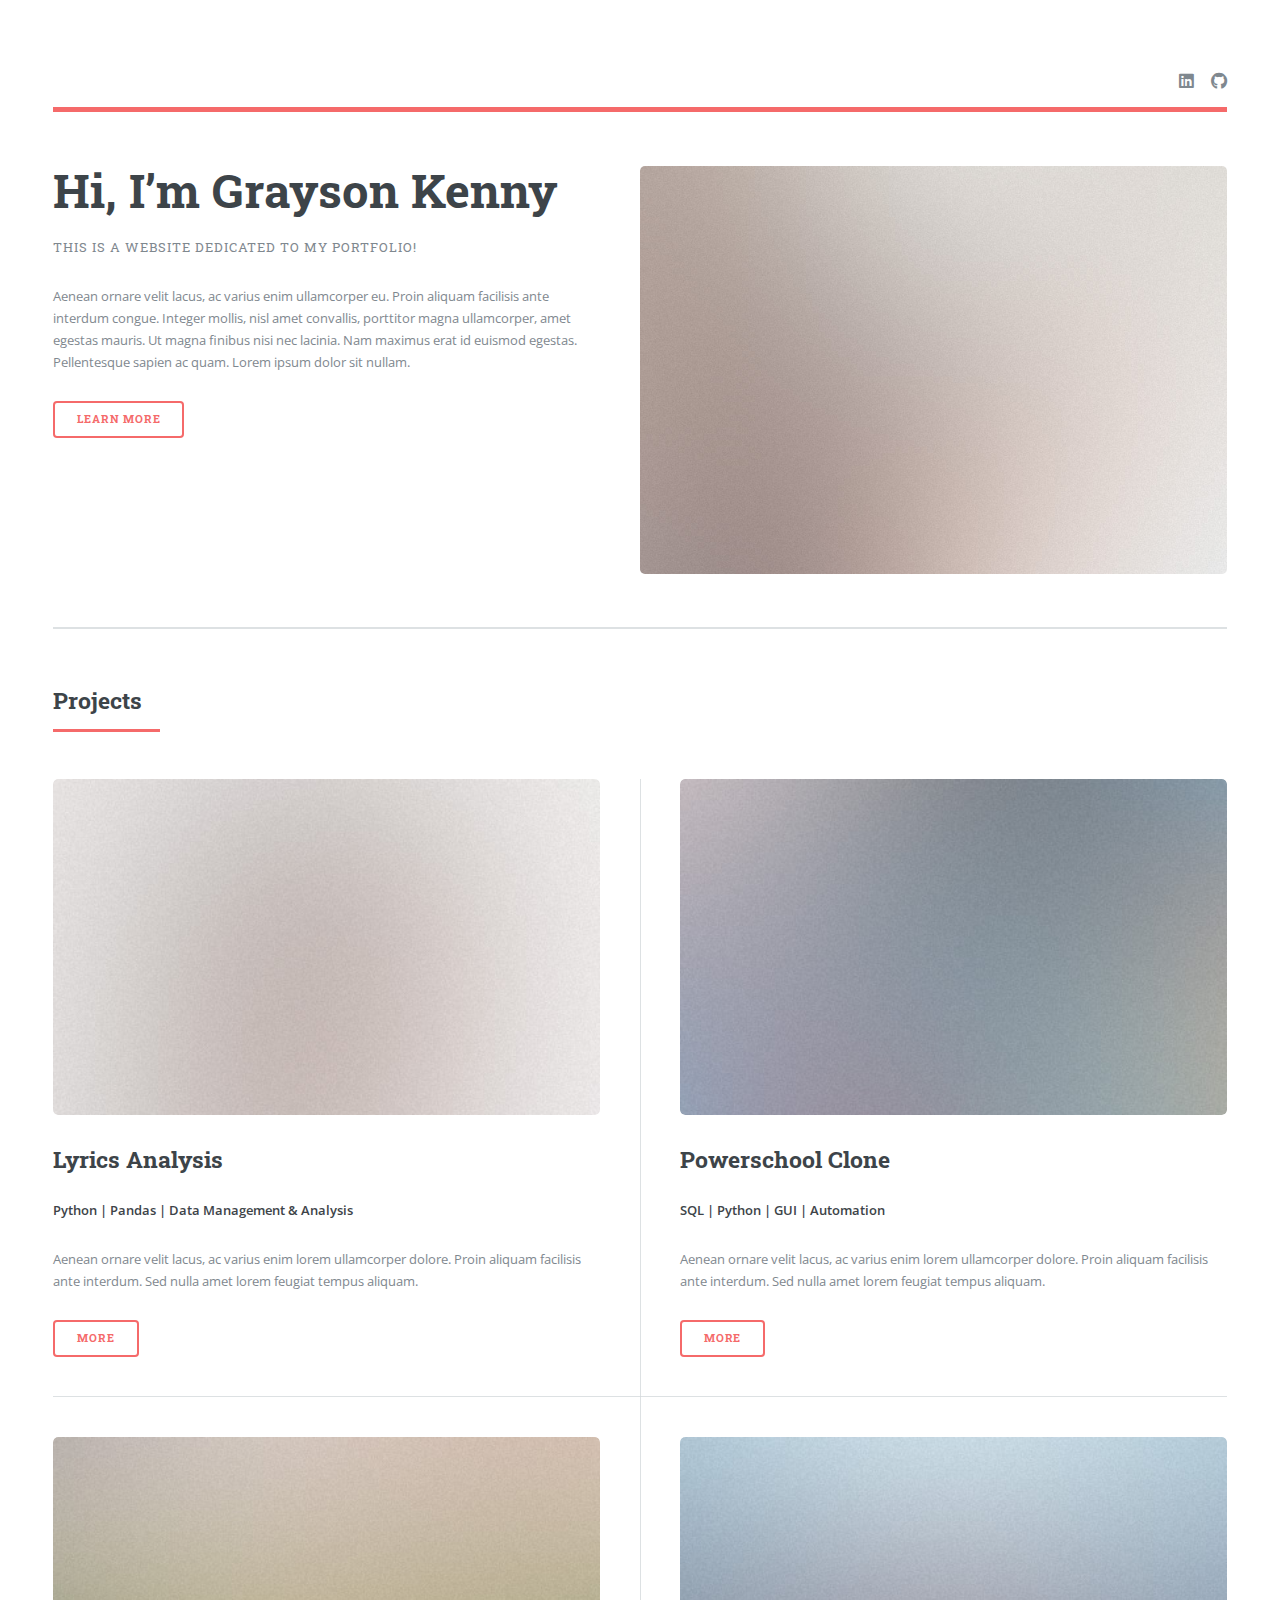
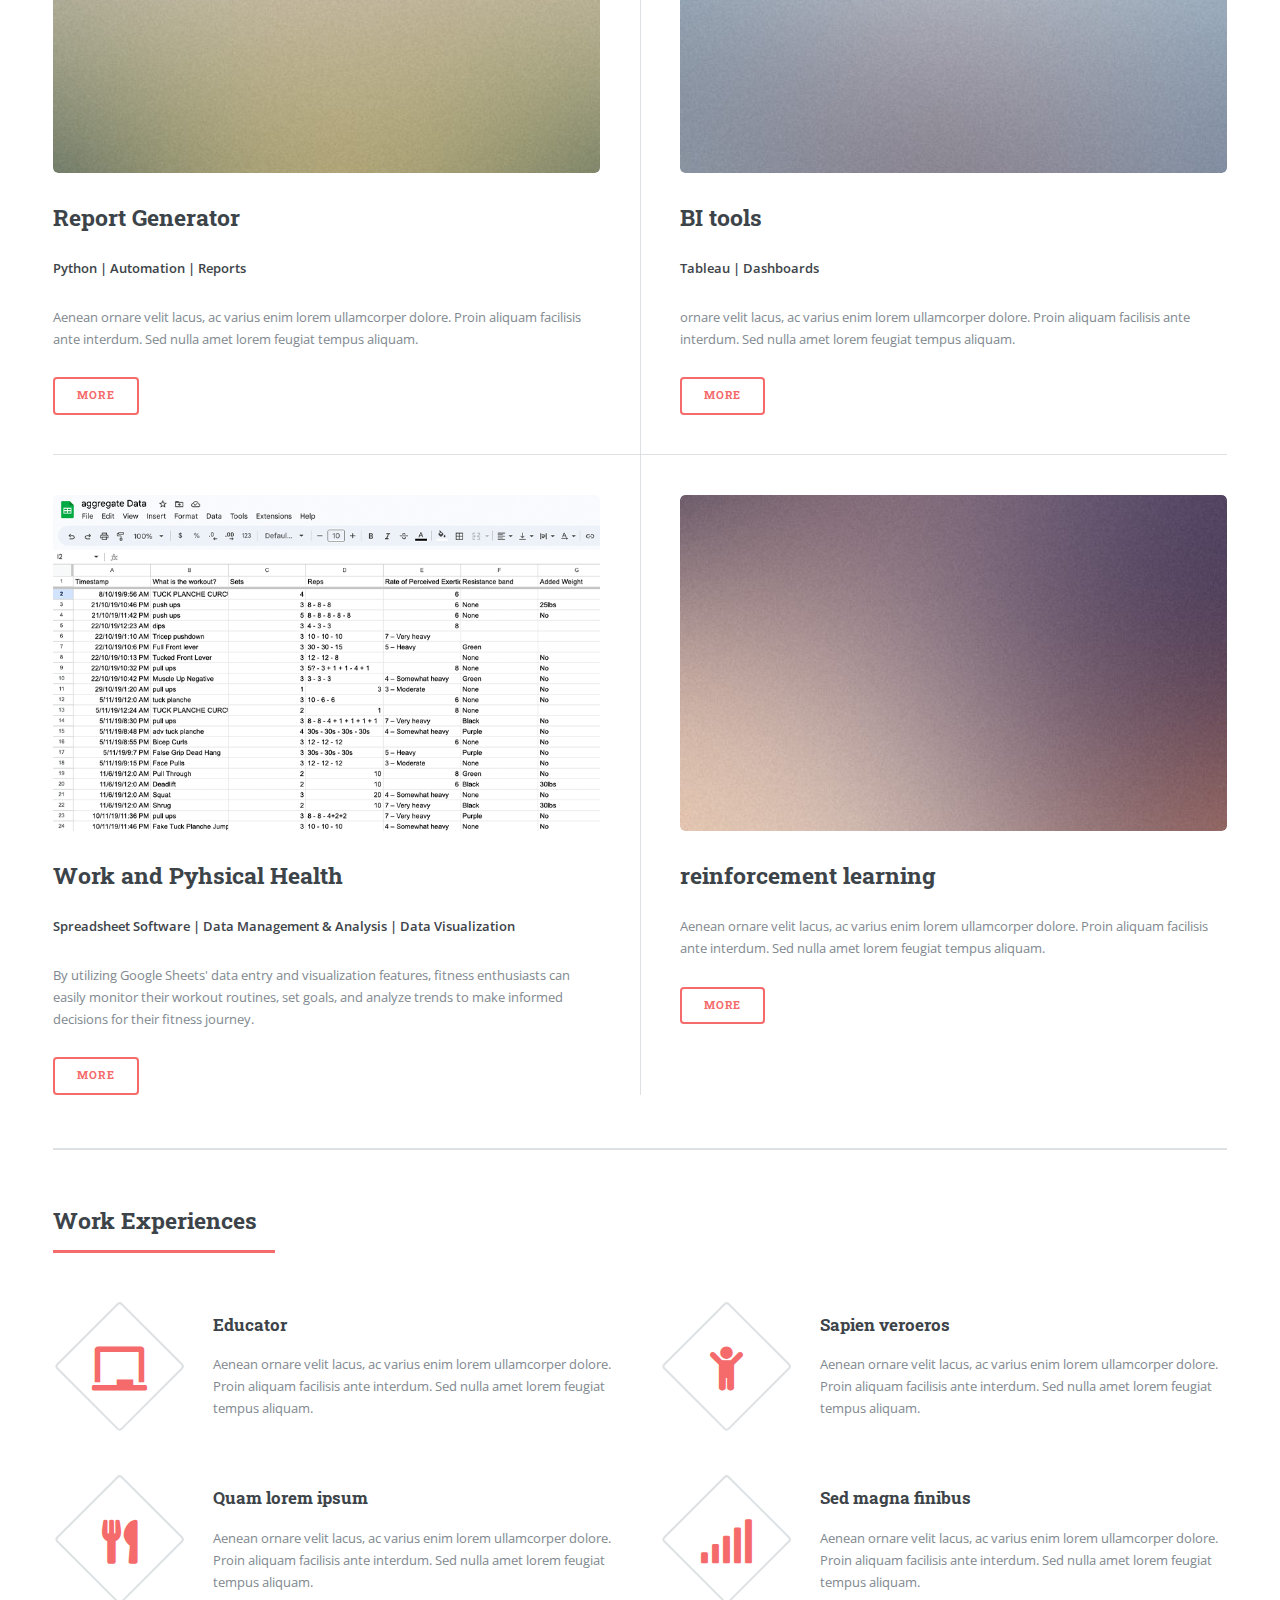
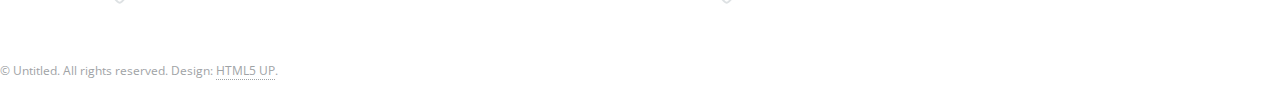
<file: index.html>
<!DOCTYPE HTML>
<!--
	Editorial by HTML5 UP
	html5up.net | @ajlkn
	Free for personal and commercial use under the CCA 3.0 license (html5up.net/license)
-->
<html>
	<head>
		<title>Grayson Kenny</title>
		<meta charset="utf-8" />
		<meta name="viewport" content="width=device-width, initial-scale=1, user-scalable=no" />
		<link rel="stylesheet" href="assets/css/main.css" />
	</head>
	<body class="is-preload">

		<!-- Wrapper -->
			<div id="wrapper">

				<!-- Main -->
					<div id="main">
						<div class="inner">

							<!-- Header -->
								<header id="header">
									<ul class="icons">
										<li><a href="https://www.linkedin.com/in/grayson-kenny-a04829270/" class="icon brands fa-linkedin"><span class="label">LinkedIn</span></a></li>
										<li><a href="https://github.com/GraysonK" class="icon brands fa-github"><span class="label">GitHub</span></a></li>
									</ul>
								</header>

							<!-- Banner -->
								<section id="banner">
									<div class="content">
										<header>
											<h1>Hi, I’m Grayson Kenny<br />
											</h1>
											<p>This is a website dedicated to my portfolio!</p>
										</header>
										<p>Aenean ornare velit lacus, ac varius enim ullamcorper eu. Proin aliquam facilisis ante interdum congue. Integer mollis, nisl amet convallis, porttitor magna ullamcorper, amet egestas mauris. Ut magna finibus nisi nec lacinia. Nam maximus erat id euismod egestas. Pellentesque sapien ac quam. Lorem ipsum dolor sit nullam.</p>
										<ul class="actions">
											<li><a href="elements.html" class="button big">Learn More</a></li>
										</ul>
									</div>
									<span class="image object">
										<img src="images/pic10.jpg" alt="" />
									</span>
								</section>
							<!-- Section -->
								<section>
									<header class="major">
										<h2>Projects</h2>
									</header>
									<div class="posts">
										<article>
											<a href="LyricsGenerator.html" class="image"><img src="images/pic01.jpg" alt="" /></a>
											<h2>Lyrics Analysis</h2>
											<p><strong>Python | Pandas | Data Management & Analysis</strong> 
											<p></p>
											<p>Aenean ornare velit lacus, ac varius enim lorem ullamcorper dolore. Proin aliquam facilisis ante interdum. Sed nulla amet lorem feugiat tempus aliquam.</p>
											<ul class="actions">
												<li><a href="LyricsGenerator.html" class="button">More</a></li>
											</ul>
										</article>
										<article>
											<a href="School.html" class="image"><img src="images/pic02.jpg" alt="" /></a>
											<h2>Powerschool Clone</h2>
											<p><strong>SQL | Python | GUI | Automation</strong> 
											<p></p>
											<p>Aenean ornare velit lacus, ac varius enim lorem ullamcorper dolore. Proin aliquam facilisis ante interdum. Sed nulla amet lorem feugiat tempus aliquam.</p>
											<ul class="actions">
												<li><a href="School.html" class="button">More</a></li>
											</ul>
										</article>
										<article>
											<a href="#" class="image"><img src="images/pic03.jpg" alt="" /></a>
											<h2>Report Generator</h2>
											<p><strong>Python | Automation | Reports</strong> 
											<p></p>
											<p>Aenean ornare velit lacus, ac varius enim lorem ullamcorper dolore. Proin aliquam facilisis ante interdum. Sed nulla amet lorem feugiat tempus aliquam.</p>
											<ul class="actions">
												<li><a href="#" class="button">More</a></li>
											</ul>
										</article>
										<article>
											<a href="#" class="image"><img src="images/pic04.jpg" alt="" /></a>
											<h2>BI tools</h2>
											<p><strong>Tableau | Dashboards</strong> 
											<p></p>
											ornare velit lacus, ac varius enim lorem ullamcorper dolore. Proin aliquam facilisis ante interdum. Sed nulla amet lorem feugiat tempus aliquam.</p>
											<ul class="actions">
												<li><a href="#" class="button">More</a></li>
											</ul>
										</article>
										<article>
											<a href="workout.html" class="image"><img src="images/Workout/Data.png" alt="" /></a>
											<h2>Work and Pyhsical Health</h2>
											<p><strong>Spreadsheet Software | Data Management & Analysis | Data Visualization</strong>
											<p></p>By utilizing Google Sheets' data entry and visualization features, fitness enthusiasts can easily monitor their workout routines, set goals, and analyze trends to make informed decisions for their fitness journey.</p>
											<ul class="actions">
												<li><a href="workout.html" class="button">More</a></li>
											</ul>
										</article>
										<article>
											<a href="#" class="image"><img src="images/pic06.jpg" alt="" /></a>
											<h2>reinforcement learning</h2>
											<p>Aenean ornare velit lacus, ac varius enim lorem ullamcorper dolore. Proin aliquam facilisis ante interdum. Sed nulla amet lorem feugiat tempus aliquam.</p>
											<ul class="actions">
												<li><a href="#" class="button">More</a></li>
											</ul>
										</article>
									</div>
								</section>
							
							<!-- Section -->
								<section>
									<header class="major">
										<h2>Work Experiences</h2>
									</header>
									<div class="features">
										<article>
											<span class="icon solid fa-chalkboard"></span>
											<div class="content">
												<h3>Educator</h3>
												<p>Aenean ornare velit lacus, ac varius enim lorem ullamcorper dolore. Proin aliquam facilisis ante interdum. Sed nulla amet lorem feugiat tempus aliquam.</p>
											</div>
										</article>
										<article>
											<span class="icon solid fa-child reaching"></span>
											<div class="content">
												<h3>Sapien veroeros</h3>
												<p>Aenean ornare velit lacus, ac varius enim lorem ullamcorper dolore. Proin aliquam facilisis ante interdum. Sed nulla amet lorem feugiat tempus aliquam.</p>
											</div>
										</article>
										<article>
											<span class="icon solid fa-utensils"></span>
											<div class="content">
												<h3>Quam lorem ipsum</h3>
												<p>Aenean ornare velit lacus, ac varius enim lorem ullamcorper dolore. Proin aliquam facilisis ante interdum. Sed nulla amet lorem feugiat tempus aliquam.</p>
											</div>
										</article>
										<article>
											<span class="icon solid fa-signal"></span>
											<div class="content">
												<h3>Sed magna finibus</h3>
												<p>Aenean ornare velit lacus, ac varius enim lorem ullamcorper dolore. Proin aliquam facilisis ante interdum. Sed nulla amet lorem feugiat tempus aliquam.</p>
											</div>
										</article>
									</div>

					</div>

							<!-- Footer -->
								<footer id="footer">
									<p class="copyright">&copy; Untitled. All rights reserved.</a> Design: <a href="https://html5up.net">HTML5 UP</a>.</p>
								</footer>

					</div>

			</div>

		<!-- Scripts -->
			<script src="assets/js/jquery.min.js"></script>
			<script src="assets/js/browser.min.js"></script>
			<script src="assets/js/breakpoints.min.js"></script>
			<script src="assets/js/util.js"></script>
			<script src="assets/js/main.js"></script>

	</body>
</html>
</file>
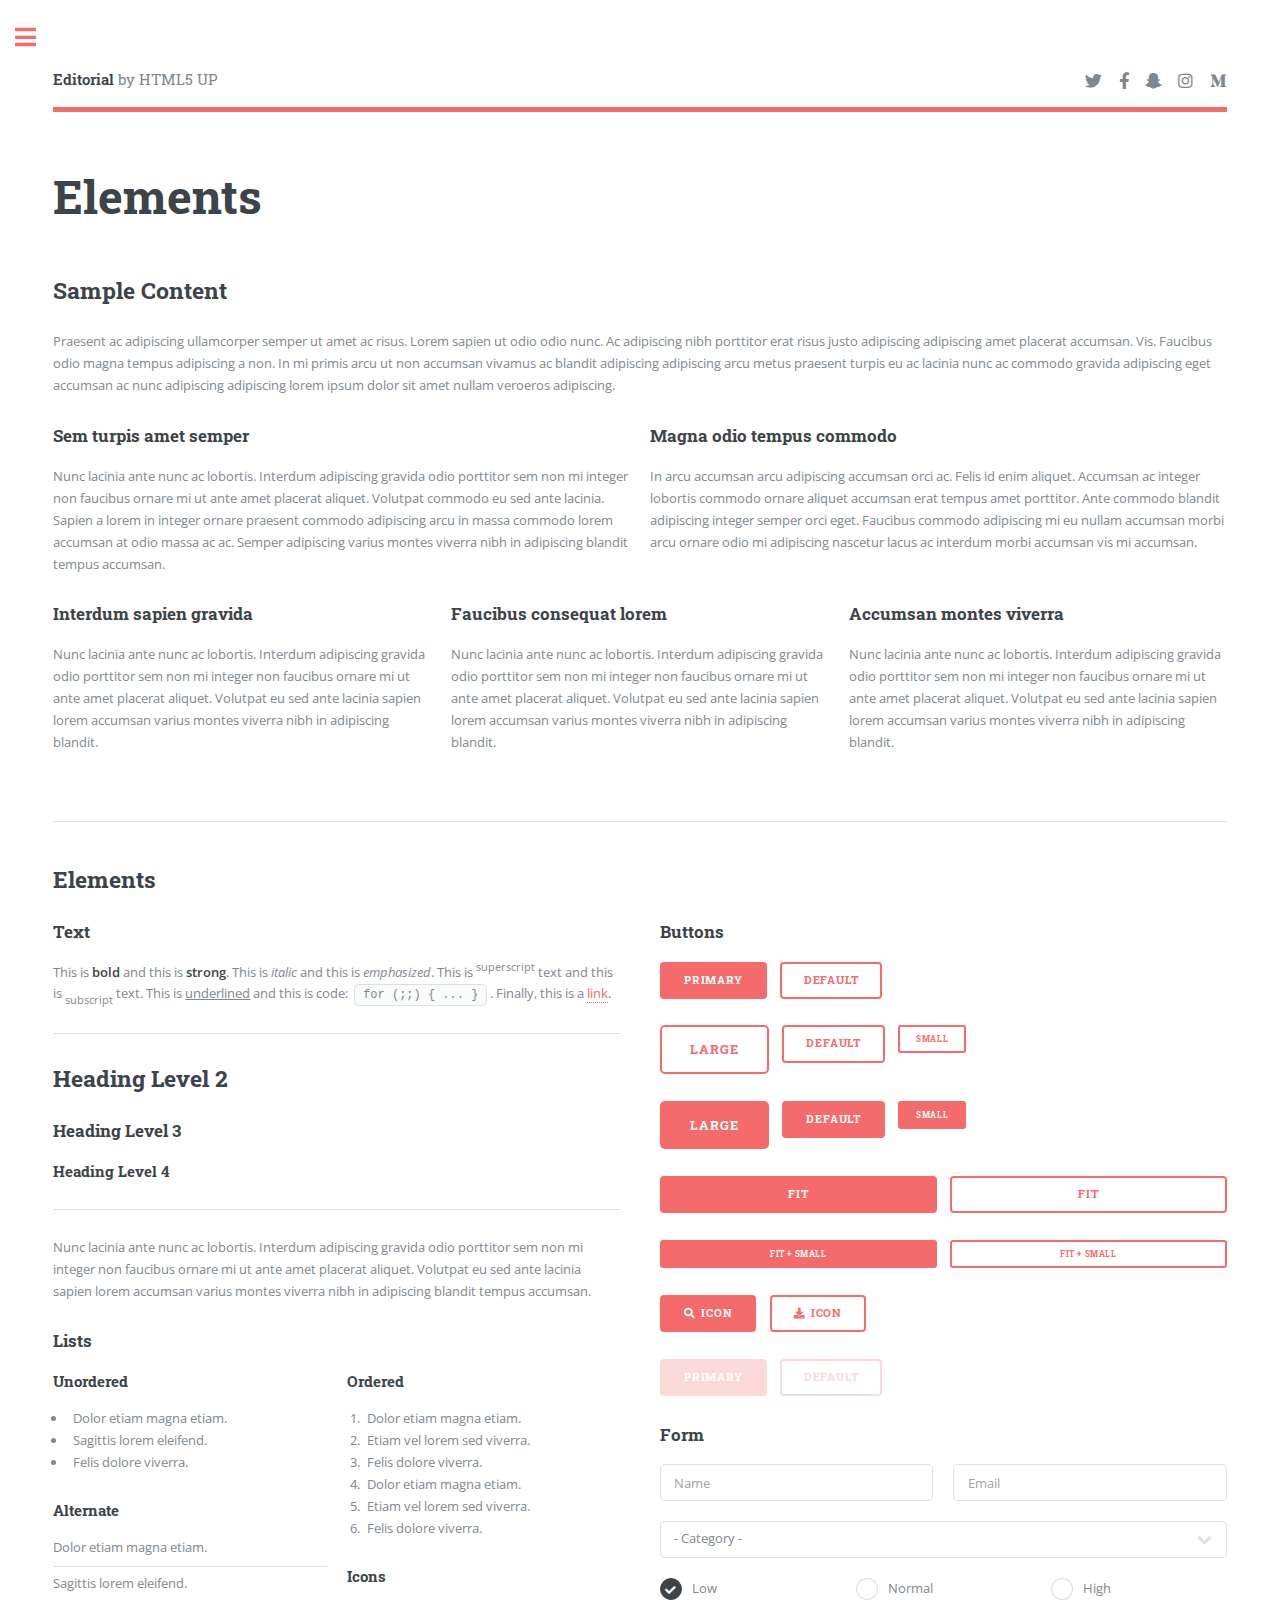
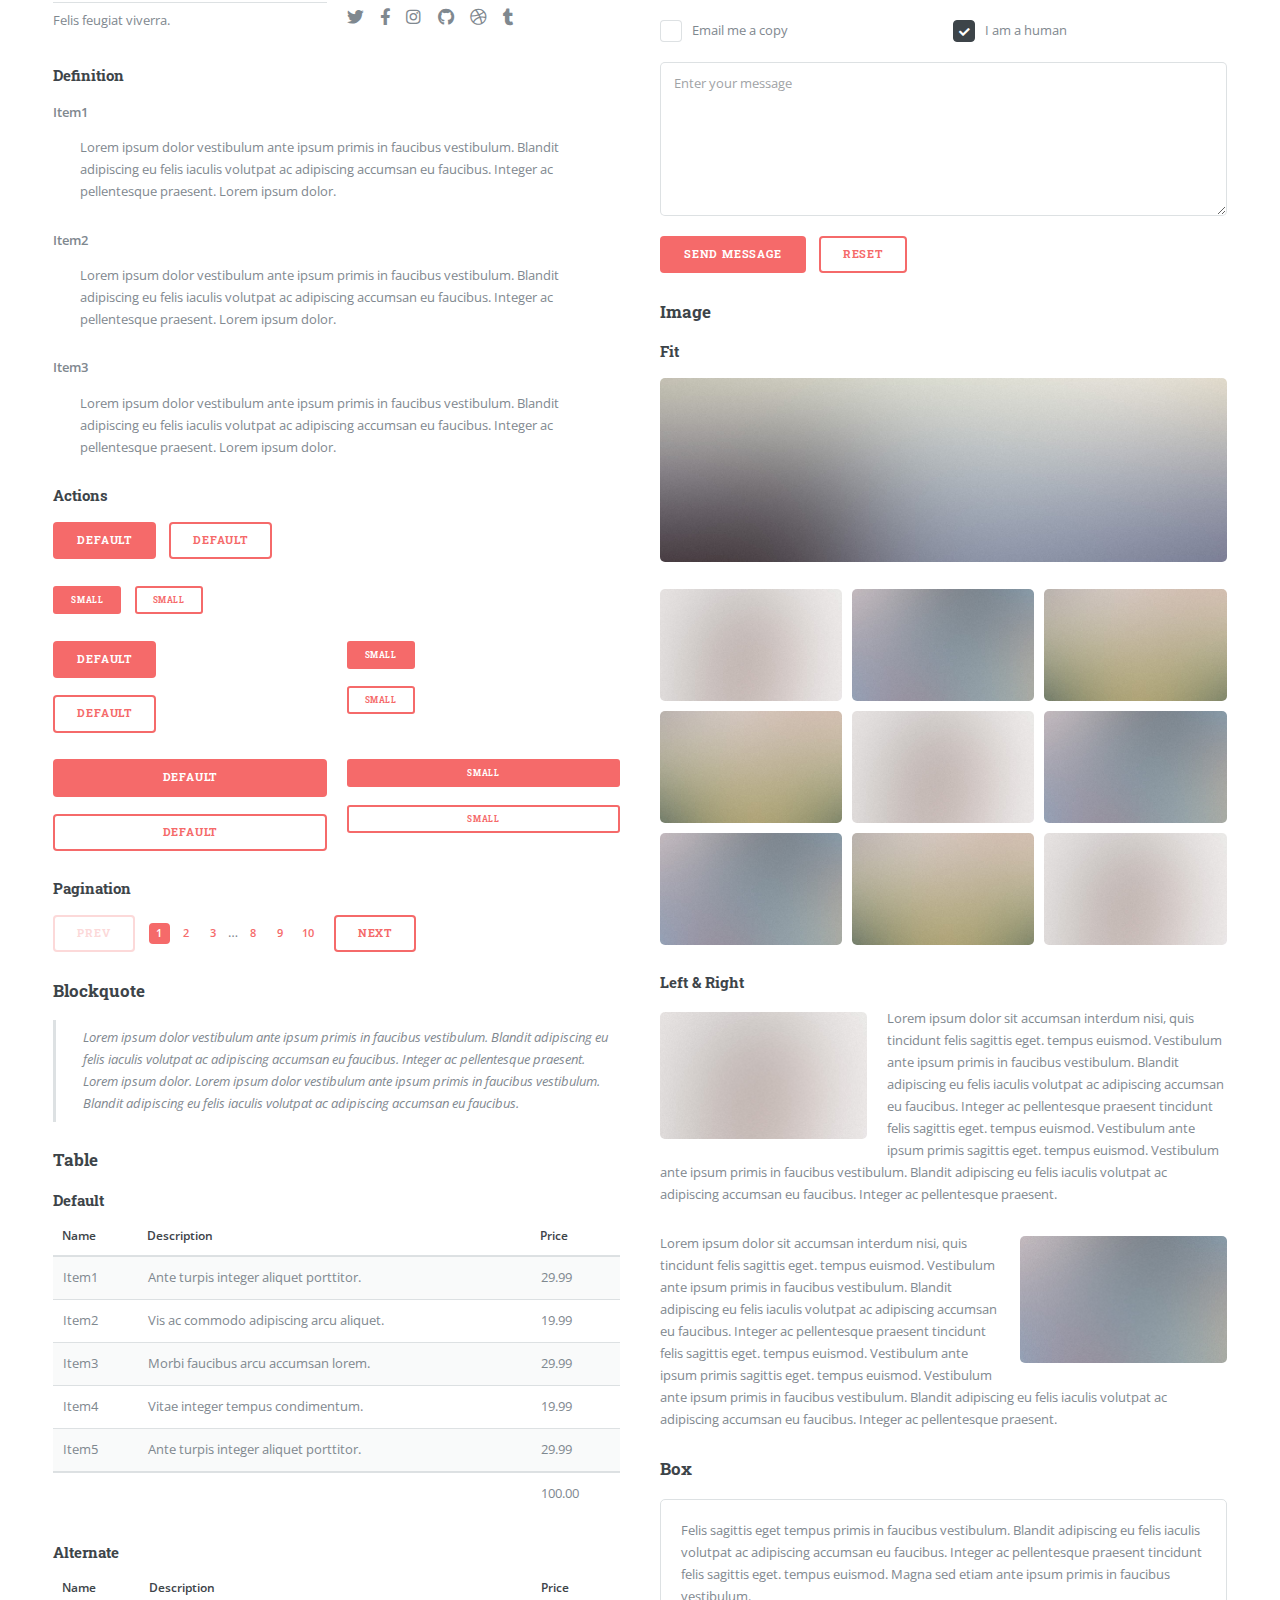
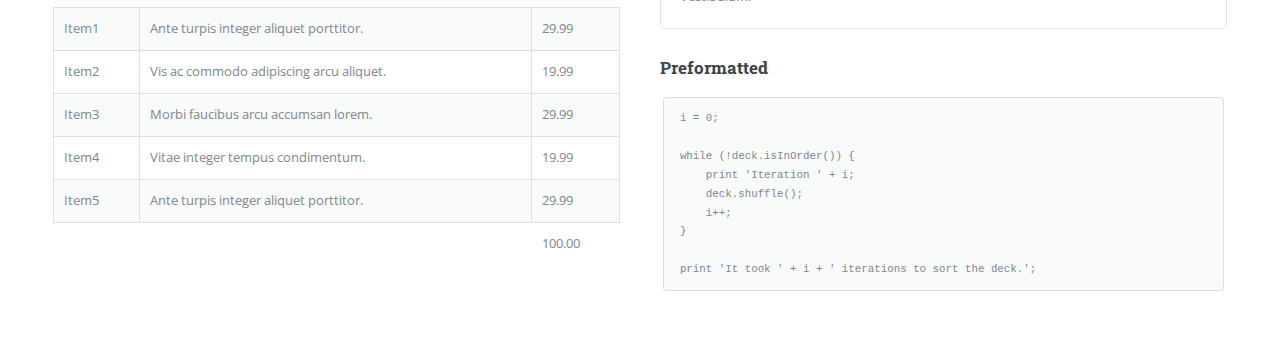
<file: elements.html>
<!DOCTYPE HTML>
<!--
	Editorial by HTML5 UP
	html5up.net | @ajlkn
	Free for personal and commercial use under the CCA 3.0 license (html5up.net/license)
-->
<html>
	<head>
		<title>Elements - Editorial by HTML5 UP</title>
		<meta charset="utf-8" />
		<meta name="viewport" content="width=device-width, initial-scale=1, user-scalable=no" />
		<link rel="stylesheet" href="assets/css/main.css" />
	</head>
	<body class="is-preload">

		<!-- Wrapper -->
			<div id="wrapper">

				<!-- Main -->
					<div id="main">
						<div class="inner">

							<!-- Header -->
								<header id="header">
									<a href="index.html" class="logo"><strong>Editorial</strong> by HTML5 UP</a>
									<ul class="icons">
										<li><a href="#" class="icon brands fa-twitter"><span class="label">Twitter</span></a></li>
										<li><a href="#" class="icon brands fa-facebook-f"><span class="label">Facebook</span></a></li>
										<li><a href="#" class="icon brands fa-snapchat-ghost"><span class="label">Snapchat</span></a></li>
										<li><a href="#" class="icon brands fa-instagram"><span class="label">Instagram</span></a></li>
										<li><a href="#" class="icon brands fa-medium-m"><span class="label">Medium</span></a></li>
									</ul>
								</header>

							<!-- Content -->
								<section>
									<header class="main">
										<h1>Elements</h1>
									</header>

									<!-- Content -->
										<h2 id="content">Sample Content</h2>
										<p>Praesent ac adipiscing ullamcorper semper ut amet ac risus. Lorem sapien ut odio odio nunc. Ac adipiscing nibh porttitor erat risus justo adipiscing adipiscing amet placerat accumsan. Vis. Faucibus odio magna tempus adipiscing a non. In mi primis arcu ut non accumsan vivamus ac blandit adipiscing adipiscing arcu metus praesent turpis eu ac lacinia nunc ac commodo gravida adipiscing eget accumsan ac nunc adipiscing adipiscing lorem ipsum dolor sit amet nullam veroeros adipiscing.</p>
										<div class="row">
											<div class="col-6 col-12-small">
												<h3>Sem turpis amet semper</h3>
												<p>Nunc lacinia ante nunc ac lobortis. Interdum adipiscing gravida odio porttitor sem non mi integer non faucibus ornare mi ut ante amet placerat aliquet. Volutpat commodo eu sed ante lacinia. Sapien a lorem in integer ornare praesent commodo adipiscing arcu in massa commodo lorem accumsan at odio massa ac ac. Semper adipiscing varius montes viverra nibh in adipiscing blandit tempus accumsan.</p>
											</div>
											<div class="col-6 col-12-small">
												<h3>Magna odio tempus commodo</h3>
												<p>In arcu accumsan arcu adipiscing accumsan orci ac. Felis id enim aliquet. Accumsan ac integer lobortis commodo ornare aliquet accumsan erat tempus amet porttitor. Ante commodo blandit adipiscing integer semper orci eget. Faucibus commodo adipiscing mi eu nullam accumsan morbi arcu ornare odio mi adipiscing nascetur lacus ac interdum morbi accumsan vis mi accumsan.</p>
											</div>
											<!-- Break -->
											<div class="col-4 col-12-medium">
												<h3>Interdum sapien gravida</h3>
												<p>Nunc lacinia ante nunc ac lobortis. Interdum adipiscing gravida odio porttitor sem non mi integer non faucibus ornare mi ut ante amet placerat aliquet. Volutpat eu sed ante lacinia sapien lorem accumsan varius montes viverra nibh in adipiscing blandit.</p>
											</div>
											<div class="col-4 col-12-medium">
												<h3>Faucibus consequat lorem</h3>
												<p>Nunc lacinia ante nunc ac lobortis. Interdum adipiscing gravida odio porttitor sem non mi integer non faucibus ornare mi ut ante amet placerat aliquet. Volutpat eu sed ante lacinia sapien lorem accumsan varius montes viverra nibh in adipiscing blandit.</p>
											</div>
											<div class="col-4 col-12-medium">
												<h3>Accumsan montes viverra</h3>
												<p>Nunc lacinia ante nunc ac lobortis. Interdum adipiscing gravida odio porttitor sem non mi integer non faucibus ornare mi ut ante amet placerat aliquet. Volutpat eu sed ante lacinia sapien lorem accumsan varius montes viverra nibh in adipiscing blandit.</p>
											</div>
										</div>

									<hr class="major" />

									<!-- Elements -->
										<h2 id="elements">Elements</h2>
										<div class="row gtr-200">
											<div class="col-6 col-12-medium">

												<!-- Text stuff -->
													<h3>Text</h3>
													<p>This is <b>bold</b> and this is <strong>strong</strong>. This is <i>italic</i> and this is <em>emphasized</em>.
													This is <sup>superscript</sup> text and this is <sub>subscript</sub> text.
													This is <u>underlined</u> and this is code: <code>for (;;) { ... }</code>.
													Finally, this is a <a href="#">link</a>.</p>
													<hr />
													<h2>Heading Level 2</h2>
													<h3>Heading Level 3</h3>
													<h4>Heading Level 4</h4>
													<hr />
													<p>Nunc lacinia ante nunc ac lobortis. Interdum adipiscing gravida odio porttitor sem non mi integer non faucibus ornare mi ut ante amet placerat aliquet. Volutpat eu sed ante lacinia sapien lorem accumsan varius montes viverra nibh in adipiscing blandit tempus accumsan.</p>

												<!-- Lists -->
													<h3>Lists</h3>
													<div class="row">
														<div class="col-6 col-12-small">

															<h4>Unordered</h4>
															<ul>
																<li>Dolor etiam magna etiam.</li>
																<li>Sagittis lorem eleifend.</li>
																<li>Felis dolore viverra.</li>
															</ul>

															<h4>Alternate</h4>
															<ul class="alt">
																<li>Dolor etiam magna etiam.</li>
																<li>Sagittis lorem eleifend.</li>
																<li>Felis feugiat viverra.</li>
															</ul>

														</div>
														<div class="col-6 col-12-small">

															<h4>Ordered</h4>
															<ol>
																<li>Dolor etiam magna etiam.</li>
																<li>Etiam vel lorem sed viverra.</li>
																<li>Felis dolore viverra.</li>
																<li>Dolor etiam magna etiam.</li>
																<li>Etiam vel lorem sed viverra.</li>
																<li>Felis dolore viverra.</li>
															</ol>

															<h4>Icons</h4>
															<ul class="icons">
																<li><a href="#" class="icon brands fa-twitter"><span class="label">Twitter</span></a></li>
																<li><a href="#" class="icon brands fa-facebook-f"><span class="label">Facebook</span></a></li>
																<li><a href="#" class="icon brands fa-instagram"><span class="label">Instagram</span></a></li>
																<li><a href="#" class="icon brands fa-github"><span class="label">Github</span></a></li>
																<li><a href="#" class="icon brands fa-dribbble"><span class="label">Dribbble</span></a></li>
																<li><a href="#" class="icon brands fa-tumblr"><span class="label">Tumblr</span></a></li>
															</ul>

														</div>
													</div>
													<h4>Definition</h4>
													<dl>
														<dt>Item1</dt>
														<dd>
															<p>Lorem ipsum dolor vestibulum ante ipsum primis in faucibus vestibulum. Blandit adipiscing eu felis iaculis volutpat ac adipiscing accumsan eu faucibus. Integer ac pellentesque praesent. Lorem ipsum dolor.</p>
														</dd>
														<dt>Item2</dt>
														<dd>
															<p>Lorem ipsum dolor vestibulum ante ipsum primis in faucibus vestibulum. Blandit adipiscing eu felis iaculis volutpat ac adipiscing accumsan eu faucibus. Integer ac pellentesque praesent. Lorem ipsum dolor.</p>
														</dd>
														<dt>Item3</dt>
														<dd>
															<p>Lorem ipsum dolor vestibulum ante ipsum primis in faucibus vestibulum. Blandit adipiscing eu felis iaculis volutpat ac adipiscing accumsan eu faucibus. Integer ac pellentesque praesent. Lorem ipsum dolor.</p>
														</dd>
													</dl>

													<h4>Actions</h4>
													<ul class="actions">
														<li><a href="#" class="button primary">Default</a></li>
														<li><a href="#" class="button">Default</a></li>
													</ul>
													<ul class="actions small">
														<li><a href="#" class="button primary small">Small</a></li>
														<li><a href="#" class="button small">Small</a></li>
													</ul>
													<div class="row">
														<div class="col-6 col-12-small">
															<ul class="actions stacked">
																<li><a href="#" class="button primary">Default</a></li>
																<li><a href="#" class="button">Default</a></li>
															</ul>
														</div>
														<div class="col-6 col-12-small">
															<ul class="actions stacked">
																<li><a href="#" class="button primary small">Small</a></li>
																<li><a href="#" class="button small">Small</a></li>
															</ul>
														</div>
														<div class="col-6 col-12-small">
															<ul class="actions stacked">
																<li><a href="#" class="button primary fit">Default</a></li>
																<li><a href="#" class="button fit">Default</a></li>
															</ul>
														</div>
														<div class="col-6 col-12-small">
															<ul class="actions stacked">
																<li><a href="#" class="button primary small fit">Small</a></li>
																<li><a href="#" class="button small fit">Small</a></li>
															</ul>
														</div>
													</div>

													<h4>Pagination</h4>
													<ul class="pagination">
														<li><span class="button disabled">Prev</span></li>
														<li><a href="#" class="page active">1</a></li>
														<li><a href="#" class="page">2</a></li>
														<li><a href="#" class="page">3</a></li>
														<li><span>&hellip;</span></li>
														<li><a href="#" class="page">8</a></li>
														<li><a href="#" class="page">9</a></li>
														<li><a href="#" class="page">10</a></li>
														<li><a href="#" class="button">Next</a></li>
													</ul>

												<!-- Blockquote -->
													<h3>Blockquote</h3>
													<blockquote>Lorem ipsum dolor vestibulum ante ipsum primis in faucibus vestibulum. Blandit adipiscing eu felis iaculis volutpat ac adipiscing accumsan eu faucibus. Integer ac pellentesque praesent. Lorem ipsum dolor. Lorem ipsum dolor vestibulum ante ipsum primis in faucibus vestibulum. Blandit adipiscing eu felis iaculis volutpat ac adipiscing accumsan eu faucibus.</blockquote>

												<!-- Table -->
													<h3>Table</h3>

													<h4>Default</h4>
													<div class="table-wrapper">
														<table>
															<thead>
																<tr>
																	<th>Name</th>
																	<th>Description</th>
																	<th>Price</th>
																</tr>
															</thead>
															<tbody>
																<tr>
																	<td>Item1</td>
																	<td>Ante turpis integer aliquet porttitor.</td>
																	<td>29.99</td>
																</tr>
																<tr>
																	<td>Item2</td>
																	<td>Vis ac commodo adipiscing arcu aliquet.</td>
																	<td>19.99</td>
																</tr>
																<tr>
																	<td>Item3</td>
																	<td> Morbi faucibus arcu accumsan lorem.</td>
																	<td>29.99</td>
																</tr>
																<tr>
																	<td>Item4</td>
																	<td>Vitae integer tempus condimentum.</td>
																	<td>19.99</td>
																</tr>
																<tr>
																	<td>Item5</td>
																	<td>Ante turpis integer aliquet porttitor.</td>
																	<td>29.99</td>
																</tr>
															</tbody>
															<tfoot>
																<tr>
																	<td colspan="2"></td>
																	<td>100.00</td>
																</tr>
															</tfoot>
														</table>
													</div>

													<h4>Alternate</h4>
													<div class="table-wrapper">
														<table class="alt">
															<thead>
																<tr>
																	<th>Name</th>
																	<th>Description</th>
																	<th>Price</th>
																</tr>
															</thead>
															<tbody>
																<tr>
																	<td>Item1</td>
																	<td>Ante turpis integer aliquet porttitor.</td>
																	<td>29.99</td>
																</tr>
																<tr>
																	<td>Item2</td>
																	<td>Vis ac commodo adipiscing arcu aliquet.</td>
																	<td>19.99</td>
																</tr>
																<tr>
																	<td>Item3</td>
																	<td> Morbi faucibus arcu accumsan lorem.</td>
																	<td>29.99</td>
																</tr>
																<tr>
																	<td>Item4</td>
																	<td>Vitae integer tempus condimentum.</td>
																	<td>19.99</td>
																</tr>
																<tr>
																	<td>Item5</td>
																	<td>Ante turpis integer aliquet porttitor.</td>
																	<td>29.99</td>
																</tr>
															</tbody>
															<tfoot>
																<tr>
																	<td colspan="2"></td>
																	<td>100.00</td>
																</tr>
															</tfoot>
														</table>
													</div>

											</div>
											<div class="col-6 col-12-medium">

												<!-- Buttons -->
													<h3>Buttons</h3>
													<ul class="actions">
														<li><a href="#" class="button primary">Primary</a></li>
														<li><a href="#" class="button">Default</a></li>
													</ul>
													<ul class="actions">
														<li><a href="#" class="button large">Large</a></li>
														<li><a href="#" class="button">Default</a></li>
														<li><a href="#" class="button small">Small</a></li>
													</ul>
													<ul class="actions">
														<li><a href="#" class="button primary large">Large</a></li>
														<li><a href="#" class="button primary">Default</a></li>
														<li><a href="#" class="button primary small">Small</a></li>
													</ul>
													<ul class="actions fit">
														<li><a href="#" class="button primary fit">Fit</a></li>
														<li><a href="#" class="button fit">Fit</a></li>
													</ul>
													<ul class="actions fit small">
														<li><a href="#" class="button primary fit small">Fit + Small</a></li>
														<li><a href="#" class="button fit small">Fit + Small</a></li>
													</ul>
													<ul class="actions">
														<li><a href="#" class="button primary icon solid fa-search">Icon</a></li>
														<li><a href="#" class="button icon solid fa-download">Icon</a></li>
													</ul>
													<ul class="actions">
														<li><span class="button primary disabled">Primary</span></li>
														<li><span class="button disabled">Default</span></li>
													</ul>

												<!-- Form -->
													<h3>Form</h3>

													<form method="post" action="#">
														<div class="row gtr-uniform">
															<div class="col-6 col-12-xsmall">
																<input type="text" name="demo-name" id="demo-name" value="" placeholder="Name" />
															</div>
															<div class="col-6 col-12-xsmall">
																<input type="email" name="demo-email" id="demo-email" value="" placeholder="Email" />
															</div>
															<!-- Break -->
															<div class="col-12">
																<select name="demo-category" id="demo-category">
																	<option value="">- Category -</option>
																	<option value="1">Manufacturing</option>
																	<option value="1">Shipping</option>
																	<option value="1">Administration</option>
																	<option value="1">Human Resources</option>
																</select>
															</div>
															<!-- Break -->
															<div class="col-4 col-12-small">
																<input type="radio" id="demo-priority-low" name="demo-priority" checked>
																<label for="demo-priority-low">Low</label>
															</div>
															<div class="col-4 col-12-small">
																<input type="radio" id="demo-priority-normal" name="demo-priority">
																<label for="demo-priority-normal">Normal</label>
															</div>
															<div class="col-4 col-12-small">
																<input type="radio" id="demo-priority-high" name="demo-priority">
																<label for="demo-priority-high">High</label>
															</div>
															<!-- Break -->
															<div class="col-6 col-12-small">
																<input type="checkbox" id="demo-copy" name="demo-copy">
																<label for="demo-copy">Email me a copy</label>
															</div>
															<div class="col-6 col-12-small">
																<input type="checkbox" id="demo-human" name="demo-human" checked>
																<label for="demo-human">I am a human</label>
															</div>
															<!-- Break -->
															<div class="col-12">
																<textarea name="demo-message" id="demo-message" placeholder="Enter your message" rows="6"></textarea>
															</div>
															<!-- Break -->
															<div class="col-12">
																<ul class="actions">
																	<li><input type="submit" value="Send Message" class="primary" /></li>
																	<li><input type="reset" value="Reset" /></li>
																</ul>
															</div>
														</div>
													</form>

												<!-- Image -->
													<h3>Image</h3>

													<h4>Fit</h4>
													<span class="image fit"><img src="images/pic11.jpg" alt="" /></span>
													<div class="box alt">
														<div class="row gtr-50 gtr-uniform">
															<div class="col-4"><span class="image fit"><img src="images/pic01.jpg" alt="" /></span></div>
															<div class="col-4"><span class="image fit"><img src="images/pic02.jpg" alt="" /></span></div>
															<div class="col-4"><span class="image fit"><img src="images/pic03.jpg" alt="" /></span></div>
															<!-- Break -->
															<div class="col-4"><span class="image fit"><img src="images/pic03.jpg" alt="" /></span></div>
															<div class="col-4"><span class="image fit"><img src="images/pic01.jpg" alt="" /></span></div>
															<div class="col-4"><span class="image fit"><img src="images/pic02.jpg" alt="" /></span></div>
															<!-- Break -->
															<div class="col-4"><span class="image fit"><img src="images/pic02.jpg" alt="" /></span></div>
															<div class="col-4"><span class="image fit"><img src="images/pic03.jpg" alt="" /></span></div>
															<div class="col-4"><span class="image fit"><img src="images/pic01.jpg" alt="" /></span></div>
														</div>
													</div>

													<h4>Left &amp; Right</h4>
													<p><span class="image left"><img src="images/pic01.jpg" alt="" /></span>Lorem ipsum dolor sit accumsan interdum nisi, quis tincidunt felis sagittis eget. tempus euismod. Vestibulum ante ipsum primis in faucibus vestibulum. Blandit adipiscing eu felis iaculis volutpat ac adipiscing accumsan eu faucibus. Integer ac pellentesque praesent tincidunt felis sagittis eget. tempus euismod. Vestibulum ante ipsum primis sagittis eget. tempus euismod. Vestibulum ante ipsum primis in faucibus vestibulum. Blandit adipiscing eu felis iaculis volutpat ac adipiscing accumsan eu faucibus. Integer ac pellentesque praesent.</p>
													<p><span class="image right"><img src="images/pic02.jpg" alt="" /></span>Lorem ipsum dolor sit accumsan interdum nisi, quis tincidunt felis sagittis eget. tempus euismod. Vestibulum ante ipsum primis in faucibus vestibulum. Blandit adipiscing eu felis iaculis volutpat ac adipiscing accumsan eu faucibus. Integer ac pellentesque praesent tincidunt felis sagittis eget. tempus euismod. Vestibulum ante ipsum primis sagittis eget. tempus euismod. Vestibulum ante ipsum primis in faucibus vestibulum. Blandit adipiscing eu felis iaculis volutpat ac adipiscing accumsan eu faucibus. Integer ac pellentesque praesent.</p>

												<!-- Box -->
													<h3>Box</h3>
													<div class="box">
														<p>Felis sagittis eget tempus primis in faucibus vestibulum. Blandit adipiscing eu felis iaculis volutpat ac adipiscing accumsan eu faucibus. Integer ac pellentesque praesent tincidunt felis sagittis eget. tempus euismod. Magna sed etiam ante ipsum primis in faucibus vestibulum.</p>
													</div>

												<!-- Preformatted Code -->
													<h3>Preformatted</h3>
													<pre><code>i = 0;

while (!deck.isInOrder()) {
    print 'Iteration ' + i;
    deck.shuffle();
    i++;
}

print 'It took ' + i + ' iterations to sort the deck.';
</code></pre>

											</div>
										</div>

								</section>

						</div>
					</div>

				<!-- Sidebar -->
					<div id="sidebar">
						<div class="inner">

							<!-- Search -->
								<section id="search" class="alt">
									<form method="post" action="#">
										<input type="text" name="query" id="query" placeholder="Search" />
									</form>
								</section>

							<!-- Menu -->
								<nav id="menu">
									<header class="major">
										<h2>Menu</h2>
									</header>
									<ul>
										<li><a href="index.html">Homepage</a></li>
										<li><a href="generic.html">Generic</a></li>
										<li><a href="elements.html">Elements</a></li>
										<li>
											<span class="opener">Submenu</span>
											<ul>
												<li><a href="#">Lorem Dolor</a></li>
												<li><a href="#">Ipsum Adipiscing</a></li>
												<li><a href="#">Tempus Magna</a></li>
												<li><a href="#">Feugiat Veroeros</a></li>
											</ul>
										</li>
										<li><a href="#">Etiam Dolore</a></li>
										<li><a href="#">Adipiscing</a></li>
										<li>
											<span class="opener">Another Submenu</span>
											<ul>
												<li><a href="#">Lorem Dolor</a></li>
												<li><a href="#">Ipsum Adipiscing</a></li>
												<li><a href="#">Tempus Magna</a></li>
												<li><a href="#">Feugiat Veroeros</a></li>
											</ul>
										</li>
										<li><a href="#">Maximus Erat</a></li>
										<li><a href="#">Sapien Mauris</a></li>
										<li><a href="#">Amet Lacinia</a></li>
									</ul>
								</nav>

							<!-- Section -->
								<section>
									<header class="major">
										<h2>Ante interdum</h2>
									</header>
									<div class="mini-posts">
										<article>
											<a href="#" class="image"><img src="images/pic07.jpg" alt="" /></a>
											<p>Aenean ornare velit lacus, ac varius enim lorem ullamcorper dolore aliquam.</p>
										</article>
										<article>
											<a href="#" class="image"><img src="images/pic08.jpg" alt="" /></a>
											<p>Aenean ornare velit lacus, ac varius enim lorem ullamcorper dolore aliquam.</p>
										</article>
										<article>
											<a href="#" class="image"><img src="images/pic09.jpg" alt="" /></a>
											<p>Aenean ornare velit lacus, ac varius enim lorem ullamcorper dolore aliquam.</p>
										</article>
									</div>
									<ul class="actions">
										<li><a href="#" class="button">More</a></li>
									</ul>
								</section>

							<!-- Section -->
								<section>
									<header class="major">
										<h2>Get in touch</h2>
									</header>
									<p>Sed varius enim lorem ullamcorper dolore aliquam aenean ornare velit lacus, ac varius enim lorem ullamcorper dolore. Proin sed aliquam facilisis ante interdum. Sed nulla amet lorem feugiat tempus aliquam.</p>
									<ul class="contact">
										<li class="icon solid fa-envelope"><a href="#">information@untitled.tld</a></li>
										<li class="icon solid fa-phone">(000) 000-0000</li>
										<li class="icon solid fa-home">1234 Somewhere Road #8254<br />
										Nashville, TN 00000-0000</li>
									</ul>
								</section>

							<!-- Footer -->
								<footer id="footer">
									<p class="copyright">&copy; Untitled. All rights reserved. Demo Images: <a href="https://unsplash.com">Unsplash</a>. Design: <a href="https://html5up.net">HTML5 UP</a>.</p>
								</footer>

						</div>
					</div>

			</div>

		<!-- Scripts -->
			<script src="assets/js/jquery.min.js"></script>
			<script src="assets/js/browser.min.js"></script>
			<script src="assets/js/breakpoints.min.js"></script>
			<script src="assets/js/util.js"></script>
			<script src="assets/js/main.js"></script>

	</body>
</html>
</file>
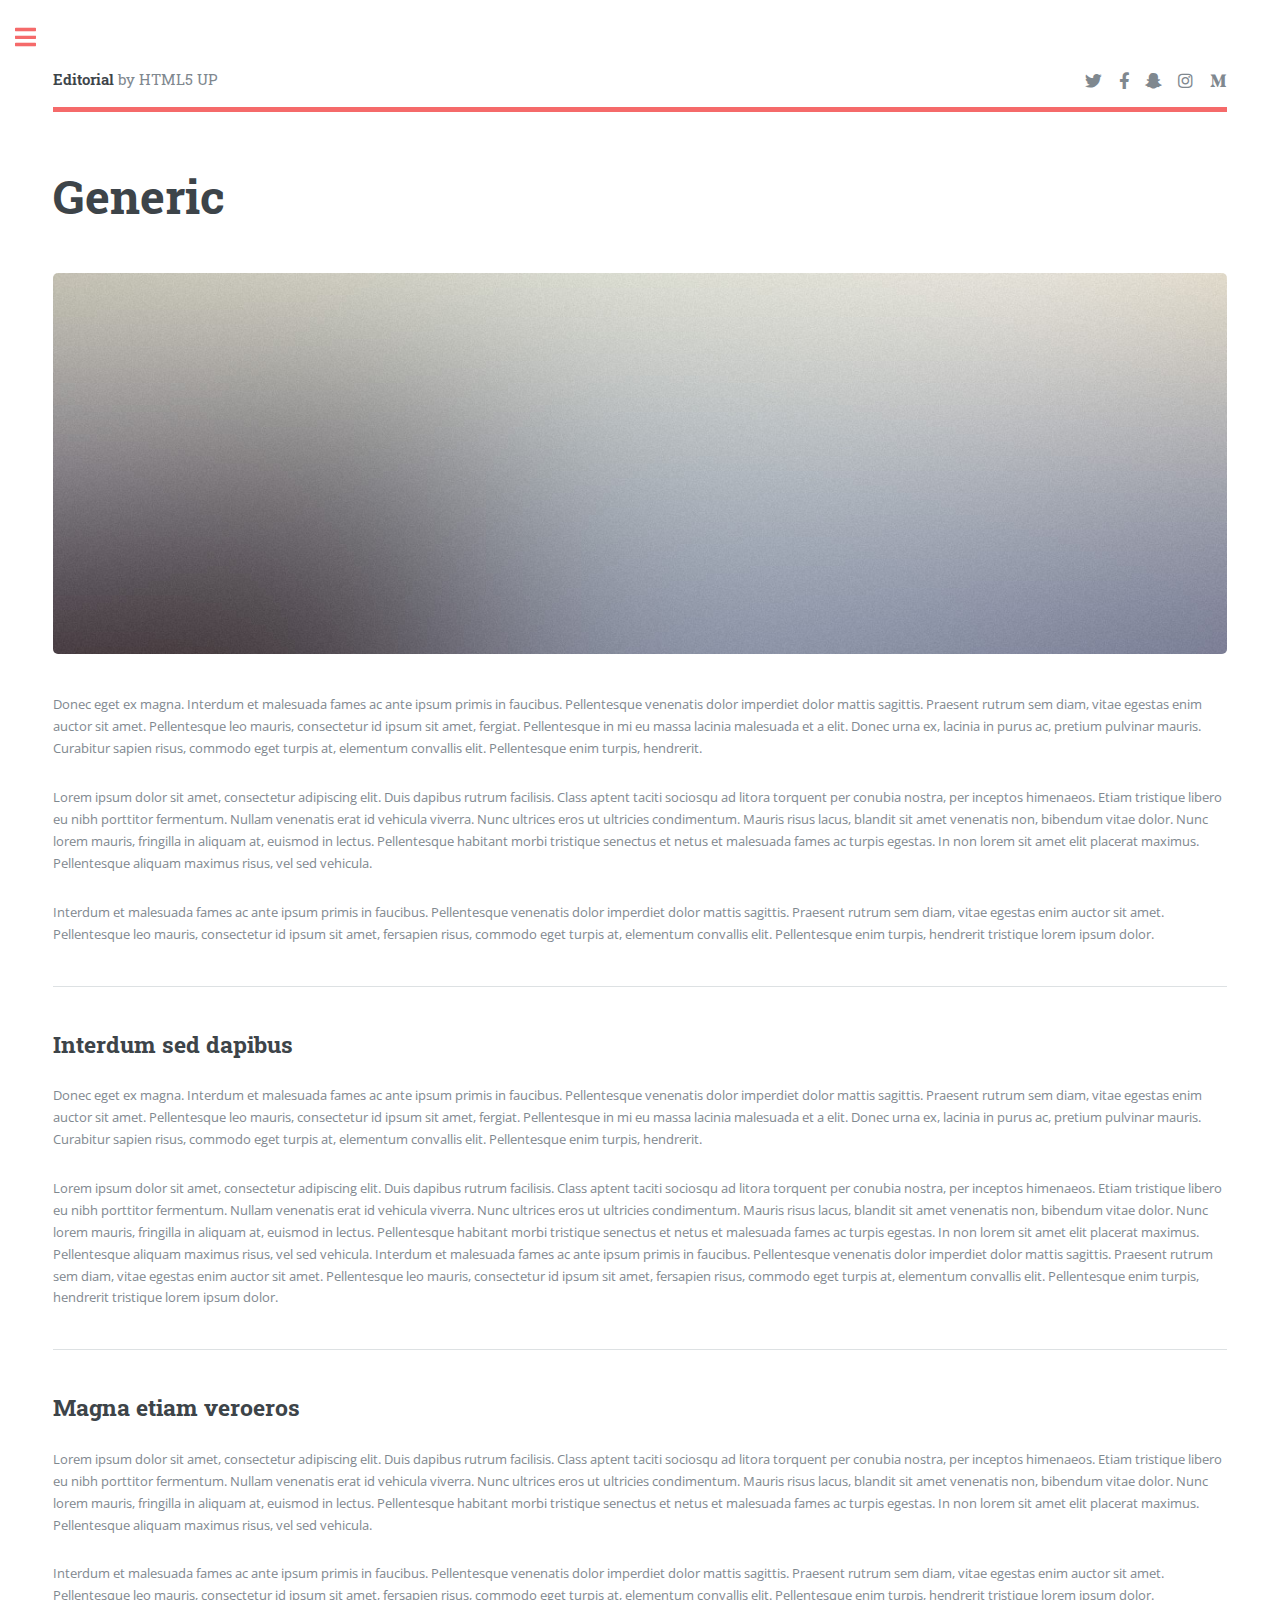
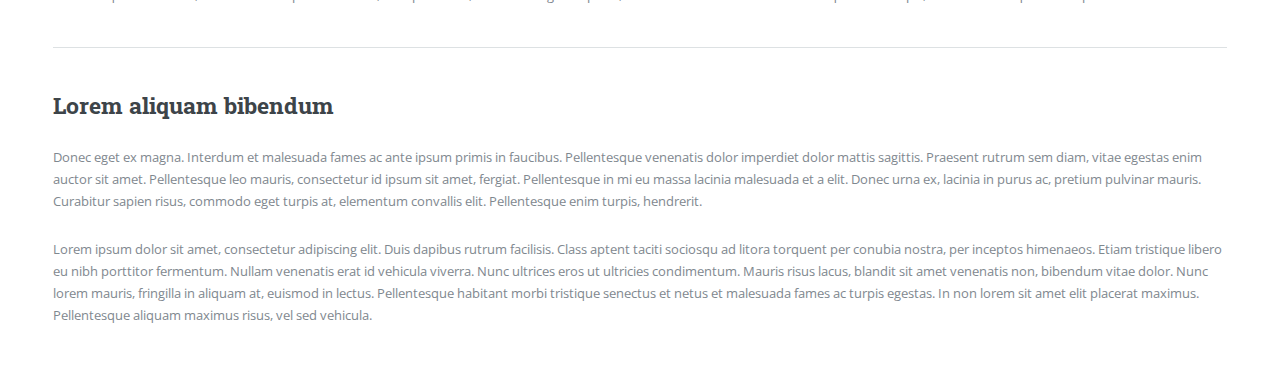
<file: generic.html>
<!DOCTYPE HTML>
<!--
	Editorial by HTML5 UP
	html5up.net | @ajlkn
	Free for personal and commercial use under the CCA 3.0 license (html5up.net/license)
-->
<html>
	<head>
		<title>Generic - Editorial by HTML5 UP</title>
		<meta charset="utf-8" />
		<meta name="viewport" content="width=device-width, initial-scale=1, user-scalable=no" />
		<link rel="stylesheet" href="assets/css/main.css" />
	</head>
	<body class="is-preload">

		<!-- Wrapper -->
			<div id="wrapper">

				<!-- Main -->
					<div id="main">
						<div class="inner">

							<!-- Header -->
								<header id="header">
									<a href="index.html" class="logo"><strong>Editorial</strong> by HTML5 UP</a>
									<ul class="icons">
										<li><a href="#" class="icon brands fa-twitter"><span class="label">Twitter</span></a></li>
										<li><a href="#" class="icon brands fa-facebook-f"><span class="label">Facebook</span></a></li>
										<li><a href="#" class="icon brands fa-snapchat-ghost"><span class="label">Snapchat</span></a></li>
										<li><a href="#" class="icon brands fa-instagram"><span class="label">Instagram</span></a></li>
										<li><a href="#" class="icon brands fa-medium-m"><span class="label">Medium</span></a></li>
									</ul>
								</header>

							<!-- Content -->
								<section>
									<header class="main">
										<h1>Generic</h1>
									</header>

									<span class="image main"><img src="images/pic11.jpg" alt="" /></span>

									<p>Donec eget ex magna. Interdum et malesuada fames ac ante ipsum primis in faucibus. Pellentesque venenatis dolor imperdiet dolor mattis sagittis. Praesent rutrum sem diam, vitae egestas enim auctor sit amet. Pellentesque leo mauris, consectetur id ipsum sit amet, fergiat. Pellentesque in mi eu massa lacinia malesuada et a elit. Donec urna ex, lacinia in purus ac, pretium pulvinar mauris. Curabitur sapien risus, commodo eget turpis at, elementum convallis elit. Pellentesque enim turpis, hendrerit.</p>
									<p>Lorem ipsum dolor sit amet, consectetur adipiscing elit. Duis dapibus rutrum facilisis. Class aptent taciti sociosqu ad litora torquent per conubia nostra, per inceptos himenaeos. Etiam tristique libero eu nibh porttitor fermentum. Nullam venenatis erat id vehicula viverra. Nunc ultrices eros ut ultricies condimentum. Mauris risus lacus, blandit sit amet venenatis non, bibendum vitae dolor. Nunc lorem mauris, fringilla in aliquam at, euismod in lectus. Pellentesque habitant morbi tristique senectus et netus et malesuada fames ac turpis egestas. In non lorem sit amet elit placerat maximus. Pellentesque aliquam maximus risus, vel sed vehicula.</p>
									<p>Interdum et malesuada fames ac ante ipsum primis in faucibus. Pellentesque venenatis dolor imperdiet dolor mattis sagittis. Praesent rutrum sem diam, vitae egestas enim auctor sit amet. Pellentesque leo mauris, consectetur id ipsum sit amet, fersapien risus, commodo eget turpis at, elementum convallis elit. Pellentesque enim turpis, hendrerit tristique lorem ipsum dolor.</p>

									<hr class="major" />

									<h2>Interdum sed dapibus</h2>
									<p>Donec eget ex magna. Interdum et malesuada fames ac ante ipsum primis in faucibus. Pellentesque venenatis dolor imperdiet dolor mattis sagittis. Praesent rutrum sem diam, vitae egestas enim auctor sit amet. Pellentesque leo mauris, consectetur id ipsum sit amet, fergiat. Pellentesque in mi eu massa lacinia malesuada et a elit. Donec urna ex, lacinia in purus ac, pretium pulvinar mauris. Curabitur sapien risus, commodo eget turpis at, elementum convallis elit. Pellentesque enim turpis, hendrerit.</p>
									<p>Lorem ipsum dolor sit amet, consectetur adipiscing elit. Duis dapibus rutrum facilisis. Class aptent taciti sociosqu ad litora torquent per conubia nostra, per inceptos himenaeos. Etiam tristique libero eu nibh porttitor fermentum. Nullam venenatis erat id vehicula viverra. Nunc ultrices eros ut ultricies condimentum. Mauris risus lacus, blandit sit amet venenatis non, bibendum vitae dolor. Nunc lorem mauris, fringilla in aliquam at, euismod in lectus. Pellentesque habitant morbi tristique senectus et netus et malesuada fames ac turpis egestas. In non lorem sit amet elit placerat maximus. Pellentesque aliquam maximus risus, vel sed vehicula. Interdum et malesuada fames ac ante ipsum primis in faucibus. Pellentesque venenatis dolor imperdiet dolor mattis sagittis. Praesent rutrum sem diam, vitae egestas enim auctor sit amet. Pellentesque leo mauris, consectetur id ipsum sit amet, fersapien risus, commodo eget turpis at, elementum convallis elit. Pellentesque enim turpis, hendrerit tristique lorem ipsum dolor.</p>

									<hr class="major" />

									<h2>Magna etiam veroeros</h2>
									<p>Lorem ipsum dolor sit amet, consectetur adipiscing elit. Duis dapibus rutrum facilisis. Class aptent taciti sociosqu ad litora torquent per conubia nostra, per inceptos himenaeos. Etiam tristique libero eu nibh porttitor fermentum. Nullam venenatis erat id vehicula viverra. Nunc ultrices eros ut ultricies condimentum. Mauris risus lacus, blandit sit amet venenatis non, bibendum vitae dolor. Nunc lorem mauris, fringilla in aliquam at, euismod in lectus. Pellentesque habitant morbi tristique senectus et netus et malesuada fames ac turpis egestas. In non lorem sit amet elit placerat maximus. Pellentesque aliquam maximus risus, vel sed vehicula.</p>
									<p>Interdum et malesuada fames ac ante ipsum primis in faucibus. Pellentesque venenatis dolor imperdiet dolor mattis sagittis. Praesent rutrum sem diam, vitae egestas enim auctor sit amet. Pellentesque leo mauris, consectetur id ipsum sit amet, fersapien risus, commodo eget turpis at, elementum convallis elit. Pellentesque enim turpis, hendrerit tristique lorem ipsum dolor.</p>

									<hr class="major" />

									<h2>Lorem aliquam bibendum</h2>
									<p>Donec eget ex magna. Interdum et malesuada fames ac ante ipsum primis in faucibus. Pellentesque venenatis dolor imperdiet dolor mattis sagittis. Praesent rutrum sem diam, vitae egestas enim auctor sit amet. Pellentesque leo mauris, consectetur id ipsum sit amet, fergiat. Pellentesque in mi eu massa lacinia malesuada et a elit. Donec urna ex, lacinia in purus ac, pretium pulvinar mauris. Curabitur sapien risus, commodo eget turpis at, elementum convallis elit. Pellentesque enim turpis, hendrerit.</p>
									<p>Lorem ipsum dolor sit amet, consectetur adipiscing elit. Duis dapibus rutrum facilisis. Class aptent taciti sociosqu ad litora torquent per conubia nostra, per inceptos himenaeos. Etiam tristique libero eu nibh porttitor fermentum. Nullam venenatis erat id vehicula viverra. Nunc ultrices eros ut ultricies condimentum. Mauris risus lacus, blandit sit amet venenatis non, bibendum vitae dolor. Nunc lorem mauris, fringilla in aliquam at, euismod in lectus. Pellentesque habitant morbi tristique senectus et netus et malesuada fames ac turpis egestas. In non lorem sit amet elit placerat maximus. Pellentesque aliquam maximus risus, vel sed vehicula.</p>

								</section>

						</div>
					</div>

				<!-- Sidebar -->
					<div id="sidebar">
						<div class="inner">

							<!-- Section -->
								<section>
									<header class="major">
										<h2>Other Projects</h2>
									</header>
									<div class="mini-posts">
										<article>
											<a href="#" class="image"><img src="images/pic07.jpg" alt="" /></a>
											<p>Aenean ornare velit lacus, ac varius enim lorem ullamcorper dolore aliquam.</p>
										</article>
										<article>
											<a href="#" class="image"><img src="images/pic08.jpg" alt="" /></a>
											<p>Aenean ornare velit lacus, ac varius enim lorem ullamcorper dolore aliquam.</p>
										</article>
										<article>
											<a href="#" class="image"><img src="images/pic09.jpg" alt="" /></a>
											<p>Aenean ornare velit lacus, ac varius enim lorem ullamcorper dolore aliquam.</p>
										</article>
									</div>
									<ul class="actions">
										<li><a href="index.html" class="button">More</a></li>
									</ul>
								</section>

							<!-- Section -->
								<section>
									<header class="major">
										<h2>Get in touch</h2>
									</header>
									<p>Sed varius enim lorem ullamcorper dolore aliquam aenean ornare velit lacus, ac varius enim lorem ullamcorper dolore. Proin sed aliquam facilisis ante interdum. Sed nulla amet lorem feugiat tempus aliquam.</p>
									<ul class="contact">
										<li class="icon solid fa-envelope"><a href="#">information@untitled.tld</a></li>
									</ul>
								</section>

							<!-- Footer -->
								<footer id="footer">
									<p class="copyright">&copy; Untitled. All rights reserved. Demo Images: <a href="https://unsplash.com">Unsplash</a>. Design: <a href="https://html5up.net">HTML5 UP</a>.</p>
								</footer>

						</div>
					</div>

			</div>

		<!-- Scripts -->
			<script src="assets/js/jquery.min.js"></script>
			<script src="assets/js/browser.min.js"></script>
			<script src="assets/js/breakpoints.min.js"></script>
			<script src="assets/js/util.js"></script>
			<script src="assets/js/main.js"></script>

	</body>
</html>
</file>
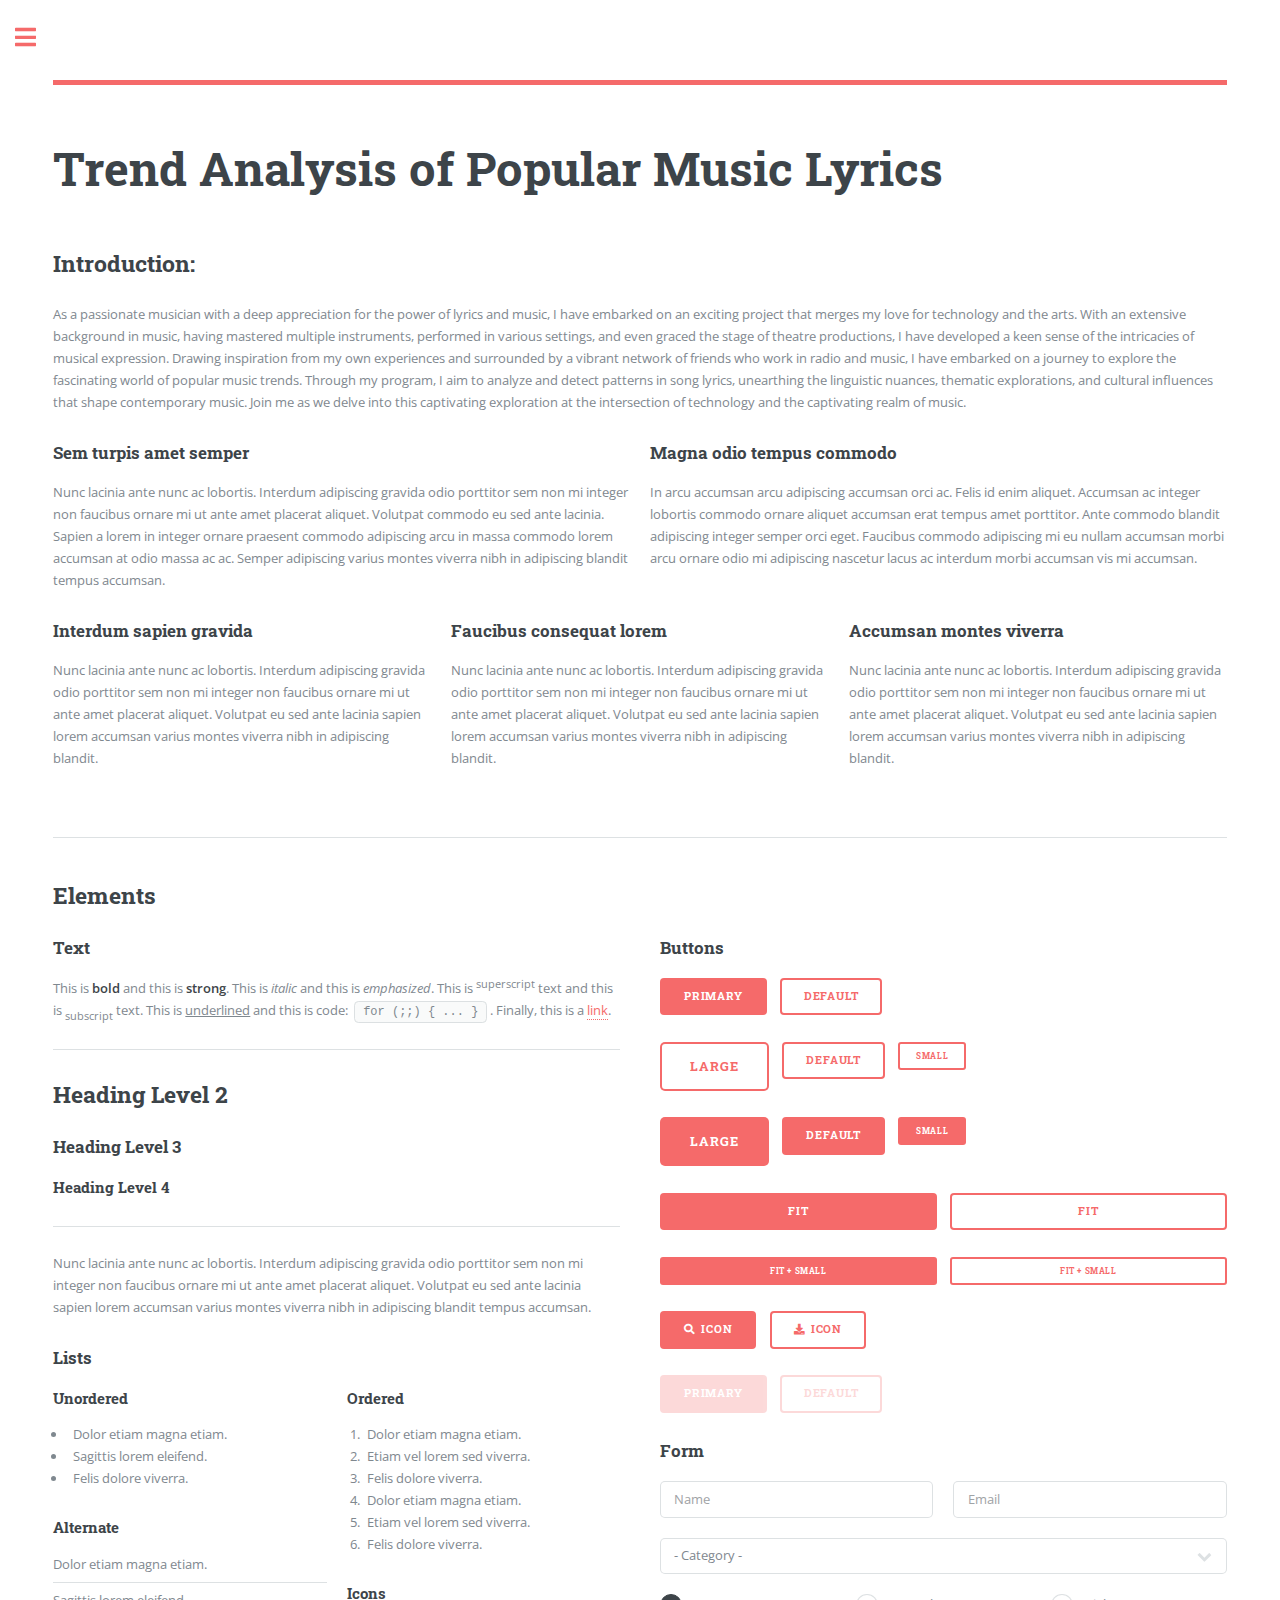
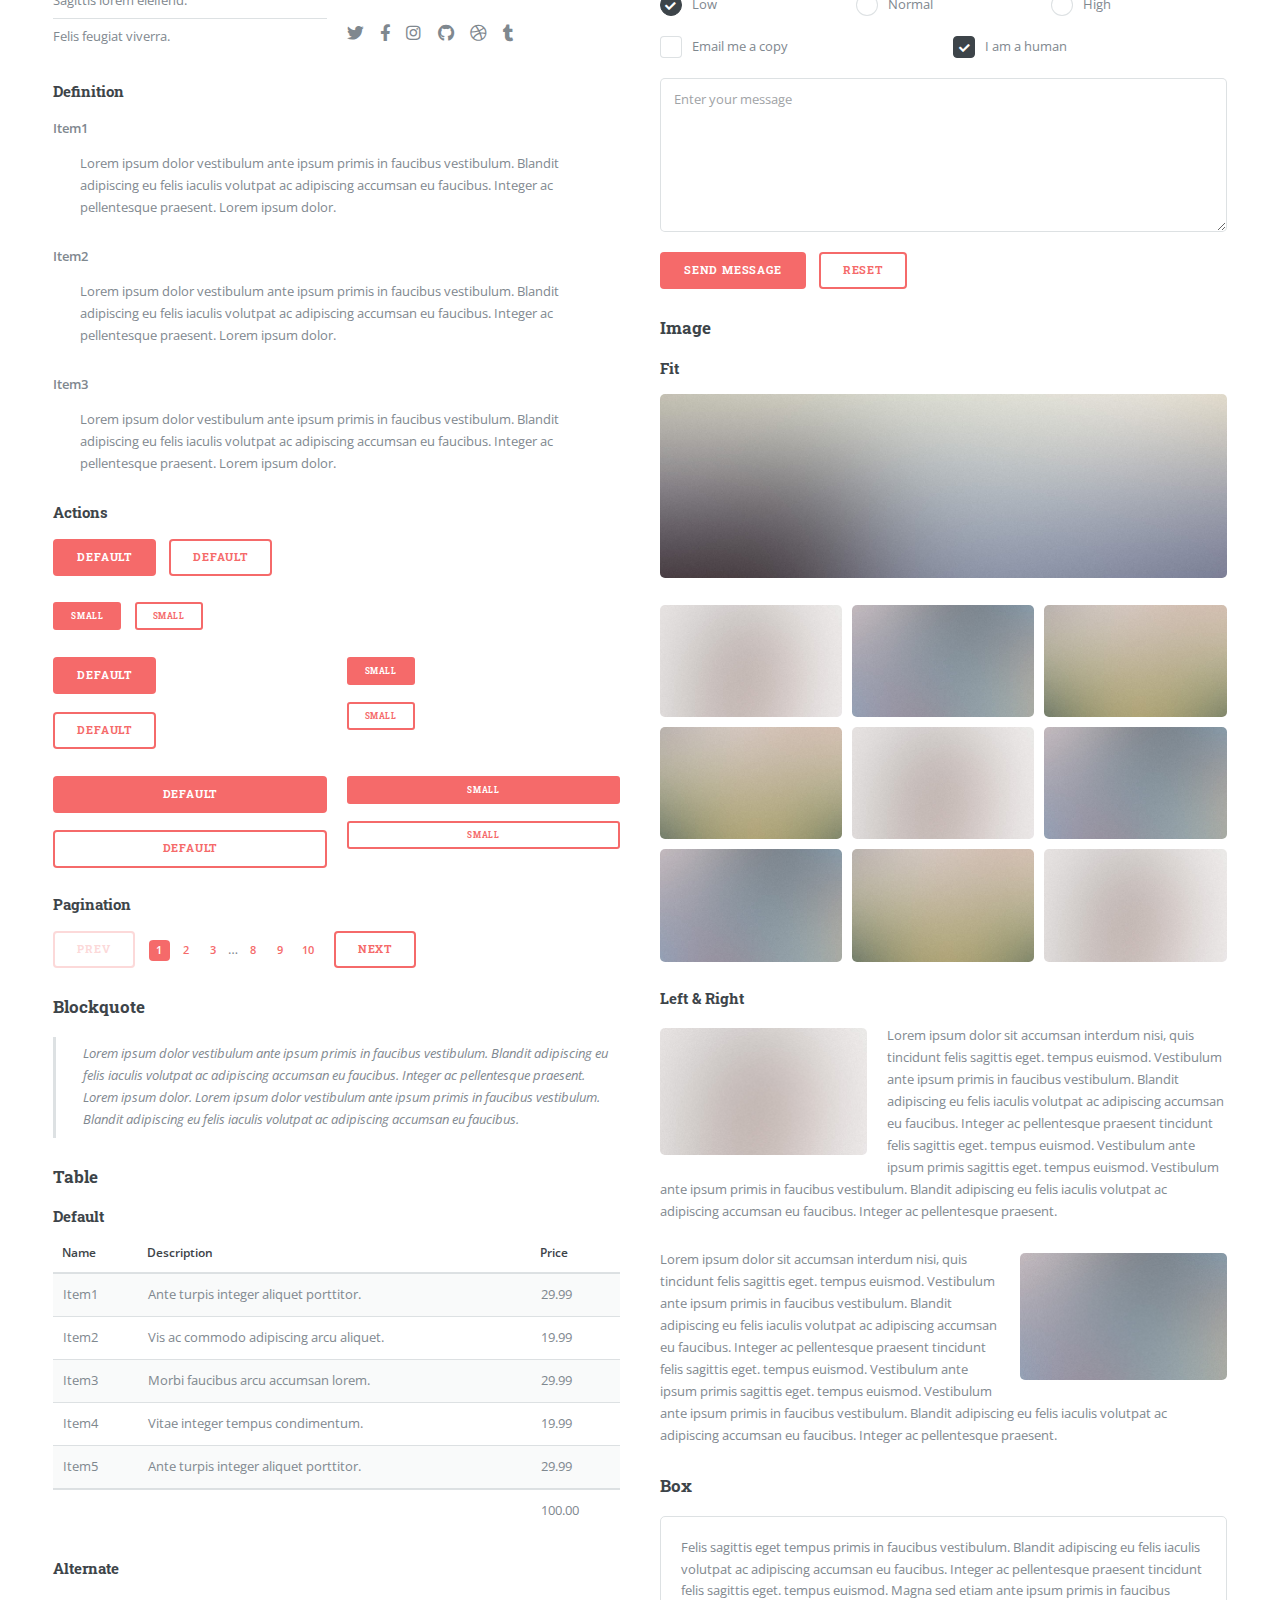
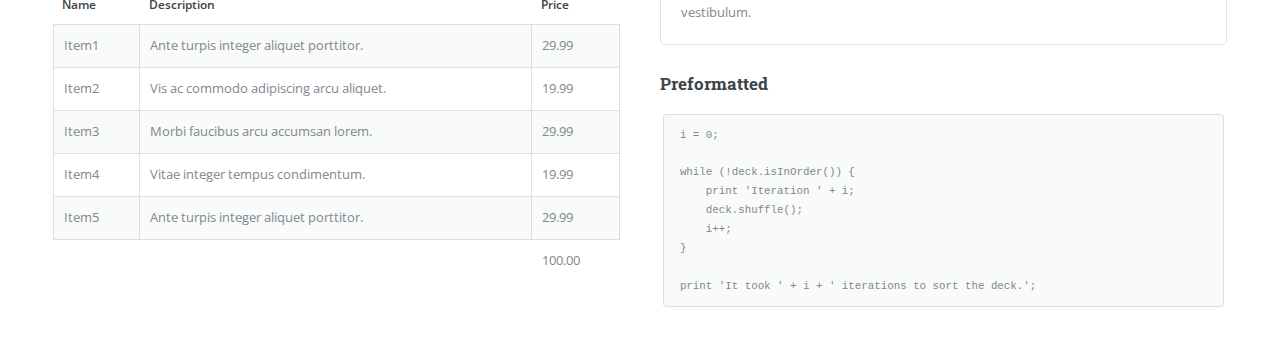
<file: LyricsGenerator.html>
<!DOCTYPE HTML>
<!--
	Editorial by HTML5 UP
	html5up.net | @ajlkn
	Free for personal and commercial use under the CCA 3.0 license (html5up.net/license)
-->
<html>
	<head>
		<title>Grayson - Trends In Popular Music</title>
		<meta charset="utf-8" />
		<meta name="viewport" content="width=device-width, initial-scale=1, user-scalable=no" />
		<link rel="stylesheet" href="assets/css/main.css" />
	</head>
	<body class="is-preload">

		<!-- Wrapper -->
			<div id="wrapper">

				<!-- Main -->
					<div id="main">
						<div class="inner">

							<!-- Header -->
								<header id="header">
								</header>

							<!-- Content -->
								<section>
									<header class="main">
										<h1>Trend Analysis of Popular Music Lyrics</h1>
									</header>

									<!-- Content -->
										<h2 id="content">Introduction:</h2>
										<p>As a passionate musician with a deep appreciation for the power of lyrics and music, I have embarked on an exciting project that merges my love for technology and the arts. With an extensive background in music, having mastered multiple instruments, performed in various settings, and even graced the stage of theatre productions, I have developed a keen sense of the intricacies of musical expression. Drawing inspiration from my own experiences and surrounded by a vibrant network of friends who work in radio and music, I have embarked on a journey to explore the fascinating world of popular music trends. Through my program, I aim to analyze and detect patterns in song lyrics, unearthing the linguistic nuances, thematic explorations, and cultural influences that shape contemporary music. Join me as we delve into this captivating exploration at the intersection of technology and the captivating realm of music. </p>
										<div class="row">
											<div class="col-6 col-12-small">
												<h3>Sem turpis amet semper</h3>
												<p>Nunc lacinia ante nunc ac lobortis. Interdum adipiscing gravida odio porttitor sem non mi integer non faucibus ornare mi ut ante amet placerat aliquet. Volutpat commodo eu sed ante lacinia. Sapien a lorem in integer ornare praesent commodo adipiscing arcu in massa commodo lorem accumsan at odio massa ac ac. Semper adipiscing varius montes viverra nibh in adipiscing blandit tempus accumsan.</p>
											</div>
											<div class="col-6 col-12-small">
												<h3>Magna odio tempus commodo</h3>
												<p>In arcu accumsan arcu adipiscing accumsan orci ac. Felis id enim aliquet. Accumsan ac integer lobortis commodo ornare aliquet accumsan erat tempus amet porttitor. Ante commodo blandit adipiscing integer semper orci eget. Faucibus commodo adipiscing mi eu nullam accumsan morbi arcu ornare odio mi adipiscing nascetur lacus ac interdum morbi accumsan vis mi accumsan.</p>
											</div>
											<!-- Break -->
											<div class="col-4 col-12-medium">
												<h3>Interdum sapien gravida</h3>
												<p>Nunc lacinia ante nunc ac lobortis. Interdum adipiscing gravida odio porttitor sem non mi integer non faucibus ornare mi ut ante amet placerat aliquet. Volutpat eu sed ante lacinia sapien lorem accumsan varius montes viverra nibh in adipiscing blandit.</p>
											</div>
											<div class="col-4 col-12-medium">
												<h3>Faucibus consequat lorem</h3>
												<p>Nunc lacinia ante nunc ac lobortis. Interdum adipiscing gravida odio porttitor sem non mi integer non faucibus ornare mi ut ante amet placerat aliquet. Volutpat eu sed ante lacinia sapien lorem accumsan varius montes viverra nibh in adipiscing blandit.</p>
											</div>
											<div class="col-4 col-12-medium">
												<h3>Accumsan montes viverra</h3>
												<p>Nunc lacinia ante nunc ac lobortis. Interdum adipiscing gravida odio porttitor sem non mi integer non faucibus ornare mi ut ante amet placerat aliquet. Volutpat eu sed ante lacinia sapien lorem accumsan varius montes viverra nibh in adipiscing blandit.</p>
											</div>
										</div>

									<hr class="major" />

									<!-- Elements -->
										<h2 id="elements">Elements</h2>
										<div class="row gtr-200">
											<div class="col-6 col-12-medium">

												<!-- Text stuff -->
													<h3>Text</h3>
													<p>This is <b>bold</b> and this is <strong>strong</strong>. This is <i>italic</i> and this is <em>emphasized</em>.
													This is <sup>superscript</sup> text and this is <sub>subscript</sub> text.
													This is <u>underlined</u> and this is code: <code>for (;;) { ... }</code>.
													Finally, this is a <a href="#">link</a>.</p>
													<hr />
													<h2>Heading Level 2</h2>
													<h3>Heading Level 3</h3>
													<h4>Heading Level 4</h4>
													<hr />
													<p>Nunc lacinia ante nunc ac lobortis. Interdum adipiscing gravida odio porttitor sem non mi integer non faucibus ornare mi ut ante amet placerat aliquet. Volutpat eu sed ante lacinia sapien lorem accumsan varius montes viverra nibh in adipiscing blandit tempus accumsan.</p>

												<!-- Lists -->
													<h3>Lists</h3>
													<div class="row">
														<div class="col-6 col-12-small">

															<h4>Unordered</h4>
															<ul>
																<li>Dolor etiam magna etiam.</li>
																<li>Sagittis lorem eleifend.</li>
																<li>Felis dolore viverra.</li>
															</ul>

															<h4>Alternate</h4>
															<ul class="alt">
																<li>Dolor etiam magna etiam.</li>
																<li>Sagittis lorem eleifend.</li>
																<li>Felis feugiat viverra.</li>
															</ul>

														</div>
														<div class="col-6 col-12-small">

															<h4>Ordered</h4>
															<ol>
																<li>Dolor etiam magna etiam.</li>
																<li>Etiam vel lorem sed viverra.</li>
																<li>Felis dolore viverra.</li>
																<li>Dolor etiam magna etiam.</li>
																<li>Etiam vel lorem sed viverra.</li>
																<li>Felis dolore viverra.</li>
															</ol>

															<h4>Icons</h4>
															<ul class="icons">
																<li><a href="#" class="icon brands fa-twitter"><span class="label">Twitter</span></a></li>
																<li><a href="#" class="icon brands fa-facebook-f"><span class="label">Facebook</span></a></li>
																<li><a href="#" class="icon brands fa-instagram"><span class="label">Instagram</span></a></li>
																<li><a href="#" class="icon brands fa-github"><span class="label">Github</span></a></li>
																<li><a href="#" class="icon brands fa-dribbble"><span class="label">Dribbble</span></a></li>
																<li><a href="#" class="icon brands fa-tumblr"><span class="label">Tumblr</span></a></li>
															</ul>

														</div>
													</div>
													<h4>Definition</h4>
													<dl>
														<dt>Item1</dt>
														<dd>
															<p>Lorem ipsum dolor vestibulum ante ipsum primis in faucibus vestibulum. Blandit adipiscing eu felis iaculis volutpat ac adipiscing accumsan eu faucibus. Integer ac pellentesque praesent. Lorem ipsum dolor.</p>
														</dd>
														<dt>Item2</dt>
														<dd>
															<p>Lorem ipsum dolor vestibulum ante ipsum primis in faucibus vestibulum. Blandit adipiscing eu felis iaculis volutpat ac adipiscing accumsan eu faucibus. Integer ac pellentesque praesent. Lorem ipsum dolor.</p>
														</dd>
														<dt>Item3</dt>
														<dd>
															<p>Lorem ipsum dolor vestibulum ante ipsum primis in faucibus vestibulum. Blandit adipiscing eu felis iaculis volutpat ac adipiscing accumsan eu faucibus. Integer ac pellentesque praesent. Lorem ipsum dolor.</p>
														</dd>
													</dl>

													<h4>Actions</h4>
													<ul class="actions">
														<li><a href="#" class="button primary">Default</a></li>
														<li><a href="#" class="button">Default</a></li>
													</ul>
													<ul class="actions small">
														<li><a href="#" class="button primary small">Small</a></li>
														<li><a href="#" class="button small">Small</a></li>
													</ul>
													<div class="row">
														<div class="col-6 col-12-small">
															<ul class="actions stacked">
																<li><a href="#" class="button primary">Default</a></li>
																<li><a href="#" class="button">Default</a></li>
															</ul>
														</div>
														<div class="col-6 col-12-small">
															<ul class="actions stacked">
																<li><a href="#" class="button primary small">Small</a></li>
																<li><a href="#" class="button small">Small</a></li>
															</ul>
														</div>
														<div class="col-6 col-12-small">
															<ul class="actions stacked">
																<li><a href="#" class="button primary fit">Default</a></li>
																<li><a href="#" class="button fit">Default</a></li>
															</ul>
														</div>
														<div class="col-6 col-12-small">
															<ul class="actions stacked">
																<li><a href="#" class="button primary small fit">Small</a></li>
																<li><a href="#" class="button small fit">Small</a></li>
															</ul>
														</div>
													</div>

													<h4>Pagination</h4>
													<ul class="pagination">
														<li><span class="button disabled">Prev</span></li>
														<li><a href="#" class="page active">1</a></li>
														<li><a href="#" class="page">2</a></li>
														<li><a href="#" class="page">3</a></li>
														<li><span>&hellip;</span></li>
														<li><a href="#" class="page">8</a></li>
														<li><a href="#" class="page">9</a></li>
														<li><a href="#" class="page">10</a></li>
														<li><a href="#" class="button">Next</a></li>
													</ul>

												<!-- Blockquote -->
													<h3>Blockquote</h3>
													<blockquote>Lorem ipsum dolor vestibulum ante ipsum primis in faucibus vestibulum. Blandit adipiscing eu felis iaculis volutpat ac adipiscing accumsan eu faucibus. Integer ac pellentesque praesent. Lorem ipsum dolor. Lorem ipsum dolor vestibulum ante ipsum primis in faucibus vestibulum. Blandit adipiscing eu felis iaculis volutpat ac adipiscing accumsan eu faucibus.</blockquote>

												<!-- Table -->
													<h3>Table</h3>

													<h4>Default</h4>
													<div class="table-wrapper">
														<table>
															<thead>
																<tr>
																	<th>Name</th>
																	<th>Description</th>
																	<th>Price</th>
																</tr>
															</thead>
															<tbody>
																<tr>
																	<td>Item1</td>
																	<td>Ante turpis integer aliquet porttitor.</td>
																	<td>29.99</td>
																</tr>
																<tr>
																	<td>Item2</td>
																	<td>Vis ac commodo adipiscing arcu aliquet.</td>
																	<td>19.99</td>
																</tr>
																<tr>
																	<td>Item3</td>
																	<td> Morbi faucibus arcu accumsan lorem.</td>
																	<td>29.99</td>
																</tr>
																<tr>
																	<td>Item4</td>
																	<td>Vitae integer tempus condimentum.</td>
																	<td>19.99</td>
																</tr>
																<tr>
																	<td>Item5</td>
																	<td>Ante turpis integer aliquet porttitor.</td>
																	<td>29.99</td>
																</tr>
															</tbody>
															<tfoot>
																<tr>
																	<td colspan="2"></td>
																	<td>100.00</td>
																</tr>
															</tfoot>
														</table>
													</div>

													<h4>Alternate</h4>
													<div class="table-wrapper">
														<table class="alt">
															<thead>
																<tr>
																	<th>Name</th>
																	<th>Description</th>
																	<th>Price</th>
																</tr>
															</thead>
															<tbody>
																<tr>
																	<td>Item1</td>
																	<td>Ante turpis integer aliquet porttitor.</td>
																	<td>29.99</td>
																</tr>
																<tr>
																	<td>Item2</td>
																	<td>Vis ac commodo adipiscing arcu aliquet.</td>
																	<td>19.99</td>
																</tr>
																<tr>
																	<td>Item3</td>
																	<td> Morbi faucibus arcu accumsan lorem.</td>
																	<td>29.99</td>
																</tr>
																<tr>
																	<td>Item4</td>
																	<td>Vitae integer tempus condimentum.</td>
																	<td>19.99</td>
																</tr>
																<tr>
																	<td>Item5</td>
																	<td>Ante turpis integer aliquet porttitor.</td>
																	<td>29.99</td>
																</tr>
															</tbody>
															<tfoot>
																<tr>
																	<td colspan="2"></td>
																	<td>100.00</td>
																</tr>
															</tfoot>
														</table>
													</div>

											</div>
											<div class="col-6 col-12-medium">

												<!-- Buttons -->
													<h3>Buttons</h3>
													<ul class="actions">
														<li><a href="#" class="button primary">Primary</a></li>
														<li><a href="#" class="button">Default</a></li>
													</ul>
													<ul class="actions">
														<li><a href="#" class="button large">Large</a></li>
														<li><a href="#" class="button">Default</a></li>
														<li><a href="#" class="button small">Small</a></li>
													</ul>
													<ul class="actions">
														<li><a href="#" class="button primary large">Large</a></li>
														<li><a href="#" class="button primary">Default</a></li>
														<li><a href="#" class="button primary small">Small</a></li>
													</ul>
													<ul class="actions fit">
														<li><a href="#" class="button primary fit">Fit</a></li>
														<li><a href="#" class="button fit">Fit</a></li>
													</ul>
													<ul class="actions fit small">
														<li><a href="#" class="button primary fit small">Fit + Small</a></li>
														<li><a href="#" class="button fit small">Fit + Small</a></li>
													</ul>
													<ul class="actions">
														<li><a href="#" class="button primary icon solid fa-search">Icon</a></li>
														<li><a href="#" class="button icon solid fa-download">Icon</a></li>
													</ul>
													<ul class="actions">
														<li><span class="button primary disabled">Primary</span></li>
														<li><span class="button disabled">Default</span></li>
													</ul>

												<!-- Form -->
													<h3>Form</h3>

													<form method="post" action="#">
														<div class="row gtr-uniform">
															<div class="col-6 col-12-xsmall">
																<input type="text" name="demo-name" id="demo-name" value="" placeholder="Name" />
															</div>
															<div class="col-6 col-12-xsmall">
																<input type="email" name="demo-email" id="demo-email" value="" placeholder="Email" />
															</div>
															<!-- Break -->
															<div class="col-12">
																<select name="demo-category" id="demo-category">
																	<option value="">- Category -</option>
																	<option value="1">Manufacturing</option>
																	<option value="1">Shipping</option>
																	<option value="1">Administration</option>
																	<option value="1">Human Resources</option>
																</select>
															</div>
															<!-- Break -->
															<div class="col-4 col-12-small">
																<input type="radio" id="demo-priority-low" name="demo-priority" checked>
																<label for="demo-priority-low">Low</label>
															</div>
															<div class="col-4 col-12-small">
																<input type="radio" id="demo-priority-normal" name="demo-priority">
																<label for="demo-priority-normal">Normal</label>
															</div>
															<div class="col-4 col-12-small">
																<input type="radio" id="demo-priority-high" name="demo-priority">
																<label for="demo-priority-high">High</label>
															</div>
															<!-- Break -->
															<div class="col-6 col-12-small">
																<input type="checkbox" id="demo-copy" name="demo-copy">
																<label for="demo-copy">Email me a copy</label>
															</div>
															<div class="col-6 col-12-small">
																<input type="checkbox" id="demo-human" name="demo-human" checked>
																<label for="demo-human">I am a human</label>
															</div>
															<!-- Break -->
															<div class="col-12">
																<textarea name="demo-message" id="demo-message" placeholder="Enter your message" rows="6"></textarea>
															</div>
															<!-- Break -->
															<div class="col-12">
																<ul class="actions">
																	<li><input type="submit" value="Send Message" class="primary" /></li>
																	<li><input type="reset" value="Reset" /></li>
																</ul>
															</div>
														</div>
													</form>

												<!-- Image -->
													<h3>Image</h3>

													<h4>Fit</h4>
													<span class="image fit"><img src="images/pic11.jpg" alt="" /></span>
													<div class="box alt">
														<div class="row gtr-50 gtr-uniform">
															<div class="col-4"><span class="image fit"><img src="images/pic01.jpg" alt="" /></span></div>
															<div class="col-4"><span class="image fit"><img src="images/pic02.jpg" alt="" /></span></div>
															<div class="col-4"><span class="image fit"><img src="images/pic03.jpg" alt="" /></span></div>
															<!-- Break -->
															<div class="col-4"><span class="image fit"><img src="images/pic03.jpg" alt="" /></span></div>
															<div class="col-4"><span class="image fit"><img src="images/pic01.jpg" alt="" /></span></div>
															<div class="col-4"><span class="image fit"><img src="images/pic02.jpg" alt="" /></span></div>
															<!-- Break -->
															<div class="col-4"><span class="image fit"><img src="images/pic02.jpg" alt="" /></span></div>
															<div class="col-4"><span class="image fit"><img src="images/pic03.jpg" alt="" /></span></div>
															<div class="col-4"><span class="image fit"><img src="images/pic01.jpg" alt="" /></span></div>
														</div>
													</div>

													<h4>Left &amp; Right</h4>
													<p><span class="image left"><img src="images/pic01.jpg" alt="" /></span>Lorem ipsum dolor sit accumsan interdum nisi, quis tincidunt felis sagittis eget. tempus euismod. Vestibulum ante ipsum primis in faucibus vestibulum. Blandit adipiscing eu felis iaculis volutpat ac adipiscing accumsan eu faucibus. Integer ac pellentesque praesent tincidunt felis sagittis eget. tempus euismod. Vestibulum ante ipsum primis sagittis eget. tempus euismod. Vestibulum ante ipsum primis in faucibus vestibulum. Blandit adipiscing eu felis iaculis volutpat ac adipiscing accumsan eu faucibus. Integer ac pellentesque praesent.</p>
													<p><span class="image right"><img src="images/pic02.jpg" alt="" /></span>Lorem ipsum dolor sit accumsan interdum nisi, quis tincidunt felis sagittis eget. tempus euismod. Vestibulum ante ipsum primis in faucibus vestibulum. Blandit adipiscing eu felis iaculis volutpat ac adipiscing accumsan eu faucibus. Integer ac pellentesque praesent tincidunt felis sagittis eget. tempus euismod. Vestibulum ante ipsum primis sagittis eget. tempus euismod. Vestibulum ante ipsum primis in faucibus vestibulum. Blandit adipiscing eu felis iaculis volutpat ac adipiscing accumsan eu faucibus. Integer ac pellentesque praesent.</p>

												<!-- Box -->
													<h3>Box</h3>
													<div class="box">
														<p>Felis sagittis eget tempus primis in faucibus vestibulum. Blandit adipiscing eu felis iaculis volutpat ac adipiscing accumsan eu faucibus. Integer ac pellentesque praesent tincidunt felis sagittis eget. tempus euismod. Magna sed etiam ante ipsum primis in faucibus vestibulum.</p>
													</div>

												<!-- Preformatted Code -->
													<h3>Preformatted</h3>
													<pre><code>i = 0;

while (!deck.isInOrder()) {
    print 'Iteration ' + i;
    deck.shuffle();
    i++;
}

print 'It took ' + i + ' iterations to sort the deck.';
</code></pre>

											</div>
										</div>

								</section>

						</div>
					</div>

				<!-- Sidebar -->
					<div id="sidebar">
						<div class="inner">

							<!-- Section -->
								<section>
									<header class="major">
										<h2>Other Projects</h2>
									</header>
									<div class="mini-posts">
										<article>
											<a href="#" class="image"><img src="images/pic07.jpg" alt="" /></a>
											<p><strong>reinforcement Learning: </strong> ornare velit lacus, ac varius enim lorem ullamcorper dolore aliquam.</p>
										</article>
										<article>
											<a href="#" class="image"><img src="images/pic08.jpg" alt="" /></a>
											<p>Aenean ornare velit lacus, ac varius enim lorem ullamcorper dolore aliquam.</p>
										</article>
										<article>
											<a href="#" class="image"><img src="images/pic09.jpg" alt="" /></a>
											<p>Aenean ornare velit lacus, ac varius enim lorem ullamcorper dolore aliquam.</p>
										</article>
									</div>
									<ul class="actions">
										<li><a href="index.html" class="button">More</a></li>
									</ul>
								</section>

							<!-- Footer -->
								<footer id="footer">
									<p class="copyright">&copy; Untitled. All rights reserved.</a> Design: <a href="https://html5up.net">HTML5 UP</a>.</p>
								</footer>

						</div>
					</div>

			</div>

		<!-- Scripts -->
			<script src="assets/js/jquery.min.js"></script>
			<script src="assets/js/browser.min.js"></script>
			<script src="assets/js/breakpoints.min.js"></script>
			<script src="assets/js/util.js"></script>
			<script src="assets/js/main.js"></script>

	</body>
</html>
</file>
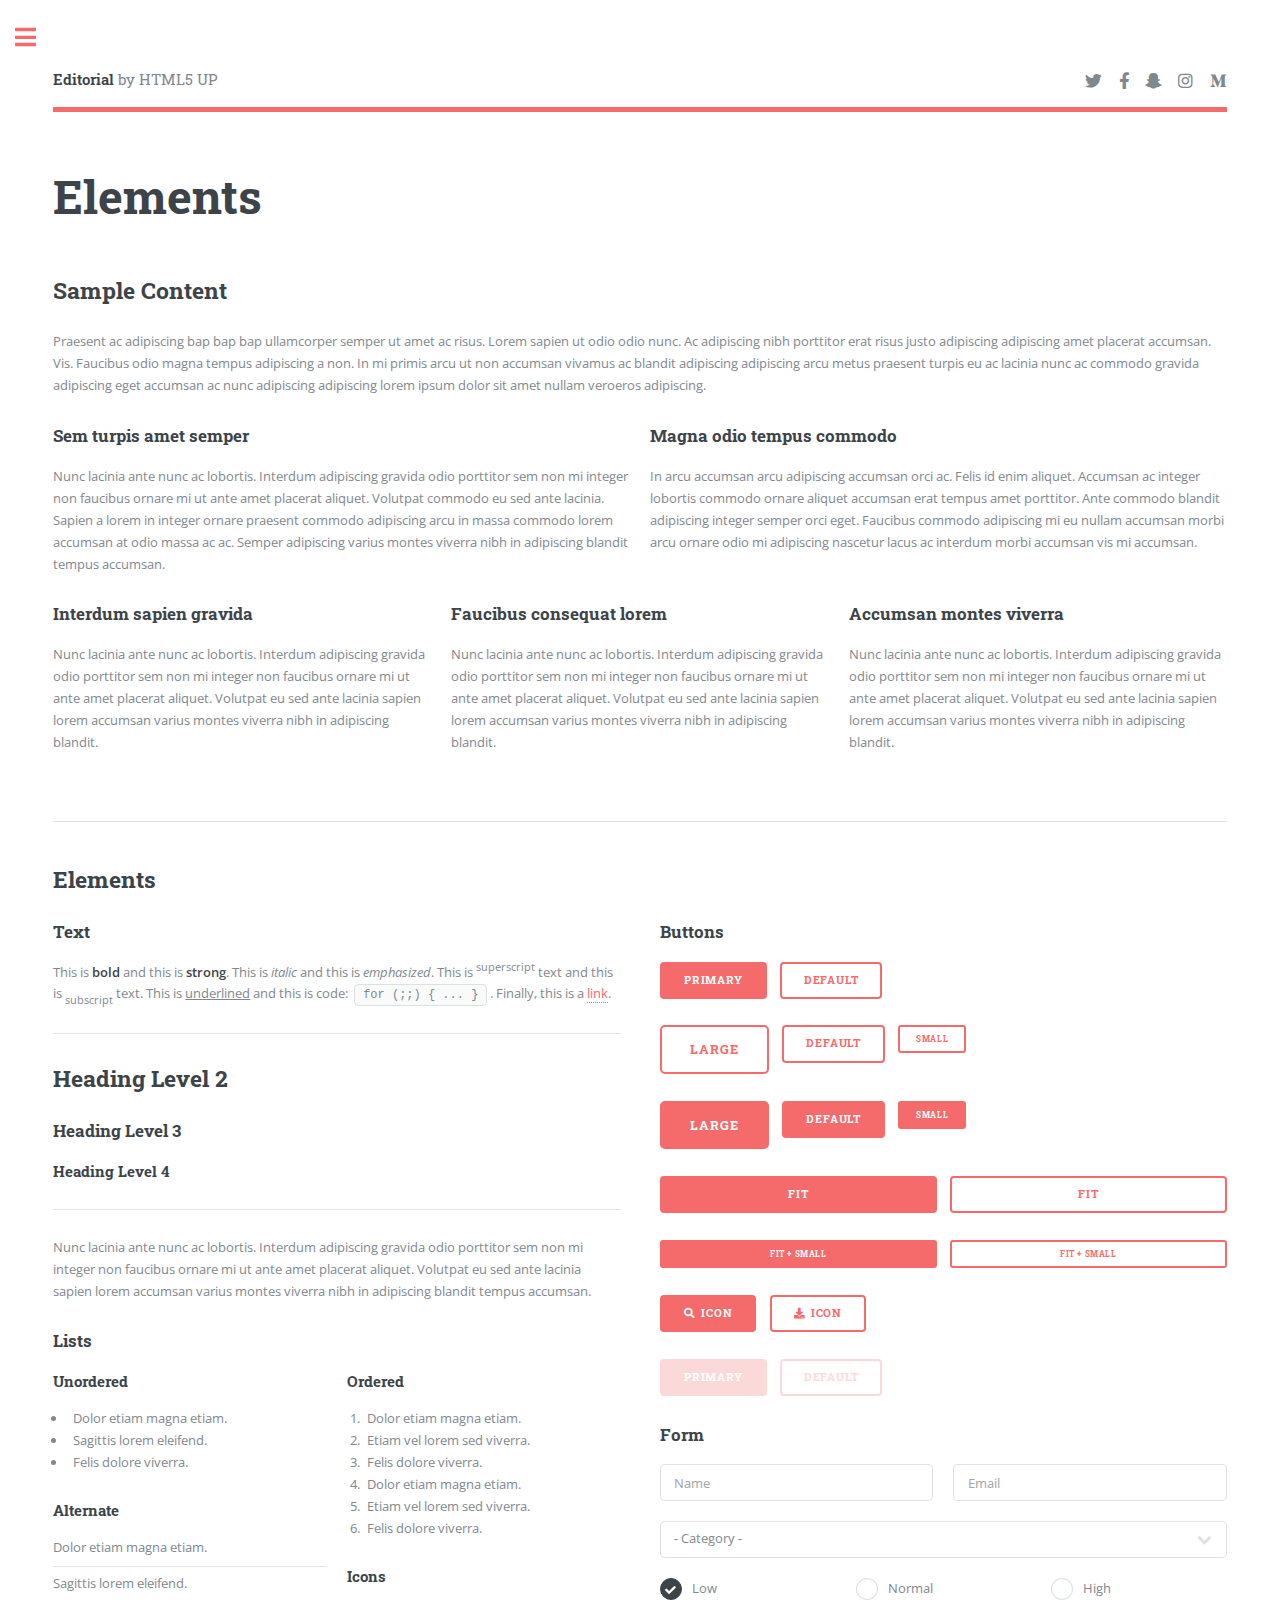
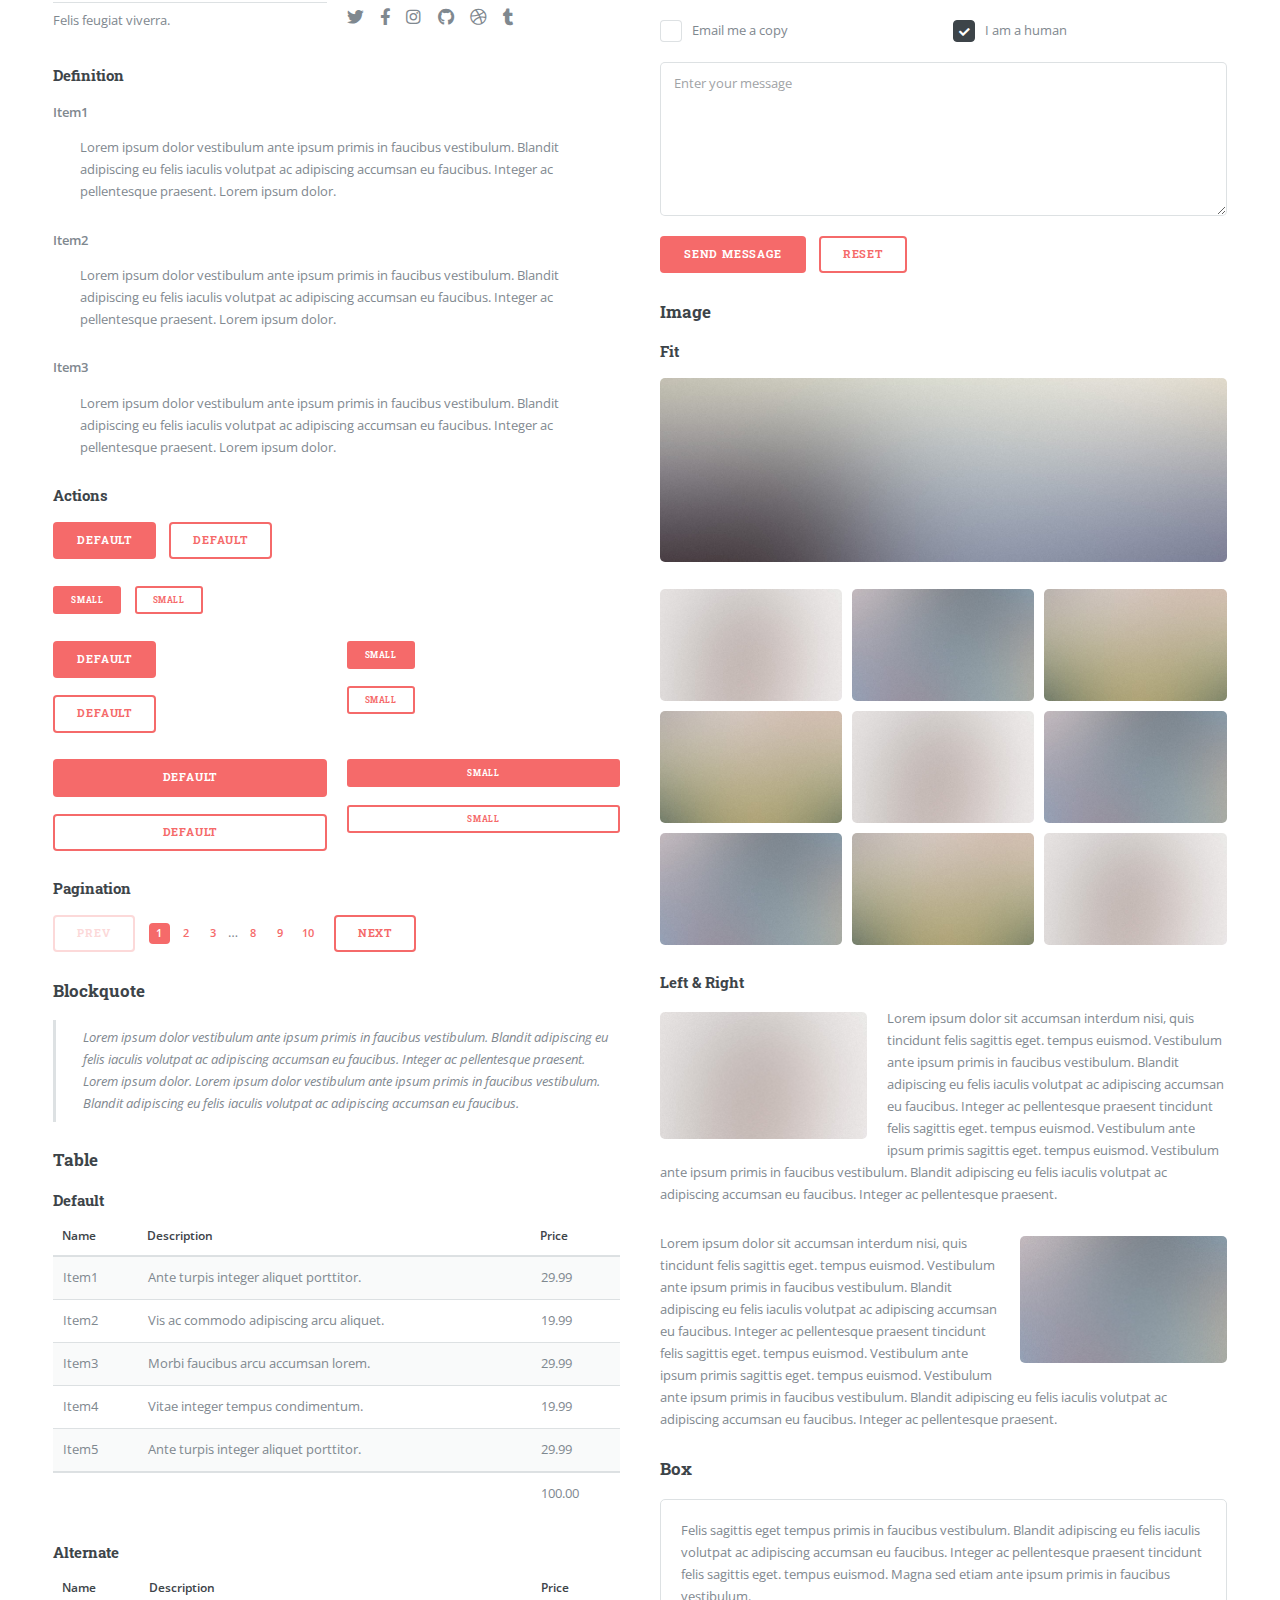
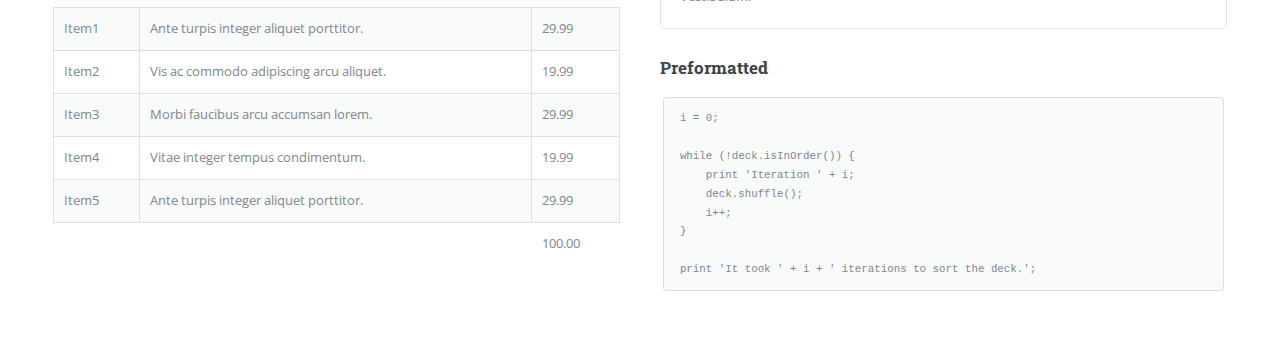
<file: School.html>
<!DOCTYPE HTML>
<!--
	Editorial by HTML5 UP
	html5up.net | @ajlkn
	Free for personal and commercial use under the CCA 3.0 license (html5up.net/license)
-->
<html>
	<head>
		<title>Elements - Editorial by HTML5 UP</title>
		<meta charset="utf-8" />
		<meta name="viewport" content="width=device-width, initial-scale=1, user-scalable=no" />
		<link rel="stylesheet" href="assets/css/main.css" />
	</head>
	<body class="is-preload">

		<!-- Wrapper -->
			<div id="wrapper">

				<!-- Main -->
					<div id="main">
						<div class="inner">

							<!-- Header -->
								<header id="header">
									<a href="index.html" class="logo"><strong>Editorial</strong> by HTML5 UP</a>
									<ul class="icons">
										<li><a href="#" class="icon brands fa-twitter"><span class="label">Twitter</span></a></li>
										<li><a href="#" class="icon brands fa-facebook-f"><span class="label">Facebook</span></a></li>
										<li><a href="#" class="icon brands fa-snapchat-ghost"><span class="label">Snapchat</span></a></li>
										<li><a href="#" class="icon brands fa-instagram"><span class="label">Instagram</span></a></li>
										<li><a href="#" class="icon brands fa-medium-m"><span class="label">Medium</span></a></li>
									</ul>
								</header>

							<!-- Content -->
								<section>
									<header class="main">
										<h1>Elements</h1>
									</header>

									<!-- Content -->
										<h2 id="content">Sample Content</h2>
										<p>Praesent ac adipiscing bap bap bap ullamcorper semper ut amet ac risus. Lorem sapien ut odio odio nunc. Ac adipiscing nibh porttitor erat risus justo adipiscing adipiscing amet placerat accumsan. Vis. Faucibus odio magna tempus adipiscing a non. In mi primis arcu ut non accumsan vivamus ac blandit adipiscing adipiscing arcu metus praesent turpis eu ac lacinia nunc ac commodo gravida adipiscing eget accumsan ac nunc adipiscing adipiscing lorem ipsum dolor sit amet nullam veroeros adipiscing.</p>
										<div class="row">
											<div class="col-6 col-12-small">
												<h3>Sem turpis amet semper</h3>
												<p>Nunc lacinia ante nunc ac lobortis. Interdum adipiscing gravida odio porttitor sem non mi integer non faucibus ornare mi ut ante amet placerat aliquet. Volutpat commodo eu sed ante lacinia. Sapien a lorem in integer ornare praesent commodo adipiscing arcu in massa commodo lorem accumsan at odio massa ac ac. Semper adipiscing varius montes viverra nibh in adipiscing blandit tempus accumsan.</p>
											</div>
											<div class="col-6 col-12-small">
												<h3>Magna odio tempus commodo</h3>
												<p>In arcu accumsan arcu adipiscing accumsan orci ac. Felis id enim aliquet. Accumsan ac integer lobortis commodo ornare aliquet accumsan erat tempus amet porttitor. Ante commodo blandit adipiscing integer semper orci eget. Faucibus commodo adipiscing mi eu nullam accumsan morbi arcu ornare odio mi adipiscing nascetur lacus ac interdum morbi accumsan vis mi accumsan.</p>
											</div>
											<!-- Break -->
											<div class="col-4 col-12-medium">
												<h3>Interdum sapien gravida</h3>
												<p>Nunc lacinia ante nunc ac lobortis. Interdum adipiscing gravida odio porttitor sem non mi integer non faucibus ornare mi ut ante amet placerat aliquet. Volutpat eu sed ante lacinia sapien lorem accumsan varius montes viverra nibh in adipiscing blandit.</p>
											</div>
											<div class="col-4 col-12-medium">
												<h3>Faucibus consequat lorem</h3>
												<p>Nunc lacinia ante nunc ac lobortis. Interdum adipiscing gravida odio porttitor sem non mi integer non faucibus ornare mi ut ante amet placerat aliquet. Volutpat eu sed ante lacinia sapien lorem accumsan varius montes viverra nibh in adipiscing blandit.</p>
											</div>
											<div class="col-4 col-12-medium">
												<h3>Accumsan montes viverra</h3>
												<p>Nunc lacinia ante nunc ac lobortis. Interdum adipiscing gravida odio porttitor sem non mi integer non faucibus ornare mi ut ante amet placerat aliquet. Volutpat eu sed ante lacinia sapien lorem accumsan varius montes viverra nibh in adipiscing blandit.</p>
											</div>
										</div>

									<hr class="major" />

									<!-- Elements -->
										<h2 id="elements">Elements</h2>
										<div class="row gtr-200">
											<div class="col-6 col-12-medium">

												<!-- Text stuff -->
													<h3>Text</h3>
													<p>This is <b>bold</b> and this is <strong>strong</strong>. This is <i>italic</i> and this is <em>emphasized</em>.
													This is <sup>superscript</sup> text and this is <sub>subscript</sub> text.
													This is <u>underlined</u> and this is code: <code>for (;;) { ... }</code>.
													Finally, this is a <a href="#">link</a>.</p>
													<hr />
													<h2>Heading Level 2</h2>
													<h3>Heading Level 3</h3>
													<h4>Heading Level 4</h4>
													<hr />
													<p>Nunc lacinia ante nunc ac lobortis. Interdum adipiscing gravida odio porttitor sem non mi integer non faucibus ornare mi ut ante amet placerat aliquet. Volutpat eu sed ante lacinia sapien lorem accumsan varius montes viverra nibh in adipiscing blandit tempus accumsan.</p>

												<!-- Lists -->
													<h3>Lists</h3>
													<div class="row">
														<div class="col-6 col-12-small">

															<h4>Unordered</h4>
															<ul>
																<li>Dolor etiam magna etiam.</li>
																<li>Sagittis lorem eleifend.</li>
																<li>Felis dolore viverra.</li>
															</ul>

															<h4>Alternate</h4>
															<ul class="alt">
																<li>Dolor etiam magna etiam.</li>
																<li>Sagittis lorem eleifend.</li>
																<li>Felis feugiat viverra.</li>
															</ul>

														</div>
														<div class="col-6 col-12-small">

															<h4>Ordered</h4>
															<ol>
																<li>Dolor etiam magna etiam.</li>
																<li>Etiam vel lorem sed viverra.</li>
																<li>Felis dolore viverra.</li>
																<li>Dolor etiam magna etiam.</li>
																<li>Etiam vel lorem sed viverra.</li>
																<li>Felis dolore viverra.</li>
															</ol>

															<h4>Icons</h4>
															<ul class="icons">
																<li><a href="#" class="icon brands fa-twitter"><span class="label">Twitter</span></a></li>
																<li><a href="#" class="icon brands fa-facebook-f"><span class="label">Facebook</span></a></li>
																<li><a href="#" class="icon brands fa-instagram"><span class="label">Instagram</span></a></li>
																<li><a href="#" class="icon brands fa-github"><span class="label">Github</span></a></li>
																<li><a href="#" class="icon brands fa-dribbble"><span class="label">Dribbble</span></a></li>
																<li><a href="#" class="icon brands fa-tumblr"><span class="label">Tumblr</span></a></li>
															</ul>

														</div>
													</div>
													<h4>Definition</h4>
													<dl>
														<dt>Item1</dt>
														<dd>
															<p>Lorem ipsum dolor vestibulum ante ipsum primis in faucibus vestibulum. Blandit adipiscing eu felis iaculis volutpat ac adipiscing accumsan eu faucibus. Integer ac pellentesque praesent. Lorem ipsum dolor.</p>
														</dd>
														<dt>Item2</dt>
														<dd>
															<p>Lorem ipsum dolor vestibulum ante ipsum primis in faucibus vestibulum. Blandit adipiscing eu felis iaculis volutpat ac adipiscing accumsan eu faucibus. Integer ac pellentesque praesent. Lorem ipsum dolor.</p>
														</dd>
														<dt>Item3</dt>
														<dd>
															<p>Lorem ipsum dolor vestibulum ante ipsum primis in faucibus vestibulum. Blandit adipiscing eu felis iaculis volutpat ac adipiscing accumsan eu faucibus. Integer ac pellentesque praesent. Lorem ipsum dolor.</p>
														</dd>
													</dl>

													<h4>Actions</h4>
													<ul class="actions">
														<li><a href="#" class="button primary">Default</a></li>
														<li><a href="#" class="button">Default</a></li>
													</ul>
													<ul class="actions small">
														<li><a href="#" class="button primary small">Small</a></li>
														<li><a href="#" class="button small">Small</a></li>
													</ul>
													<div class="row">
														<div class="col-6 col-12-small">
															<ul class="actions stacked">
																<li><a href="#" class="button primary">Default</a></li>
																<li><a href="#" class="button">Default</a></li>
															</ul>
														</div>
														<div class="col-6 col-12-small">
															<ul class="actions stacked">
																<li><a href="#" class="button primary small">Small</a></li>
																<li><a href="#" class="button small">Small</a></li>
															</ul>
														</div>
														<div class="col-6 col-12-small">
															<ul class="actions stacked">
																<li><a href="#" class="button primary fit">Default</a></li>
																<li><a href="#" class="button fit">Default</a></li>
															</ul>
														</div>
														<div class="col-6 col-12-small">
															<ul class="actions stacked">
																<li><a href="#" class="button primary small fit">Small</a></li>
																<li><a href="#" class="button small fit">Small</a></li>
															</ul>
														</div>
													</div>

													<h4>Pagination</h4>
													<ul class="pagination">
														<li><span class="button disabled">Prev</span></li>
														<li><a href="#" class="page active">1</a></li>
														<li><a href="#" class="page">2</a></li>
														<li><a href="#" class="page">3</a></li>
														<li><span>&hellip;</span></li>
														<li><a href="#" class="page">8</a></li>
														<li><a href="#" class="page">9</a></li>
														<li><a href="#" class="page">10</a></li>
														<li><a href="#" class="button">Next</a></li>
													</ul>

												<!-- Blockquote -->
													<h3>Blockquote</h3>
													<blockquote>Lorem ipsum dolor vestibulum ante ipsum primis in faucibus vestibulum. Blandit adipiscing eu felis iaculis volutpat ac adipiscing accumsan eu faucibus. Integer ac pellentesque praesent. Lorem ipsum dolor. Lorem ipsum dolor vestibulum ante ipsum primis in faucibus vestibulum. Blandit adipiscing eu felis iaculis volutpat ac adipiscing accumsan eu faucibus.</blockquote>

												<!-- Table -->
													<h3>Table</h3>

													<h4>Default</h4>
													<div class="table-wrapper">
														<table>
															<thead>
																<tr>
																	<th>Name</th>
																	<th>Description</th>
																	<th>Price</th>
																</tr>
															</thead>
															<tbody>
																<tr>
																	<td>Item1</td>
																	<td>Ante turpis integer aliquet porttitor.</td>
																	<td>29.99</td>
																</tr>
																<tr>
																	<td>Item2</td>
																	<td>Vis ac commodo adipiscing arcu aliquet.</td>
																	<td>19.99</td>
																</tr>
																<tr>
																	<td>Item3</td>
																	<td> Morbi faucibus arcu accumsan lorem.</td>
																	<td>29.99</td>
																</tr>
																<tr>
																	<td>Item4</td>
																	<td>Vitae integer tempus condimentum.</td>
																	<td>19.99</td>
																</tr>
																<tr>
																	<td>Item5</td>
																	<td>Ante turpis integer aliquet porttitor.</td>
																	<td>29.99</td>
																</tr>
															</tbody>
															<tfoot>
																<tr>
																	<td colspan="2"></td>
																	<td>100.00</td>
																</tr>
															</tfoot>
														</table>
													</div>

													<h4>Alternate</h4>
													<div class="table-wrapper">
														<table class="alt">
															<thead>
																<tr>
																	<th>Name</th>
																	<th>Description</th>
																	<th>Price</th>
																</tr>
															</thead>
															<tbody>
																<tr>
																	<td>Item1</td>
																	<td>Ante turpis integer aliquet porttitor.</td>
																	<td>29.99</td>
																</tr>
																<tr>
																	<td>Item2</td>
																	<td>Vis ac commodo adipiscing arcu aliquet.</td>
																	<td>19.99</td>
																</tr>
																<tr>
																	<td>Item3</td>
																	<td> Morbi faucibus arcu accumsan lorem.</td>
																	<td>29.99</td>
																</tr>
																<tr>
																	<td>Item4</td>
																	<td>Vitae integer tempus condimentum.</td>
																	<td>19.99</td>
																</tr>
																<tr>
																	<td>Item5</td>
																	<td>Ante turpis integer aliquet porttitor.</td>
																	<td>29.99</td>
																</tr>
															</tbody>
															<tfoot>
																<tr>
																	<td colspan="2"></td>
																	<td>100.00</td>
																</tr>
															</tfoot>
														</table>
													</div>

											</div>
											<div class="col-6 col-12-medium">

												<!-- Buttons -->
													<h3>Buttons</h3>
													<ul class="actions">
														<li><a href="#" class="button primary">Primary</a></li>
														<li><a href="#" class="button">Default</a></li>
													</ul>
													<ul class="actions">
														<li><a href="#" class="button large">Large</a></li>
														<li><a href="#" class="button">Default</a></li>
														<li><a href="#" class="button small">Small</a></li>
													</ul>
													<ul class="actions">
														<li><a href="#" class="button primary large">Large</a></li>
														<li><a href="#" class="button primary">Default</a></li>
														<li><a href="#" class="button primary small">Small</a></li>
													</ul>
													<ul class="actions fit">
														<li><a href="#" class="button primary fit">Fit</a></li>
														<li><a href="#" class="button fit">Fit</a></li>
													</ul>
													<ul class="actions fit small">
														<li><a href="#" class="button primary fit small">Fit + Small</a></li>
														<li><a href="#" class="button fit small">Fit + Small</a></li>
													</ul>
													<ul class="actions">
														<li><a href="#" class="button primary icon solid fa-search">Icon</a></li>
														<li><a href="#" class="button icon solid fa-download">Icon</a></li>
													</ul>
													<ul class="actions">
														<li><span class="button primary disabled">Primary</span></li>
														<li><span class="button disabled">Default</span></li>
													</ul>

												<!-- Form -->
													<h3>Form</h3>

													<form method="post" action="#">
														<div class="row gtr-uniform">
															<div class="col-6 col-12-xsmall">
																<input type="text" name="demo-name" id="demo-name" value="" placeholder="Name" />
															</div>
															<div class="col-6 col-12-xsmall">
																<input type="email" name="demo-email" id="demo-email" value="" placeholder="Email" />
															</div>
															<!-- Break -->
															<div class="col-12">
																<select name="demo-category" id="demo-category">
																	<option value="">- Category -</option>
																	<option value="1">Manufacturing</option>
																	<option value="1">Shipping</option>
																	<option value="1">Administration</option>
																	<option value="1">Human Resources</option>
																</select>
															</div>
															<!-- Break -->
															<div class="col-4 col-12-small">
																<input type="radio" id="demo-priority-low" name="demo-priority" checked>
																<label for="demo-priority-low">Low</label>
															</div>
															<div class="col-4 col-12-small">
																<input type="radio" id="demo-priority-normal" name="demo-priority">
																<label for="demo-priority-normal">Normal</label>
															</div>
															<div class="col-4 col-12-small">
																<input type="radio" id="demo-priority-high" name="demo-priority">
																<label for="demo-priority-high">High</label>
															</div>
															<!-- Break -->
															<div class="col-6 col-12-small">
																<input type="checkbox" id="demo-copy" name="demo-copy">
																<label for="demo-copy">Email me a copy</label>
															</div>
															<div class="col-6 col-12-small">
																<input type="checkbox" id="demo-human" name="demo-human" checked>
																<label for="demo-human">I am a human</label>
															</div>
															<!-- Break -->
															<div class="col-12">
																<textarea name="demo-message" id="demo-message" placeholder="Enter your message" rows="6"></textarea>
															</div>
															<!-- Break -->
															<div class="col-12">
																<ul class="actions">
																	<li><input type="submit" value="Send Message" class="primary" /></li>
																	<li><input type="reset" value="Reset" /></li>
																</ul>
															</div>
														</div>
													</form>

												<!-- Image -->
													<h3>Image</h3>

													<h4>Fit</h4>
													<span class="image fit"><img src="images/pic11.jpg" alt="" /></span>
													<div class="box alt">
														<div class="row gtr-50 gtr-uniform">
															<div class="col-4"><span class="image fit"><img src="images/pic01.jpg" alt="" /></span></div>
															<div class="col-4"><span class="image fit"><img src="images/pic02.jpg" alt="" /></span></div>
															<div class="col-4"><span class="image fit"><img src="images/pic03.jpg" alt="" /></span></div>
															<!-- Break -->
															<div class="col-4"><span class="image fit"><img src="images/pic03.jpg" alt="" /></span></div>
															<div class="col-4"><span class="image fit"><img src="images/pic01.jpg" alt="" /></span></div>
															<div class="col-4"><span class="image fit"><img src="images/pic02.jpg" alt="" /></span></div>
															<!-- Break -->
															<div class="col-4"><span class="image fit"><img src="images/pic02.jpg" alt="" /></span></div>
															<div class="col-4"><span class="image fit"><img src="images/pic03.jpg" alt="" /></span></div>
															<div class="col-4"><span class="image fit"><img src="images/pic01.jpg" alt="" /></span></div>
														</div>
													</div>

													<h4>Left &amp; Right</h4>
													<p><span class="image left"><img src="images/pic01.jpg" alt="" /></span>Lorem ipsum dolor sit accumsan interdum nisi, quis tincidunt felis sagittis eget. tempus euismod. Vestibulum ante ipsum primis in faucibus vestibulum. Blandit adipiscing eu felis iaculis volutpat ac adipiscing accumsan eu faucibus. Integer ac pellentesque praesent tincidunt felis sagittis eget. tempus euismod. Vestibulum ante ipsum primis sagittis eget. tempus euismod. Vestibulum ante ipsum primis in faucibus vestibulum. Blandit adipiscing eu felis iaculis volutpat ac adipiscing accumsan eu faucibus. Integer ac pellentesque praesent.</p>
													<p><span class="image right"><img src="images/pic02.jpg" alt="" /></span>Lorem ipsum dolor sit accumsan interdum nisi, quis tincidunt felis sagittis eget. tempus euismod. Vestibulum ante ipsum primis in faucibus vestibulum. Blandit adipiscing eu felis iaculis volutpat ac adipiscing accumsan eu faucibus. Integer ac pellentesque praesent tincidunt felis sagittis eget. tempus euismod. Vestibulum ante ipsum primis sagittis eget. tempus euismod. Vestibulum ante ipsum primis in faucibus vestibulum. Blandit adipiscing eu felis iaculis volutpat ac adipiscing accumsan eu faucibus. Integer ac pellentesque praesent.</p>

												<!-- Box -->
													<h3>Box</h3>
													<div class="box">
														<p>Felis sagittis eget tempus primis in faucibus vestibulum. Blandit adipiscing eu felis iaculis volutpat ac adipiscing accumsan eu faucibus. Integer ac pellentesque praesent tincidunt felis sagittis eget. tempus euismod. Magna sed etiam ante ipsum primis in faucibus vestibulum.</p>
													</div>

												<!-- Preformatted Code -->
													<h3>Preformatted</h3>
													<pre><code>i = 0;

while (!deck.isInOrder()) {
    print 'Iteration ' + i;
    deck.shuffle();
    i++;
}

print 'It took ' + i + ' iterations to sort the deck.';
</code></pre>

											</div>
										</div>

								</section>

						</div>
					</div>

				<!-- Sidebar -->
					<div id="sidebar">
						<div class="inner">

							<!-- Search -->
								<section id="search" class="alt">
									<form method="post" action="#">
										<input type="text" name="query" id="query" placeholder="Search" />
									</form>
								</section>

							<!-- Menu -->
								<nav id="menu">
									<header class="major">
										<h2>Menu</h2>
									</header>
									<ul>
										<li><a href="index.html">Homepage</a></li>
										<li><a href="generic.html">Generic</a></li>
										<li><a href="elements.html">Elements</a></li>
										<li>
											<span class="opener">Submenu</span>
											<ul>
												<li><a href="#">Lorem Dolor</a></li>
												<li><a href="#">Ipsum Adipiscing</a></li>
												<li><a href="#">Tempus Magna</a></li>
												<li><a href="#">Feugiat Veroeros</a></li>
											</ul>
										</li>
										<li><a href="#">Etiam Dolore</a></li>
										<li><a href="#">Adipiscing</a></li>
										<li>
											<span class="opener">Another Submenu</span>
											<ul>
												<li><a href="#">Lorem Dolor</a></li>
												<li><a href="#">Ipsum Adipiscing</a></li>
												<li><a href="#">Tempus Magna</a></li>
												<li><a href="#">Feugiat Veroeros</a></li>
											</ul>
										</li>
										<li><a href="#">Maximus Erat</a></li>
										<li><a href="#">Sapien Mauris</a></li>
										<li><a href="#">Amet Lacinia</a></li>
									</ul>
								</nav>

							<!-- Section -->
								<section>
									<header class="major">
										<h2>Ante interdum</h2>
									</header>
									<div class="mini-posts">
										<article>
											<a href="#" class="image"><img src="images/pic07.jpg" alt="" /></a>
											<p>Aenean ornare velit lacus, ac varius enim lorem ullamcorper dolore aliquam.</p>
										</article>
										<article>
											<a href="#" class="image"><img src="images/pic08.jpg" alt="" /></a>
											<p>Aenean ornare velit lacus, ac varius enim lorem ullamcorper dolore aliquam.</p>
										</article>
										<article>
											<a href="#" class="image"><img src="images/pic09.jpg" alt="" /></a>
											<p>Aenean ornare velit lacus, ac varius enim lorem ullamcorper dolore aliquam.</p>
										</article>
									</div>
									<ul class="actions">
										<li><a href="#" class="button">More</a></li>
									</ul>
								</section>

							<!-- Section -->
								<section>
									<header class="major">
										<h2>Get in touch</h2>
									</header>
									<p>Sed varius enim lorem ullamcorper dolore aliquam aenean ornare velit lacus, ac varius enim lorem ullamcorper dolore. Proin sed aliquam facilisis ante interdum. Sed nulla amet lorem feugiat tempus aliquam.</p>
									<ul class="contact">
										<li class="icon solid fa-envelope"><a href="#">information@untitled.tld</a></li>
										<li class="icon solid fa-phone">(000) 000-0000</li>
										<li class="icon solid fa-home">1234 Somewhere Road #8254<br />
										Nashville, TN 00000-0000</li>
									</ul>
								</section>

							<!-- Footer -->
								<footer id="footer">
									<p class="copyright">&copy; Untitled. All rights reserved. Demo Images: <a href="https://unsplash.com">Unsplash</a>. Design: <a href="https://html5up.net">HTML5 UP</a>.</p>
								</footer>

						</div>
					</div>

			</div>

		<!-- Scripts -->
			<script src="assets/js/jquery.min.js"></script>
			<script src="assets/js/browser.min.js"></script>
			<script src="assets/js/breakpoints.min.js"></script>
			<script src="assets/js/util.js"></script>
			<script src="assets/js/main.js"></script>

	</body>
</html>
</file>
<file: assets/css/main.css>
@import url(fontawesome-all.min.css);
@import url("https://fonts.googleapis.com/css?family=Open+Sans:400,600,400italic,600italic|Roboto+Slab:400,700");
/*
	Editorial by HTML5 UP
	html5up.net | @ajlkn
	Free for personal and commercial use under the CCA 3.0 license (html5up.net/license)
*/
html, body, div, span, applet, object,
iframe, h1, h2, h3, h4, h5, h6, p, blockquote,
pre, a, abbr, acronym, address, big, cite,
code, del, dfn, em, img, ins, kbd, q, s, samp,
small, strike, strong, sub, sup, tt, var, b,
u, i, center, dl, dt, dd, ol, ul, li, fieldset,
form, label, legend, table, caption, tbody,
tfoot, thead, tr, th, td, article, aside,
canvas, details, embed, figure, figcaption,
footer, header, hgroup, menu, nav, output, ruby,
section, summary, time, mark, audio, video {
  margin: 0;
  padding: 0;
  border: 0;
  font-size: 100%;
  font: inherit;
  vertical-align: baseline; }

article, aside, details, figcaption, figure,
footer, header, hgroup, menu, nav, section {
  display: block; }

apple {
  tab-size: 4;
}

body {
  line-height: 1; }

ol, ul {
  list-style: none; }

blockquote, q {
  quotes: none; }
  blockquote:before, blockquote:after, q:before, q:after {
    content: '';
    content: none; }

table {
  border-collapse: collapse;
  border-spacing: 0; }

body {
  -webkit-text-size-adjust: none; }

mark {
  background-color: transparent;
  color: inherit; }

input::-moz-focus-inner {
  border: 0;
  padding: 0; }

input, select, textarea {
  -moz-appearance: none;
  -webkit-appearance: none;
  -ms-appearance: none;
  appearance: none; }

/* Basic */
@-ms-viewport {
  width: device-width; }

body {
  -ms-overflow-style: scrollbar; }

@media screen and (max-width: 480px) {
  html, body {
    min-width: 320px; } }

html {
  box-sizing: border-box; }

*, *:before, *:after {
  box-sizing: inherit; }

body {
  background: #ffffff; }
  body.is-preload *, body.is-preload *:before, body.is-preload *:after, body.is-resizing *, body.is-resizing *:before, body.is-resizing *:after {
    -moz-animation: none !important;
    -webkit-animation: none !important;
    -ms-animation: none !important;
    animation: none !important;
    -moz-transition: none !important;
    -webkit-transition: none !important;
    -ms-transition: none !important;
    transition: none !important; }

/* Type */
body, input, select, textarea {
  color: #7f888f;
  font-family: "Open Sans", sans-serif;
  font-size: 13pt;
  font-weight: 400;
  line-height: 1.65; }
  @media screen and (max-width: 1680px) {
    body, input, select, textarea {
      font-size: 11pt; } }
  @media screen and (max-width: 1280px) {
    body, input, select, textarea {
      font-size: 10pt; } }
  @media screen and (max-width: 360px) {
    body, input, select, textarea {
      font-size: 9pt; } }

a {
  -moz-transition: color 0.2s ease-in-out, border-bottom-color 0.2s ease-in-out;
  -webkit-transition: color 0.2s ease-in-out, border-bottom-color 0.2s ease-in-out;
  -ms-transition: color 0.2s ease-in-out, border-bottom-color 0.2s ease-in-out;
  transition: color 0.2s ease-in-out, border-bottom-color 0.2s ease-in-out;
  border-bottom: dotted 1px;
  color: #f56a6a;
  text-decoration: none; }
  a:hover {
    border-bottom-color: #f56a6a;
    color: #f56a6a !important; }
    a:hover strong {
      color: inherit; }

strong, b {
  color: #3d4449;
  font-weight: 600; }

em, i {
  font-style: italic; }

p {
  margin: 0 0 2em 0;}

h1, h2, h3, h4, h5, h6 {
  color: #3d4449;
  font-family: "Roboto Slab", serif;
  font-weight: 700;
  line-height: 1.5;
  margin: 0 0 1em 0; }
  h1 a, h2 a, h3 a, h4 a, h5 a, h6 a {
    color: inherit;
    text-decoration: none;
    border-bottom: 0; }

h1 {
  font-size: 4em;
  margin: 0 0 0.5em 0;
  line-height: 1.3; }

h2 {
  font-size: 1.75em; }

h3 {
  font-size: 1.25em; }

h4 {
  font-size: 1.1em; }

h5 {
  font-size: 0.9em; }

h6 {
  font-size: 0.7em; }

@media screen and (max-width: 1680px) {
  h1 {
    font-size: 3.5em; } }

@media screen and (max-width: 980px) {
  h1 {
    font-size: 3.25em; } }

@media screen and (max-width: 736px) {
  h1 {
    font-size: 2em;
    line-height: 1.4; }
  h2 {
    font-size: 1.5em; } }

sub {
  font-size: 0.8em;
  position: relative;
  top: 0.5em; }

sup {
  font-size: 0.8em;
  position: relative;
  top: -0.5em; }

blockquote {
  border-left: solid 3px rgba(210, 215, 217, 0.75);
  font-style: italic;
  margin: 0 0 2em 0;
  padding: 0.5em 0 0.5em 2em; }

code {
  background: rgba(230, 235, 237, 0.25);
  border-radius: 0.375em;
  border: solid 1px rgba(210, 215, 217, 0.75);
  font-family: "Courier New", monospace;
  font-size: 0.9em;
  margin: 0 0.25em;
  padding: 0.25em 0.65em; }

pre {
  -webkit-overflow-scrolling: touch;
  font-family: "Courier New", monospace;
  font-size: 0.9em;
  margin: 0 0 2em 0; }
  pre code {
    display: block;
    line-height: 1.75;
    padding: 1em 1.5em;
    overflow-x: auto; }

hr {
  border: 0;
  border-bottom: solid 1px rgba(210, 215, 217, 0.75);
  margin: 2em 0; }
  hr.major {
    margin: 3em 0; }

.align-left {
  text-align: left; }

.align-center {
  text-align: center; }

.align-right {
  text-align: right; }

/* Row */
.row {
  display: flex;
  flex-wrap: wrap;
  box-sizing: border-box;
  align-items: stretch; }
  .row > * {
    box-sizing: border-box; }
  .row.gtr-uniform > * > :last-child {
    margin-bottom: 0; }
  .row.aln-left {
    justify-content: flex-start; }
  .row.aln-center {
    justify-content: center; }
  .row.aln-right {
    justify-content: flex-end; }
  .row.aln-top {
    align-items: flex-start; }
  .row.aln-middle {
    align-items: center; }
  .row.aln-bottom {
    align-items: flex-end; }
  .row > .imp {
    order: -1; }
  .row > .col-1 {
    width: 8.33333%; }
  .row > .off-1 {
    margin-left: 8.33333%; }
  .row > .col-2 {
    width: 16.66667%; }
  .row > .off-2 {
    margin-left: 16.66667%; }
  .row > .col-3 {
    width: 25%; }
  .row > .off-3 {
    margin-left: 25%; }
  .row > .col-4 {
    width: 33.33333%; }
  .row > .off-4 {
    margin-left: 33.33333%; }
  .row > .col-5 {
    width: 41.66667%; }
  .row > .off-5 {
    margin-left: 41.66667%; }
  .row > .col-6 {
    width: 50%; }
  .row > .off-6 {
    margin-left: 50%; }
  .row > .col-7 {
    width: 58.33333%; }
  .row > .off-7 {
    margin-left: 58.33333%; }
  .row > .col-8 {
    width: 66.66667%; }
  .row > .off-8 {
    margin-left: 66.66667%; }
  .row > .col-9 {
    width: 75%; }
  .row > .off-9 {
    margin-left: 75%; }
  .row > .col-10 {
    width: 83.33333%; }
  .row > .off-10 {
    margin-left: 83.33333%; }
  .row > .col-11 {
    width: 91.66667%; }
  .row > .off-11 {
    margin-left: 91.66667%; }
  .row > .col-12 {
    width: 100%; }
  .row > .off-12 {
    margin-left: 100%; }
  .row.gtr-0 {
    margin-top: 0;
    margin-left: 0em; }
    .row.gtr-0 > * {
      padding: 0 0 0 0em; }
    .row.gtr-0.gtr-uniform {
      margin-top: 0em; }
      .row.gtr-0.gtr-uniform > * {
        padding-top: 0em; }
  .row.gtr-25 {
    margin-top: 0;
    margin-left: -0.375em; }
    .row.gtr-25 > * {
      padding: 0 0 0 0.375em; }
    .row.gtr-25.gtr-uniform {
      margin-top: -0.375em; }
      .row.gtr-25.gtr-uniform > * {
        padding-top: 0.375em; }
  .row.gtr-50 {
    margin-top: 0;
    margin-left: -0.75em; }
    .row.gtr-50 > * {
      padding: 0 0 0 0.75em; }
    .row.gtr-50.gtr-uniform {
      margin-top: -0.75em; }
      .row.gtr-50.gtr-uniform > * {
        padding-top: 0.75em; }
  .row {
    margin-top: 0;
    margin-left: -1.5em; }
    .row > * {
      padding: 0 0 0 1.5em; }
    .row.gtr-uniform {
      margin-top: -1.5em; }
      .row.gtr-uniform > * {
        padding-top: 1.5em; }
  .row.gtr-150 {
    margin-top: 0;
    margin-left: -2.25em; }
    .row.gtr-150 > * {
      padding: 0 0 0 2.25em; }
    .row.gtr-150.gtr-uniform {
      margin-top: -2.25em; }
      .row.gtr-150.gtr-uniform > * {
        padding-top: 2.25em; }
  .row.gtr-200 {
    margin-top: 0;
    margin-left: -3em; }
    .row.gtr-200 > * {
      padding: 0 0 0 3em; }
    .row.gtr-200.gtr-uniform {
      margin-top: -3em; }
      .row.gtr-200.gtr-uniform > * {
        padding-top: 3em; }
  @media screen and (max-width: 1680px) {
    .row {
      display: flex;
      flex-wrap: wrap;
      box-sizing: border-box;
      align-items: stretch; }
      .row > * {
        box-sizing: border-box; }
      .row.gtr-uniform > * > :last-child {
        margin-bottom: 0; }
      .row.aln-left {
        justify-content: flex-start; }
      .row.aln-center {
        justify-content: center; }
      .row.aln-right {
        justify-content: flex-end; }
      .row.aln-top {
        align-items: flex-start; }
      .row.aln-middle {
        align-items: center; }
      .row.aln-bottom {
        align-items: flex-end; }
      .row > .imp-xlarge {
        order: -1; }
      .row > .col-1-xlarge {
        width: 8.33333%; }
      .row > .off-1-xlarge {
        margin-left: 8.33333%; }
      .row > .col-2-xlarge {
        width: 16.66667%; }
      .row > .off-2-xlarge {
        margin-left: 16.66667%; }
      .row > .col-3-xlarge {
        width: 25%; }
      .row > .off-3-xlarge {
        margin-left: 25%; }
      .row > .col-4-xlarge {
        width: 33.33333%; }
      .row > .off-4-xlarge {
        margin-left: 33.33333%; }
      .row > .col-5-xlarge {
        width: 41.66667%; }
      .row > .off-5-xlarge {
        margin-left: 41.66667%; }
      .row > .col-6-xlarge {
        width: 50%; }
      .row > .off-6-xlarge {
        margin-left: 50%; }
      .row > .col-7-xlarge {
        width: 58.33333%; }
      .row > .off-7-xlarge {
        margin-left: 58.33333%; }
      .row > .col-8-xlarge {
        width: 66.66667%; }
      .row > .off-8-xlarge {
        margin-left: 66.66667%; }
      .row > .col-9-xlarge {
        width: 75%; }
      .row > .off-9-xlarge {
        margin-left: 75%; }
      .row > .col-10-xlarge {
        width: 83.33333%; }
      .row > .off-10-xlarge {
        margin-left: 83.33333%; }
      .row > .col-11-xlarge {
        width: 91.66667%; }
      .row > .off-11-xlarge {
        margin-left: 91.66667%; }
      .row > .col-12-xlarge {
        width: 100%; }
      .row > .off-12-xlarge {
        margin-left: 100%; }
      .row.gtr-0 {
        margin-top: 0;
        margin-left: 0em; }
        .row.gtr-0 > * {
          padding: 0 0 0 0em; }
        .row.gtr-0.gtr-uniform {
          margin-top: 0em; }
          .row.gtr-0.gtr-uniform > * {
            padding-top: 0em; }
      .row.gtr-25 {
        margin-top: 0;
        margin-left: -0.375em; }
        .row.gtr-25 > * {
          padding: 0 0 0 0.375em; }
        .row.gtr-25.gtr-uniform {
          margin-top: -0.375em; }
          .row.gtr-25.gtr-uniform > * {
            padding-top: 0.375em; }
      .row.gtr-50 {
        margin-top: 0;
        margin-left: -0.75em; }
        .row.gtr-50 > * {
          padding: 0 0 0 0.75em; }
        .row.gtr-50.gtr-uniform {
          margin-top: -0.75em; }
          .row.gtr-50.gtr-uniform > * {
            padding-top: 0.75em; }
      .row {
        margin-top: 0;
        margin-left: -1.5em; }
        .row > * {
          padding: 0 0 0 1.5em; }
        .row.gtr-uniform {
          margin-top: -1.5em; }
          .row.gtr-uniform > * {
            padding-top: 1.5em; }
      .row.gtr-150 {
        margin-top: 0;
        margin-left: -2.25em; }
        .row.gtr-150 > * {
          padding: 0 0 0 2.25em; }
        .row.gtr-150.gtr-uniform {
          margin-top: -2.25em; }
          .row.gtr-150.gtr-uniform > * {
            padding-top: 2.25em; }
      .row.gtr-200 {
        margin-top: 0;
        margin-left: -3em; }
        .row.gtr-200 > * {
          padding: 0 0 0 3em; }
        .row.gtr-200.gtr-uniform {
          margin-top: -3em; }
          .row.gtr-200.gtr-uniform > * {
            padding-top: 3em; } }
  @media screen and (max-width: 1280px) {
    .row {
      display: flex;
      flex-wrap: wrap;
      box-sizing: border-box;
      align-items: stretch; }
      .row > * {
        box-sizing: border-box; }
      .row.gtr-uniform > * > :last-child {
        margin-bottom: 0; }
      .row.aln-left {
        justify-content: flex-start; }
      .row.aln-center {
        justify-content: center; }
      .row.aln-right {
        justify-content: flex-end; }
      .row.aln-top {
        align-items: flex-start; }
      .row.aln-middle {
        align-items: center; }
      .row.aln-bottom {
        align-items: flex-end; }
      .row > .imp-large {
        order: -1; }
      .row > .col-1-large {
        width: 8.33333%; }
      .row > .off-1-large {
        margin-left: 8.33333%; }
      .row > .col-2-large {
        width: 16.66667%; }
      .row > .off-2-large {
        margin-left: 16.66667%; }
      .row > .col-3-large {
        width: 25%; }
      .row > .off-3-large {
        margin-left: 25%; }
      .row > .col-4-large {
        width: 33.33333%; }
      .row > .off-4-large {
        margin-left: 33.33333%; }
      .row > .col-5-large {
        width: 41.66667%; }
      .row > .off-5-large {
        margin-left: 41.66667%; }
      .row > .col-6-large {
        width: 50%; }
      .row > .off-6-large {
        margin-left: 50%; }
      .row > .col-7-large {
        width: 58.33333%; }
      .row > .off-7-large {
        margin-left: 58.33333%; }
      .row > .col-8-large {
        width: 66.66667%; }
      .row > .off-8-large {
        margin-left: 66.66667%; }
      .row > .col-9-large {
        width: 75%; }
      .row > .off-9-large {
        margin-left: 75%; }
      .row > .col-10-large {
        width: 83.33333%; }
      .row > .off-10-large {
        margin-left: 83.33333%; }
      .row > .col-11-large {
        width: 91.66667%; }
      .row > .off-11-large {
        margin-left: 91.66667%; }
      .row > .col-12-large {
        width: 100%; }
      .row > .off-12-large {
        margin-left: 100%; }
      .row.gtr-0 {
        margin-top: 0;
        margin-left: 0em; }
        .row.gtr-0 > * {
          padding: 0 0 0 0em; }
        .row.gtr-0.gtr-uniform {
          margin-top: 0em; }
          .row.gtr-0.gtr-uniform > * {
            padding-top: 0em; }
      .row.gtr-25 {
        margin-top: 0;
        margin-left: -0.375em; }
        .row.gtr-25 > * {
          padding: 0 0 0 0.375em; }
        .row.gtr-25.gtr-uniform {
          margin-top: -0.375em; }
          .row.gtr-25.gtr-uniform > * {
            padding-top: 0.375em; }
      .row.gtr-50 {
        margin-top: 0;
        margin-left: -0.75em; }
        .row.gtr-50 > * {
          padding: 0 0 0 0.75em; }
        .row.gtr-50.gtr-uniform {
          margin-top: -0.75em; }
          .row.gtr-50.gtr-uniform > * {
            padding-top: 0.75em; }
      .row {
        margin-top: 0;
        margin-left: -1.5em; }
        .row > * {
          padding: 0 0 0 1.5em; }
        .row.gtr-uniform {
          margin-top: -1.5em; }
          .row.gtr-uniform > * {
            padding-top: 1.5em; }
      .row.gtr-150 {
        margin-top: 0;
        margin-left: -2.25em; }
        .row.gtr-150 > * {
          padding: 0 0 0 2.25em; }
        .row.gtr-150.gtr-uniform {
          margin-top: -2.25em; }
          .row.gtr-150.gtr-uniform > * {
            padding-top: 2.25em; }
      .row.gtr-200 {
        margin-top: 0;
        margin-left: -3em; }
        .row.gtr-200 > * {
          padding: 0 0 0 3em; }
        .row.gtr-200.gtr-uniform {
          margin-top: -3em; }
          .row.gtr-200.gtr-uniform > * {
            padding-top: 3em; } }
  @media screen and (max-width: 980px) {
    .row {
      display: flex;
      flex-wrap: wrap;
      box-sizing: border-box;
      align-items: stretch; }
      .row > * {
        box-sizing: border-box; }
      .row.gtr-uniform > * > :last-child {
        margin-bottom: 0; }
      .row.aln-left {
        justify-content: flex-start; }
      .row.aln-center {
        justify-content: center; }
      .row.aln-right {
        justify-content: flex-end; }
      .row.aln-top {
        align-items: flex-start; }
      .row.aln-middle {
        align-items: center; }
      .row.aln-bottom {
        align-items: flex-end; }
      .row > .imp-medium {
        order: -1; }
      .row > .col-1-medium {
        width: 8.33333%; }
      .row > .off-1-medium {
        margin-left: 8.33333%; }
      .row > .col-2-medium {
        width: 16.66667%; }
      .row > .off-2-medium {
        margin-left: 16.66667%; }
      .row > .col-3-medium {
        width: 25%; }
      .row > .off-3-medium {
        margin-left: 25%; }
      .row > .col-4-medium {
        width: 33.33333%; }
      .row > .off-4-medium {
        margin-left: 33.33333%; }
      .row > .col-5-medium {
        width: 41.66667%; }
      .row > .off-5-medium {
        margin-left: 41.66667%; }
      .row > .col-6-medium {
        width: 50%; }
      .row > .off-6-medium {
        margin-left: 50%; }
      .row > .col-7-medium {
        width: 58.33333%; }
      .row > .off-7-medium {
        margin-left: 58.33333%; }
      .row > .col-8-medium {
        width: 66.66667%; }
      .row > .off-8-medium {
        margin-left: 66.66667%; }
      .row > .col-9-medium {
        width: 75%; }
      .row > .off-9-medium {
        margin-left: 75%; }
      .row > .col-10-medium {
        width: 83.33333%; }
      .row > .off-10-medium {
        margin-left: 83.33333%; }
      .row > .col-11-medium {
        width: 91.66667%; }
      .row > .off-11-medium {
        margin-left: 91.66667%; }
      .row > .col-12-medium {
        width: 100%; }
      .row > .off-12-medium {
        margin-left: 100%; }
      .row.gtr-0 {
        margin-top: 0;
        margin-left: 0em; }
        .row.gtr-0 > * {
          padding: 0 0 0 0em; }
        .row.gtr-0.gtr-uniform {
          margin-top: 0em; }
          .row.gtr-0.gtr-uniform > * {
            padding-top: 0em; }
      .row.gtr-25 {
        margin-top: 0;
        margin-left: -0.375em; }
        .row.gtr-25 > * {
          padding: 0 0 0 0.375em; }
        .row.gtr-25.gtr-uniform {
          margin-top: -0.375em; }
          .row.gtr-25.gtr-uniform > * {
            padding-top: 0.375em; }
      .row.gtr-50 {
        margin-top: 0;
        margin-left: -0.75em; }
        .row.gtr-50 > * {
          padding: 0 0 0 0.75em; }
        .row.gtr-50.gtr-uniform {
          margin-top: -0.75em; }
          .row.gtr-50.gtr-uniform > * {
            padding-top: 0.75em; }
      .row {
        margin-top: 0;
        margin-left: -1.5em; }
        .row > * {
          padding: 0 0 0 1.5em; }
        .row.gtr-uniform {
          margin-top: -1.5em; }
          .row.gtr-uniform > * {
            padding-top: 1.5em; }
      .row.gtr-150 {
        margin-top: 0;
        margin-left: -2.25em; }
        .row.gtr-150 > * {
          padding: 0 0 0 2.25em; }
        .row.gtr-150.gtr-uniform {
          margin-top: -2.25em; }
          .row.gtr-150.gtr-uniform > * {
            padding-top: 2.25em; }
      .row.gtr-200 {
        margin-top: 0;
        margin-left: -3em; }
        .row.gtr-200 > * {
          padding: 0 0 0 3em; }
        .row.gtr-200.gtr-uniform {
          margin-top: -3em; }
          .row.gtr-200.gtr-uniform > * {
            padding-top: 3em; } }
  @media screen and (max-width: 736px) {
    .row {
      display: flex;
      flex-wrap: wrap;
      box-sizing: border-box;
      align-items: stretch; }
      .row > * {
        box-sizing: border-box; }
      .row.gtr-uniform > * > :last-child {
        margin-bottom: 0; }
      .row.aln-left {
        justify-content: flex-start; }
      .row.aln-center {
        justify-content: center; }
      .row.aln-right {
        justify-content: flex-end; }
      .row.aln-top {
        align-items: flex-start; }
      .row.aln-middle {
        align-items: center; }
      .row.aln-bottom {
        align-items: flex-end; }
      .row > .imp-small {
        order: -1; }
      .row > .col-1-small {
        width: 8.33333%; }
      .row > .off-1-small {
        margin-left: 8.33333%; }
      .row > .col-2-small {
        width: 16.66667%; }
      .row > .off-2-small {
        margin-left: 16.66667%; }
      .row > .col-3-small {
        width: 25%; }
      .row > .off-3-small {
        margin-left: 25%; }
      .row > .col-4-small {
        width: 33.33333%; }
      .row > .off-4-small {
        margin-left: 33.33333%; }
      .row > .col-5-small {
        width: 41.66667%; }
      .row > .off-5-small {
        margin-left: 41.66667%; }
      .row > .col-6-small {
        width: 50%; }
      .row > .off-6-small {
        margin-left: 50%; }
      .row > .col-7-small {
        width: 58.33333%; }
      .row > .off-7-small {
        margin-left: 58.33333%; }
      .row > .col-8-small {
        width: 66.66667%; }
      .row > .off-8-small {
        margin-left: 66.66667%; }
      .row > .col-9-small {
        width: 75%; }
      .row > .off-9-small {
        margin-left: 75%; }
      .row > .col-10-small {
        width: 83.33333%; }
      .row > .off-10-small {
        margin-left: 83.33333%; }
      .row > .col-11-small {
        width: 91.66667%; }
      .row > .off-11-small {
        margin-left: 91.66667%; }
      .row > .col-12-small {
        width: 100%; }
      .row > .off-12-small {
        margin-left: 100%; }
      .row.gtr-0 {
        margin-top: 0;
        margin-left: 0em; }
        .row.gtr-0 > * {
          padding: 0 0 0 0em; }
        .row.gtr-0.gtr-uniform {
          margin-top: 0em; }
          .row.gtr-0.gtr-uniform > * {
            padding-top: 0em; }
      .row.gtr-25 {
        margin-top: 0;
        margin-left: -0.375em; }
        .row.gtr-25 > * {
          padding: 0 0 0 0.375em; }
        .row.gtr-25.gtr-uniform {
          margin-top: -0.375em; }
          .row.gtr-25.gtr-uniform > * {
            padding-top: 0.375em; }
      .row.gtr-50 {
        margin-top: 0;
        margin-left: -0.75em; }
        .row.gtr-50 > * {
          padding: 0 0 0 0.75em; }
        .row.gtr-50.gtr-uniform {
          margin-top: -0.75em; }
          .row.gtr-50.gtr-uniform > * {
            padding-top: 0.75em; }
      .row {
        margin-top: 0;
        margin-left: -1.5em; }
        .row > * {
          padding: 0 0 0 1.5em; }
        .row.gtr-uniform {
          margin-top: -1.5em; }
          .row.gtr-uniform > * {
            padding-top: 1.5em; }
      .row.gtr-150 {
        margin-top: 0;
        margin-left: -2.25em; }
        .row.gtr-150 > * {
          padding: 0 0 0 2.25em; }
        .row.gtr-150.gtr-uniform {
          margin-top: -2.25em; }
          .row.gtr-150.gtr-uniform > * {
            padding-top: 2.25em; }
      .row.gtr-200 {
        margin-top: 0;
        margin-left: -3em; }
        .row.gtr-200 > * {
          padding: 0 0 0 3em; }
        .row.gtr-200.gtr-uniform {
          margin-top: -3em; }
          .row.gtr-200.gtr-uniform > * {
            padding-top: 3em; } }
  @media screen and (max-width: 480px) {
    .row {
      display: flex;
      flex-wrap: wrap;
      box-sizing: border-box;
      align-items: stretch; }
      .row > * {
        box-sizing: border-box; }
      .row.gtr-uniform > * > :last-child {
        margin-bottom: 0; }
      .row.aln-left {
        justify-content: flex-start; }
      .row.aln-center {
        justify-content: center; }
      .row.aln-right {
        justify-content: flex-end; }
      .row.aln-top {
        align-items: flex-start; }
      .row.aln-middle {
        align-items: center; }
      .row.aln-bottom {
        align-items: flex-end; }
      .row > .imp-xsmall {
        order: -1; }
      .row > .col-1-xsmall {
        width: 8.33333%; }
      .row > .off-1-xsmall {
        margin-left: 8.33333%; }
      .row > .col-2-xsmall {
        width: 16.66667%; }
      .row > .off-2-xsmall {
        margin-left: 16.66667%; }
      .row > .col-3-xsmall {
        width: 25%; }
      .row > .off-3-xsmall {
        margin-left: 25%; }
      .row > .col-4-xsmall {
        width: 33.33333%; }
      .row > .off-4-xsmall {
        margin-left: 33.33333%; }
      .row > .col-5-xsmall {
        width: 41.66667%; }
      .row > .off-5-xsmall {
        margin-left: 41.66667%; }
      .row > .col-6-xsmall {
        width: 50%; }
      .row > .off-6-xsmall {
        margin-left: 50%; }
      .row > .col-7-xsmall {
        width: 58.33333%; }
      .row > .off-7-xsmall {
        margin-left: 58.33333%; }
      .row > .col-8-xsmall {
        width: 66.66667%; }
      .row > .off-8-xsmall {
        margin-left: 66.66667%; }
      .row > .col-9-xsmall {
        width: 75%; }
      .row > .off-9-xsmall {
        margin-left: 75%; }
      .row > .col-10-xsmall {
        width: 83.33333%; }
      .row > .off-10-xsmall {
        margin-left: 83.33333%; }
      .row > .col-11-xsmall {
        width: 91.66667%; }
      .row > .off-11-xsmall {
        margin-left: 91.66667%; }
      .row > .col-12-xsmall {
        width: 100%; }
      .row > .off-12-xsmall {
        margin-left: 100%; }
      .row.gtr-0 {
        margin-top: 0;
        margin-left: 0em; }
        .row.gtr-0 > * {
          padding: 0 0 0 0em; }
        .row.gtr-0.gtr-uniform {
          margin-top: 0em; }
          .row.gtr-0.gtr-uniform > * {
            padding-top: 0em; }
      .row.gtr-25 {
        margin-top: 0;
        margin-left: -0.375em; }
        .row.gtr-25 > * {
          padding: 0 0 0 0.375em; }
        .row.gtr-25.gtr-uniform {
          margin-top: -0.375em; }
          .row.gtr-25.gtr-uniform > * {
            padding-top: 0.375em; }
      .row.gtr-50 {
        margin-top: 0;
        margin-left: -0.75em; }
        .row.gtr-50 > * {
          padding: 0 0 0 0.75em; }
        .row.gtr-50.gtr-uniform {
          margin-top: -0.75em; }
          .row.gtr-50.gtr-uniform > * {
            padding-top: 0.75em; }
      .row {
        margin-top: 0;
        margin-left: -1.5em; }
        .row > * {
          padding: 0 0 0 1.5em; }
        .row.gtr-uniform {
          margin-top: -1.5em; }
          .row.gtr-uniform > * {
            padding-top: 1.5em; }
      .row.gtr-150 {
        margin-top: 0;
        margin-left: -2.25em; }
        .row.gtr-150 > * {
          padding: 0 0 0 2.25em; }
        .row.gtr-150.gtr-uniform {
          margin-top: -2.25em; }
          .row.gtr-150.gtr-uniform > * {
            padding-top: 2.25em; }
      .row.gtr-200 {
        margin-top: 0;
        margin-left: -3em; }
        .row.gtr-200 > * {
          padding: 0 0 0 3em; }
        .row.gtr-200.gtr-uniform {
          margin-top: -3em; }
          .row.gtr-200.gtr-uniform > * {
            padding-top: 3em; } }

/* Section/Article */
section.special, article.special {
  text-align: center; }

header p {
  font-family: "Roboto Slab", serif;
  font-size: 1em;
  font-weight: 400;
  letter-spacing: 0.075em;
  margin-top: -0.5em;
  text-transform: uppercase; }

header.major > :last-child {
  border-bottom: solid 3px #f56a6a;
  display: inline-block;
  margin: 0 0 2em 0;
  padding: 0 0.75em 0.5em 0; }

header.main > :last-child {
  margin: 0 0 1em 0; }

/* Form */
form {
  margin: 0 0 2em 0; }

label {
  color: #3d4449;
  display: block;
  font-size: 0.9em;
  font-weight: 600;
  margin: 0 0 1em 0; }

input[type="text"],
input[type="password"],
input[type="email"],
input[type="tel"],
input[type="search"],
input[type="url"],
select,
textarea {
  -moz-appearance: none;
  -webkit-appearance: none;
  -ms-appearance: none;
  appearance: none;
  background: #ffffff;
  border-radius: 0.375em;
  border: none;
  border: solid 1px rgba(210, 215, 217, 0.75);
  color: inherit;
  display: block;
  outline: 0;
  padding: 0 1em;
  text-decoration: none;
  width: 100%; }
  input[type="text"]:invalid,
  input[type="password"]:invalid,
  input[type="email"]:invalid,
  input[type="tel"]:invalid,
  input[type="search"]:invalid,
  input[type="url"]:invalid,
  select:invalid,
  textarea:invalid {
    box-shadow: none; }
  input[type="text"]:focus,
  input[type="password"]:focus,
  input[type="email"]:focus,
  input[type="tel"]:focus,
  input[type="search"]:focus,
  input[type="url"]:focus,
  select:focus,
  textarea:focus {
    border-color: #f56a6a;
    box-shadow: 0 0 0 1px #f56a6a; }

select {
  background-image: url("data:image/svg+xml;charset=utf8,%3Csvg xmlns='http://www.w3.org/2000/svg' width='40' height='40' preserveAspectRatio='none' viewBox='0 0 40 40'%3E%3Cpath d='M9.4,12.3l10.4,10.4l10.4-10.4c0.2-0.2,0.5-0.4,0.9-0.4c0.3,0,0.6,0.1,0.9,0.4l3.3,3.3c0.2,0.2,0.4,0.5,0.4,0.9 c0,0.4-0.1,0.6-0.4,0.9L20.7,31.9c-0.2,0.2-0.5,0.4-0.9,0.4c-0.3,0-0.6-0.1-0.9-0.4L4.3,17.3c-0.2-0.2-0.4-0.5-0.4-0.9 c0-0.4,0.1-0.6,0.4-0.9l3.3-3.3c0.2-0.2,0.5-0.4,0.9-0.4S9.1,12.1,9.4,12.3z' fill='rgba(210, 215, 217, 0.75)' /%3E%3C/svg%3E");
  background-size: 1.25em;
  background-repeat: no-repeat;
  background-position: calc(100% - 1em) center;
  height: 2.75em;
  padding-right: 2.75em;
  text-overflow: ellipsis; }
  select option {
    color: #3d4449;
    background: #ffffff; }
  select:focus::-ms-value {
    background-color: transparent; }
  select::-ms-expand {
    display: none; }

input[type="text"],
input[type="password"],
input[type="email"],
input[type="tel"],
input[type="search"],
input[type="url"],
select {
  height: 2.75em; }

textarea {
  padding: 0.75em 1em; }

input[type="checkbox"],
input[type="radio"] {
  -moz-appearance: none;
  -webkit-appearance: none;
  -ms-appearance: none;
  appearance: none;
  display: block;
  float: left;
  margin-right: -2em;
  opacity: 0;
  width: 1em;
  z-index: -1; }
  input[type="checkbox"] + label,
  input[type="radio"] + label {
    text-decoration: none;
    color: #7f888f;
    cursor: pointer;
    display: inline-block;
    font-size: 1em;
    font-weight: 400;
    padding-left: 2.4em;
    padding-right: 0.75em;
    position: relative; }
    input[type="checkbox"] + label:before,
    input[type="radio"] + label:before {
      -moz-osx-font-smoothing: grayscale;
      -webkit-font-smoothing: antialiased;
      display: inline-block;
      font-style: normal;
      font-variant: normal;
      text-rendering: auto;
      line-height: 1;
      text-transform: none !important;
      font-family: 'Font Awesome 5 Free';
      font-weight: 900; }
    input[type="checkbox"] + label:before,
    input[type="radio"] + label:before {
      background: #ffffff;
      border-radius: 0.375em;
      border: solid 1px rgba(210, 215, 217, 0.75);
      content: '';
      display: inline-block;
      font-size: 0.8em;
      height: 2.0625em;
      left: 0;
      line-height: 2.0625em;
      position: absolute;
      text-align: center;
      top: 0;
      width: 2.0625em; }
  input[type="checkbox"]:checked + label:before,
  input[type="radio"]:checked + label:before {
    background: #3d4449;
    border-color: #3d4449;
    color: #ffffff;
    content: '\f00c'; }
  input[type="checkbox"]:focus + label:before,
  input[type="radio"]:focus + label:before {
    border-color: #f56a6a;
    box-shadow: 0 0 0 1px #f56a6a; }

input[type="checkbox"] + label:before {
  border-radius: 0.375em; }

input[type="radio"] + label:before {
  border-radius: 100%; }

::-webkit-input-placeholder {
  color: #9fa3a6 !important;
  opacity: 1.0; }

:-moz-placeholder {
  color: #9fa3a6 !important;
  opacity: 1.0; }

::-moz-placeholder {
  color: #9fa3a6 !important;
  opacity: 1.0; }

:-ms-input-placeholder {
  color: #9fa3a6 !important;
  opacity: 1.0; }

/* Box */
.box {
  border-radius: 0.375em;
  border: solid 1px rgba(210, 215, 217, 0.75);
  margin-bottom: 2em;
  padding: 1.5em; }
  .box > :last-child,
  .box > :last-child > :last-child,
  .box > :last-child > :last-child > :last-child {
    margin-bottom: 0; }
  .box.alt {
    border: 0;
    border-radius: 0;
    padding: 0; }

/* Icon */
.icon {
  text-decoration: none;
  border-bottom: none;
  position: relative; }
  .icon:before {
    -moz-osx-font-smoothing: grayscale;
    -webkit-font-smoothing: antialiased;
    display: inline-block;
    font-style: normal;
    font-variant: normal;
    text-rendering: auto;
    line-height: 1;
    text-transform: none !important;
    font-family: 'Font Awesome 5 Free';
    font-weight: 400; }
  .icon > .label {
    display: none; }
  .icon:before {
    line-height: inherit; }
  .icon.solid:before {
    font-weight: 900; }
  .icon.brands:before {
    font-family: 'Font Awesome 5 Brands'; }

/* Image */
.image {
  border-radius: 0.375em;
  border: 0;
  display: inline-block;
  position: relative; }
  .image img {
    border-radius: 0.375em;
    display: block; }
  .image.left, .image.right {
    max-width: 40%; }
    .image.left img, .image.right img {
      width: 100%; }
  .image.left {
    float: left;
    padding: 0 1.5em 1em 0;
    top: 0.25em; }
  .image.right {
    float: right;
    padding: 0 0 1em 1.5em;
    top: 0.25em; }
  .image.fit {
    display: block;
    margin: 0 0 2em 0;
    width: 100%; }
    .image.fit img {
      width: 100%; }
  .image.main {
    display: block;
    margin: 0 0 3em 0;
    width: 100%; }
    .image.main img {
      width: 100%; }

a.image {
  overflow: hidden; }
  a.image img {
    -moz-transition: -moz-transform 0.2s ease;
    -webkit-transition: -webkit-transform 0.2s ease;
    -ms-transition: -ms-transform 0.2s ease;
    transition: transform 0.2s ease; }
  a.image:hover img {
    -moz-transform: scale(1.075);
    -webkit-transform: scale(1.075);
    -ms-transform: scale(1.075);
    transform: scale(1.075); }

/* List */
ol {
  list-style: decimal;
  margin: 0 0 2em 0;
  padding-left: 1.25em; }
  ol li {
    padding-left: 0.25em; }

ul {
  list-style: disc;
  margin: 0 0 2em 0;
  padding-left: 1em; }
  ul li {
    padding-left: 0.5em; }
  ul.alt {
    list-style: none;
    padding-left: 0; }
    ul.alt li {
      border-top: solid 1px rgba(210, 215, 217, 0.75);
      padding: 0.5em 0; }
      ul.alt li:first-child {
        border-top: 0;
        padding-top: 0; }

dl {
  margin: 0 0 2em 0; }
  dl dt {
    display: block;
    font-weight: 600;
    margin: 0 0 1em 0; }
  dl dd {
    margin-left: 2em; }

/* Actions */
ul.actions {
  display: -moz-flex;
  display: -webkit-flex;
  display: -ms-flex;
  display: flex;
  cursor: default;
  list-style: none;
  margin-left: -1em;
  padding-left: 0; }
  ul.actions li {
    padding: 0 0 0 1em;
    vertical-align: middle; }
  ul.actions.special {
    -moz-justify-content: center;
    -webkit-justify-content: center;
    -ms-justify-content: center;
    justify-content: center;
    width: 100%;
    margin-left: 0; }
    ul.actions.special li:first-child {
      padding-left: 0; }
  ul.actions.stacked {
    -moz-flex-direction: column;
    -webkit-flex-direction: column;
    -ms-flex-direction: column;
    flex-direction: column;
    margin-left: 0; }
    ul.actions.stacked li {
      padding: 1.3em 0 0 0; }
      ul.actions.stacked li:first-child {
        padding-top: 0; }
  ul.actions.fit {
    width: calc(100% + 1em); }
    ul.actions.fit li {
      -moz-flex-grow: 1;
      -webkit-flex-grow: 1;
      -ms-flex-grow: 1;
      flex-grow: 1;
      -moz-flex-shrink: 1;
      -webkit-flex-shrink: 1;
      -ms-flex-shrink: 1;
      flex-shrink: 1;
      width: 100%; }
      ul.actions.fit li > * {
        width: 100%; }
    ul.actions.fit.stacked {
      width: 100%; }

/* Icons */
ul.icons {
  cursor: default;
  list-style: none;
  padding-left: 0; }
  ul.icons li {
    display: inline-block;
    padding: 0 1em 0 0; }
    ul.icons li:last-child {
      padding-right: 0; }
    ul.icons li .icon {
      color: inherit; }
      ul.icons li .icon:before {
        font-size: 1.25em; }

/* Contact */
ul.contact {
  list-style: none;
  padding: 0; }
  ul.contact li {
    text-decoration: none;
    border-top: solid 1px rgba(210, 215, 217, 0.75);
    margin: 1.5em 0 0 0;
    padding: 1.5em 0 0 3em;
    position: relative; }
    ul.contact li:before {
      -moz-osx-font-smoothing: grayscale;
      -webkit-font-smoothing: antialiased;
      display: inline-block;
      font-style: normal;
      font-variant: normal;
      text-rendering: auto;
      line-height: 1;
      text-transform: none !important;
      font-family: 'Font Awesome 5 Free';
      font-weight: 400; }
    ul.contact li:before {
      color: #f56a6a;
      display: inline-block;
      font-size: 1.5em;
      height: 1.125em;
      left: 0;
      line-height: 1.125em;
      position: absolute;
      text-align: center;
      top: 1em;
      width: 1.5em; }
    ul.contact li:first-child {
      border-top: 0;
      margin-top: 0;
      padding-top: 0; }
      ul.contact li:first-child:before {
        top: 0; }
    ul.contact li a {
      color: inherit; }

/* Pagination */
ul.pagination {
  cursor: default;
  list-style: none;
  padding-left: 0; }
  ul.pagination li {
    display: inline-block;
    padding-left: 0;
    vertical-align: middle; }
    ul.pagination li > .page {
      -moz-transition: background-color 0.2s ease-in-out, color 0.2s ease-in-out;
      -webkit-transition: background-color 0.2s ease-in-out, color 0.2s ease-in-out;
      -ms-transition: background-color 0.2s ease-in-out, color 0.2s ease-in-out;
      transition: background-color 0.2s ease-in-out, color 0.2s ease-in-out;
      border-bottom: 0;
      border-radius: 0.375em;
      display: inline-block;
      font-size: 0.8em;
      font-weight: 600;
      height: 2em;
      line-height: 2em;
      margin: 0 0.125em;
      min-width: 2em;
      padding: 0 0.5em;
      text-align: center; }
      ul.pagination li > .page.active {
        background-color: #f56a6a;
        color: #ffffff !important; }
        ul.pagination li > .page.active:hover {
          background-color: #f67878; }
        ul.pagination li > .page.active:active {
          background-color: #f45c5c; }
    ul.pagination li:first-child {
      padding-right: 0.75em; }
    ul.pagination li:last-child {
      padding-left: 0.75em; }
  @media screen and (max-width: 480px) {
    ul.pagination li:nth-child(n+2):nth-last-child(n+2) {
      display: none; }
    ul.pagination li:first-child {
      padding-right: 0; } }

/* Table */
.table-wrapper {
  -webkit-overflow-scrolling: touch;
  overflow-x: auto; }

table {
  margin: 0 0 2em 0;
  width: 100%; }
  table tbody tr {
    border: solid 1px rgba(210, 215, 217, 0.75);
    border-left: 0;
    border-right: 0; }
    table tbody tr:nth-child(2n + 1) {
      background-color: rgba(230, 235, 237, 0.25); }
  table td {
    padding: 0.75em 0.75em; }
  table th {
    color: #3d4449;
    font-size: 0.9em;
    font-weight: 600;
    padding: 0 0.75em 0.75em 0.75em;
    text-align: left; }
  table thead {
    border-bottom: solid 2px rgba(210, 215, 217, 0.75); }
  table tfoot {
    border-top: solid 2px rgba(210, 215, 217, 0.75); }
  table.alt {
    border-collapse: separate; }
    table.alt tbody tr td {
      border: solid 1px rgba(210, 215, 217, 0.75);
      border-left-width: 0;
      border-top-width: 0; }
      table.alt tbody tr td:first-child {
        border-left-width: 1px; }
    table.alt tbody tr:first-child td {
      border-top-width: 1px; }
    table.alt thead {
      border-bottom: 0; }
    table.alt tfoot {
      border-top: 0; }

/* Button */
input[type="submit"],
input[type="reset"],
input[type="button"],
button,
.button {
  -moz-appearance: none;
  -webkit-appearance: none;
  -ms-appearance: none;
  appearance: none;
  -moz-transition: background-color 0.2s ease-in-out, color 0.2s ease-in-out;
  -webkit-transition: background-color 0.2s ease-in-out, color 0.2s ease-in-out;
  -ms-transition: background-color 0.2s ease-in-out, color 0.2s ease-in-out;
  transition: background-color 0.2s ease-in-out, color 0.2s ease-in-out;
  background-color: transparent;
  border-radius: 0.375em;
  border: 0;
  box-shadow: inset 0 0 0 2px #f56a6a;
  color: #f56a6a !important;
  cursor: pointer;
  display: inline-block;
  font-family: "Roboto Slab", serif;
  font-size: 0.8em;
  font-weight: 700;
  height: 3.5em;
  letter-spacing: 0.075em;
  line-height: 3.5em;
  padding: 0 2.25em;
  text-align: center;
  text-decoration: none;
  text-transform: uppercase;
  white-space: nowrap; }
  input[type="submit"]:hover,
  input[type="reset"]:hover,
  input[type="button"]:hover,
  button:hover,
  .button:hover {
    background-color: rgba(245, 106, 106, 0.05); }
  input[type="submit"]:active,
  input[type="reset"]:active,
  input[type="button"]:active,
  button:active,
  .button:active {
    background-color: rgba(245, 106, 106, 0.15); }
  input[type="submit"].icon:before,
  input[type="reset"].icon:before,
  input[type="button"].icon:before,
  button.icon:before,
  .button.icon:before {
    margin-right: 0.5em; }
  input[type="submit"].fit,
  input[type="reset"].fit,
  input[type="button"].fit,
  button.fit,
  .button.fit {
    width: 100%; }
  input[type="submit"].small,
  input[type="reset"].small,
  input[type="button"].small,
  button.small,
  .button.small {
    font-size: 0.6em; }
  input[type="submit"].large,
  input[type="reset"].large,
  input[type="button"].large,
  button.large,
  .button.large {
    font-size: 1em;
    height: 3.65em;
    line-height: 3.65em; }
  input[type="submit"].primary,
  input[type="reset"].primary,
  input[type="button"].primary,
  button.primary,
  .button.primary {
    background-color: #f56a6a;
    box-shadow: none;
    color: #ffffff !important; }
    input[type="submit"].primary:hover,
    input[type="reset"].primary:hover,
    input[type="button"].primary:hover,
    button.primary:hover,
    .button.primary:hover {
      background-color: #f67878; }
    input[type="submit"].primary:active,
    input[type="reset"].primary:active,
    input[type="button"].primary:active,
    button.primary:active,
    .button.primary:active {
      background-color: #f45c5c; }
  input[type="submit"].disabled, input[type="submit"]:disabled,
  input[type="reset"].disabled,
  input[type="reset"]:disabled,
  input[type="button"].disabled,
  input[type="button"]:disabled,
  button.disabled,
  button:disabled,
  .button.disabled,
  .button:disabled {
    pointer-events: none;
    opacity: 0.25; }

/* Mini Posts */
.mini-posts article {
  border-top: solid 1px rgba(210, 215, 217, 0.75);
  margin-top: 2em;
  padding-top: 2em; }
  .mini-posts article .image {
    display: block;
    margin: 0 0 1.5em 0; }
    .mini-posts article .image img {
      display: block;
      width: 100%; }
  .mini-posts article:first-child {
    border-top: 0;
    margin-top: 0;
    padding-top: 0; }

/* Features */
.features {
  display: -moz-flex;
  display: -webkit-flex;
  display: -ms-flex;
  display: flex;
  -moz-flex-wrap: wrap;
  -webkit-flex-wrap: wrap;
  -ms-flex-wrap: wrap;
  flex-wrap: wrap;
  margin: 0 0 2em -3em;
  width: calc(100% + 3em); }
  .features article {
    -moz-align-items: center;
    -webkit-align-items: center;
    -ms-align-items: center;
    align-items: center;
    display: -moz-flex;
    display: -webkit-flex;
    display: -ms-flex;
    display: flex;
    margin: 0 0 3em 3em;
    position: relative;
    width: calc(50% - 3em); }
    .features article:nth-child(2n - 1) {
      margin-right: 1.5em; }
    .features article:nth-child(2n) {
      margin-left: 1.5em; }
    .features article:nth-last-child(1), .features article:nth-last-child(2) {
      margin-bottom: 0; }
    .features article .icon {
      -moz-flex-grow: 0;
      -webkit-flex-grow: 0;
      -ms-flex-grow: 0;
      flex-grow: 0;
      -moz-flex-shrink: 0;
      -webkit-flex-shrink: 0;
      -ms-flex-shrink: 0;
      flex-shrink: 0;
      display: block;
      height: 10em;
      line-height: 10em;
      margin: 0 2em 0 0;
      text-align: center;
      width: 10em; }
      .features article .icon:before {
        color: #f56a6a;
        font-size: 2.75rem;
        position: relative;
        top: 0.05em; }
      .features article .icon:after {
        -moz-transform: rotate(45deg);
        -webkit-transform: rotate(45deg);
        -ms-transform: rotate(45deg);
        transform: rotate(45deg);
        border-radius: 0.25rem;
        border: solid 2px rgba(210, 215, 217, 0.75);
        content: '';
        display: block;
        height: 7em;
        left: 50%;
        margin: -3.5em 0 0 -3.5em;
        position: absolute;
        top: 50%;
        width: 7em; }
    .features article .content {
      -moz-flex-grow: 1;
      -webkit-flex-grow: 1;
      -ms-flex-grow: 1;
      flex-grow: 1;
      -moz-flex-shrink: 1;
      -webkit-flex-shrink: 1;
      -ms-flex-shrink: 1;
      flex-shrink: 1;
      width: 100%; }
      .features article .content > :last-child {
        margin-bottom: 0; }
  @media screen and (max-width: 980px) {
    .features {
      margin: 0 0 2em 0;
      width: 100%; }
      .features article {
        margin: 0 0 3em 0;
        width: 100%; }
        .features article:nth-child(2n - 1) {
          margin-right: 0; }
        .features article:nth-child(2n) {
          margin-left: 0; }
        .features article:nth-last-child(1), .features article:nth-last-child(2) {
          margin-bottom: 3em; }
        .features article:last-child {
          margin-bottom: 0; }
        .features article .icon {
          height: 8em;
          line-height: 8em;
          width: 8em; }
          .features article .icon:before {
            font-size: 2.25rem; }
          .features article .icon:after {
            height: 6em;
            margin: -3em 0 0 -3em;
            width: 6em; } }
  @media screen and (max-width: 480px) {
    .features article {
      -moz-flex-direction: column;
      -webkit-flex-direction: column;
      -ms-flex-direction: column;
      flex-direction: column;
      -moz-align-items: -moz-flex-start;
      -webkit-align-items: -webkit-flex-start;
      -ms-align-items: -ms-flex-start;
      align-items: flex-start; }
      .features article .icon {
        height: 6em;
        line-height: 6em;
        margin: 0 0 1.5em 0;
        width: 6em; }
        .features article .icon:before {
          font-size: 1.5rem; }
        .features article .icon:after {
          height: 4em;
          margin: -2em 0 0 -2em;
          width: 4em; } }
  @media screen and (max-width: 480px) {
    .features article .icon:before {
      font-size: 1.25rem; } }

/* Posts */
.posts {
  display: -moz-flex;
  display: -webkit-flex;
  display: -ms-flex;
  display: flex;
  -moz-flex-wrap: wrap;
  -webkit-flex-wrap: wrap;
  -ms-flex-wrap: wrap;
  flex-wrap: wrap;
  margin: 0 0 2em -6em;
  width: calc(100% + 6em); }
  .posts article {
    -moz-flex-grow: 0;
    -webkit-flex-grow: 0;
    -ms-flex-grow: 0;
    flex-grow: 0;
    -moz-flex-shrink: 1;
    -webkit-flex-shrink: 1;
    -ms-flex-shrink: 1;
    flex-shrink: 1;
    margin: 0 0 6em 6em;
    position: relative;
    width: calc(33.33333% - 6em); }
    .posts article:before {
      background: rgba(210, 215, 217, 0.75);
      content: '';
      display: block;
      height: calc(100% + 6em);
      left: -3em;
      position: absolute;
      top: 0;
      width: 1px; }
    .posts article:after {
      background: rgba(210, 215, 217, 0.75);
      bottom: -3em;
      content: '';
      display: block;
      height: 1px;
      position: absolute;
      right: 0;
      width: calc(100% + 6em); }
    .posts article > :last-child {
      margin-bottom: 0; }
    .posts article .image {
      display: block;
      margin: 0 0 2em 0; }
      .posts article .image img {
        display: block;
        width: 100%; }
  @media screen and (min-width: 1681px) {
    .posts article:nth-child(3n + 1):before {
      display: none; }
    .posts article:nth-child(3n + 1):after {
      width: 100%; }
    .posts article:nth-last-child(1), .posts article:nth-last-child(2), .posts article:nth-last-child(3) {
      margin-bottom: 0; }
      .posts article:nth-last-child(1):before, .posts article:nth-last-child(2):before, .posts article:nth-last-child(3):before {
        height: 100%; }
      .posts article:nth-last-child(1):after, .posts article:nth-last-child(2):after, .posts article:nth-last-child(3):after {
        display: none; } }
  @media screen and (max-width: 1680px) {
    .posts article {
      width: calc(50% - 6em); }
      .posts article:nth-last-child(3) {
        margin-bottom: 6em; } }
  @media screen and (min-width: 481px) and (max-width: 1680px) {
    .posts article:nth-child(2n + 1):before {
      display: none; }
    .posts article:nth-child(2n + 1):after {
      width: 100%; }
    .posts article:nth-last-child(1), .posts article:nth-last-child(2) {
      margin-bottom: 0; }
      .posts article:nth-last-child(1):before, .posts article:nth-last-child(2):before {
        height: 100%; }
      .posts article:nth-last-child(1):after, .posts article:nth-last-child(2):after {
        display: none; } }
  @media screen and (max-width: 736px) {
    .posts {
      margin: 0 0 2em -4.5em;
      width: calc(100% + 4.5em); }
      .posts article {
        margin: 0 0 4.5em 4.5em;
        width: calc(50% - 4.5em); }
        .posts article:before {
          height: calc(100% + 4.5em);
          left: -2.25em; }
        .posts article:after {
          bottom: -2.25em;
          width: calc(100% + 4.5em); }
        .posts article:nth-last-child(3) {
          margin-bottom: 4.5em; } }
  @media screen and (max-width: 480px) {
    .posts {
      margin: 0 0 2em 0;
      width: 100%; }
      .posts article {
        margin: 0 0 4.5em 0;
        width: 100%; }
        .posts article:before {
          display: none; }
        .posts article:after {
          width: 100%; }
        .posts article:last-child {
          margin-bottom: 0; }
          .posts article:last-child:after {
            display: none; } }

/* Wrapper */
#wrapper {
  display: -moz-flex;
  display: -webkit-flex;
  display: -ms-flex;
  display: flex;
  -moz-flex-direction: row-reverse;
  -webkit-flex-direction: row-reverse;
  -ms-flex-direction: row-reverse;
  flex-direction: row-reverse;
  min-height: 100vh; }

/* Main */
#main {
  -moz-flex-grow: 1;
  -webkit-flex-grow: 1;
  -ms-flex-grow: 1;
  flex-grow: 1;
  -moz-flex-shrink: 1;
  -webkit-flex-shrink: 1;
  -ms-flex-shrink: 1;
  flex-shrink: 1;
  width: 100%; }
  #main > .inner {
    padding: 0 6em 0.1em 6em ;
    margin: 0 auto;
    max-width: 110em; }
    #main > .inner > section {
      padding: 6em 0 4em 0 ;
      border-top: solid 2px rgba(210, 215, 217, 0.75); }
      #main > .inner > section:first-of-type {
        border-top: 0 !important; }
  @media screen and (max-width: 1680px) {
    #main > .inner {
      padding: 0 5em 0.1em 5em ; }
      #main > .inner > section {
        padding: 5em 0 3em 0 ; } }
  @media screen and (max-width: 1280px) {
    #main > .inner {
      padding: 0 4em 0.1em 4em ; }
      #main > .inner > section {
        padding: 4em 0 2em 0 ; } }
  @media screen and (max-width: 736px) {
    #main > .inner {
      padding: 0 2em 0.1em 2em ; }
      #main > .inner > section {
        padding: 3em 0 1em 0 ; } }

/* Sidebar */
#search form {
  text-decoration: none;
  position: relative; }
  #search form:before {
    -moz-osx-font-smoothing: grayscale;
    -webkit-font-smoothing: antialiased;
    display: inline-block;
    font-style: normal;
    font-variant: normal;
    text-rendering: auto;
    line-height: 1;
    text-transform: none !important;
    font-family: 'Font Awesome 5 Free';
    font-weight: 900; }
  #search form:before {
    -moz-transform: scaleX(-1);
    -webkit-transform: scaleX(-1);
    -ms-transform: scaleX(-1);
    transform: scaleX(-1);
    color: #7f888f;
    content: '\f002';
    cursor: default;
    display: block;
    font-size: 1.5em;
    height: 2em;
    line-height: 2em;
    opacity: 0.325;
    position: absolute;
    right: 0;
    text-align: center;
    top: 0;
    width: 2em; }
  #search form input[type="text"] {
    padding-right: 2.75em; }

#sidebar {
  -moz-flex-grow: 0;
  -webkit-flex-grow: 0;
  -ms-flex-grow: 0;
  flex-grow: 0;
  -moz-flex-shrink: 0;
  -webkit-flex-shrink: 0;
  -ms-flex-shrink: 0;
  flex-shrink: 0;
  -moz-transition: margin-left 0.5s ease, box-shadow 0.5s ease;
  -webkit-transition: margin-left 0.5s ease, box-shadow 0.5s ease;
  -ms-transition: margin-left 0.5s ease, box-shadow 0.5s ease;
  transition: margin-left 0.5s ease, box-shadow 0.5s ease;
  background-color: #f5f6f7;
  font-size: 0.9em;
  position: relative;
  width: 26em; }
  #sidebar h2 {
    font-size: 1.38889em; }
  #sidebar > .inner {
    padding: 2.22222em 2.22222em 2.44444em 2.22222em ;
    position: relative;
    width: 26em; }
    #sidebar > .inner > * {
      border-bottom: solid 2px rgba(210, 215, 217, 0.75);
      margin: 0 0 3.5em 0;
      padding: 0 0 3.5em 0; }
      #sidebar > .inner > * > :last-child {
        margin-bottom: 0; }
      #sidebar > .inner > *:last-child {
        border-bottom: 0;
        margin-bottom: 0;
        padding-bottom: 0; }
    #sidebar > .inner > .alt {
      background-color: #eff1f2;
      border-bottom: 0;
      margin: -2.22222em 0 4.44444em -2.22222em;
      padding: 2.22222em;
      width: calc(100% + 4.44444em); }
  #sidebar .toggle {
    text-decoration: none;
    -moz-transition: left 0.5s ease;
    -webkit-transition: left 0.5s ease;
    -ms-transition: left 0.5s ease;
    transition: left 0.5s ease;
    -webkit-tap-highlight-color: rgba(255, 255, 255, 0);
    border: 0;
    display: block;
    height: 7.5em;
    left: 26em;
    line-height: 7.5em;
    outline: 0;
    overflow: hidden;
    position: absolute;
    text-align: center;
    text-indent: -15em;
    white-space: nowrap;
    top: 0;
    width: 6em;
    z-index: 10000; }
    #sidebar .toggle:before {
      -moz-osx-font-smoothing: grayscale;
      -webkit-font-smoothing: antialiased;
      display: inline-block;
      font-style: normal;
      font-variant: normal;
      text-rendering: auto;
      line-height: 1;
      text-transform: none !important;
      font-family: 'Font Awesome 5 Free';
      font-weight: 900; }
    #sidebar .toggle:before {
      content: '\f0c9';
      font-size: 2rem;
      height: inherit;
      left: 0;
      line-height: inherit;
      position: absolute;
      text-indent: 0;
      top: 0;
      width: inherit; }
  #sidebar.inactive {
    margin-left: -26em; }
  @media screen and (max-width: 1680px) {
    #sidebar {
      width: 24em; }
      #sidebar > .inner {
        padding: 1.66667em 1.66667em 1.33333em 1.66667em ;
        width: 24em; }
        #sidebar > .inner > .alt {
          margin: -1.66667em 0 3.33333em -1.66667em;
          padding: 1.66667em;
          width: calc(100% + 3.33333em); }
      #sidebar .toggle {
        height: 6.25em;
        left: 24em;
        line-height: 6.25em;
        text-indent: 5em;
        width: 5em; }
        #sidebar .toggle:before {
          font-size: 1.5rem; }
      #sidebar.inactive {
        margin-left: -24em; } }
  @media screen and (max-width: 1280px) {
    #sidebar {
      box-shadow: 0 0 5em 0 rgba(0, 0, 0, 0.175);
      height: 100%;
      left: 0;
      position: fixed;
      top: 0;
      z-index: 10000; }
      #sidebar.inactive {
        box-shadow: none; }
      #sidebar > .inner {
        -webkit-overflow-scrolling: touch;
        height: 100%;
        left: 0;
        overflow-x: hidden;
        overflow-y: auto;
        position: absolute;
        top: 0; }
        #sidebar > .inner:after {
          content: '';
          display: block;
          height: 4em;
          width: 100%; }
      #sidebar .toggle {
        text-indent: 6em;
        width: 6em; }
        #sidebar .toggle:before {
          font-size: 1.5rem;
          margin-left: -0.4375em; }
      body.is-preload #sidebar {
        display: none; } }
  @media screen and (max-width: 736px) {
    #sidebar .toggle {
      text-indent: 7.25em;
      width: 7.25em; }
      #sidebar .toggle:before {
        color: #7f888f;
        margin-left: -0.0625em;
        margin-top: -0.25em;
        font-size: 1.1rem;
        z-index: 1; }
      #sidebar .toggle:after {
        background: rgba(222, 225, 226, 0.75);
        border-radius: 0.375em;
        content: '';
        height: 3.5em;
        left: 1em;
        position: absolute;
        top: 1em;
        width: 5em; } }

/* Header */
#header {
  display: -moz-flex;
  display: -webkit-flex;
  display: -ms-flex;
  display: flex;
  border-bottom: solid 5px #f56a6a;
  padding: 6em 0 1em 0;
  position: relative; }
  #header > * {
    -moz-flex: 1;
    -webkit-flex: 1;
    -ms-flex: 1;
    flex: 1;
    margin-bottom: 0; }
  #header .logo {
    border-bottom: 0;
    color: inherit;
    font-family: "Roboto Slab", serif;
    font-size: 1.125em; }
  #header .icons {
    text-align: right; }
  @media screen and (max-width: 1680px) {
    #header {
      padding-top: 5em; } }
  @media screen and (max-width: 736px) {
    #header {
      padding-top: 6.5em; }
      #header .logo {
        font-size: 1.25em;
        margin: 0; }
      #header .icons {
        height: 5em;
        line-height: 5em;
        position: absolute;
        right: -0.5em;
        top: 0; } }

/* Banner */
#banner {
  padding: 6em 0 4em 0 ;
  display: -moz-flex;
  display: -webkit-flex;
  display: -ms-flex;
  display: flex; }
  #banner h1 {
    margin-top: -0.125em; }
  #banner .content {
    -moz-flex-grow: 1;
    -webkit-flex-grow: 1;
    -ms-flex-grow: 1;
    flex-grow: 1;
    -moz-flex-shrink: 1;
    -webkit-flex-shrink: 1;
    -ms-flex-shrink: 1;
    flex-shrink: 1;
    width: 50%; }
  #banner .image {
    -moz-flex-grow: 0;
    -webkit-flex-grow: 0;
    -ms-flex-grow: 0;
    flex-grow: 0;
    -moz-flex-shrink: 0;
    -webkit-flex-shrink: 0;
    -ms-flex-shrink: 0;
    flex-shrink: 0;
    display: block;
    margin: 0 0 2em 4em;
    width: 50%; }
    #banner .image img {
      height: 100%;
      -moz-object-fit: cover;
      -webkit-object-fit: cover;
      -ms-object-fit: cover;
      object-fit: cover;
      -moz-object-position: center;
      -webkit-object-position: center;
      -ms-object-position: center;
      object-position: center;
      width: 100%; }
  @media screen and (orientation: portrait) {
    #banner {
      -moz-flex-direction: column-reverse;
      -webkit-flex-direction: column-reverse;
      -ms-flex-direction: column-reverse;
      flex-direction: column-reverse; }
      #banner h1 br {
        display: none; }
      #banner .content {
        -moz-flex-grow: 0;
        -webkit-flex-grow: 0;
        -ms-flex-grow: 0;
        flex-grow: 0;
        -moz-flex-shrink: 0;
        -webkit-flex-shrink: 0;
        -ms-flex-shrink: 0;
        flex-shrink: 0;
        width: 100%; }
      #banner .image {
        -moz-flex-grow: 0;
        -webkit-flex-grow: 0;
        -ms-flex-grow: 0;
        flex-grow: 0;
        -moz-flex-shrink: 0;
        -webkit-flex-shrink: 0;
        -ms-flex-shrink: 0;
        flex-shrink: 0;
        margin: 0 0 4em 0;
        height: 25em;
        max-height: 50vh;
        min-height: 18em;
        width: 100%; } }
  @media screen and (orientation: portrait) and (max-width: 480px) {
    #banner .image {
      max-height: 35vh; } }

/* Footer */
#footer .copyright {
  color: #9fa3a6;
  font-size: 0.9em; }
  #footer .copyright a {
    color: inherit; }

/* Menu */
#menu ul {
  -moz-user-select: none;
  -webkit-user-select: none;
  -ms-user-select: none;
  user-select: none;
  color: #3d4449;
  font-family: "Roboto Slab", serif;
  font-weight: 400;
  letter-spacing: 0.075em;
  list-style: none;
  margin-bottom: 0;
  padding: 0;
  text-transform: uppercase; }
  #menu ul a, #menu ul span {
    border-bottom: 0;
    color: inherit;
    cursor: pointer;
    display: block;
    font-size: 0.9em;
    padding: 0.625em 0; }
    #menu ul a:hover, #menu ul span:hover {
      color: #f56a6a; }
    #menu ul a.opener, #menu ul span.opener {
      -moz-transition: color 0.2s ease-in-out;
      -webkit-transition: color 0.2s ease-in-out;
      -ms-transition: color 0.2s ease-in-out;
      transition: color 0.2s ease-in-out;
      text-decoration: none;
      -webkit-tap-highlight-color: rgba(255, 255, 255, 0);
      position: relative; }
      #menu ul a.opener:before, #menu ul span.opener:before {
        -moz-osx-font-smoothing: grayscale;
        -webkit-font-smoothing: antialiased;
        display: inline-block;
        font-style: normal;
        font-variant: normal;
        text-rendering: auto;
        line-height: 1;
        text-transform: none !important;
        font-family: 'Font Awesome 5 Free';
        font-weight: 900; }
      #menu ul a.opener:before, #menu ul span.opener:before {
        -moz-transition: color 0.2s ease-in-out, -moz-transform 0.2s ease-in-out;
        -webkit-transition: color 0.2s ease-in-out, -webkit-transform 0.2s ease-in-out;
        -ms-transition: color 0.2s ease-in-out, -ms-transform 0.2s ease-in-out;
        transition: color 0.2s ease-in-out, transform 0.2s ease-in-out;
        color: #9fa3a6;
        content: '\f078';
        position: absolute;
        right: 0; }
      #menu ul a.opener:hover:before, #menu ul span.opener:hover:before {
        color: #f56a6a; }
      #menu ul a.opener.active + ul, #menu ul span.opener.active + ul {
        display: block; }
      #menu ul a.opener.active:before, #menu ul span.opener.active:before {
        -moz-transform: rotate(-180deg);
        -webkit-transform: rotate(-180deg);
        -ms-transform: rotate(-180deg);
        transform: rotate(-180deg); }

#menu > ul > li {
  border-top: solid 1px rgba(210, 215, 217, 0.75);
  margin: 0.5em 0 0 0;
  padding: 0.5em 0 0 0; }
  #menu > ul > li > ul {
    color: #9fa3a6;
    display: none;
    margin: 0.5em 0 1.5em 0;
    padding-left: 1em; }
    #menu > ul > li > ul a, #menu > ul > li > ul span {
      font-size: 0.8em; }
    #menu > ul > li > ul > li {
      margin: 0.125em 0 0 0;
      padding: 0.125em 0 0 0; }
  #menu > ul > li:first-child {
    border-top: 0;
    margin-top: 0;
    padding-top: 0; }
</file>
